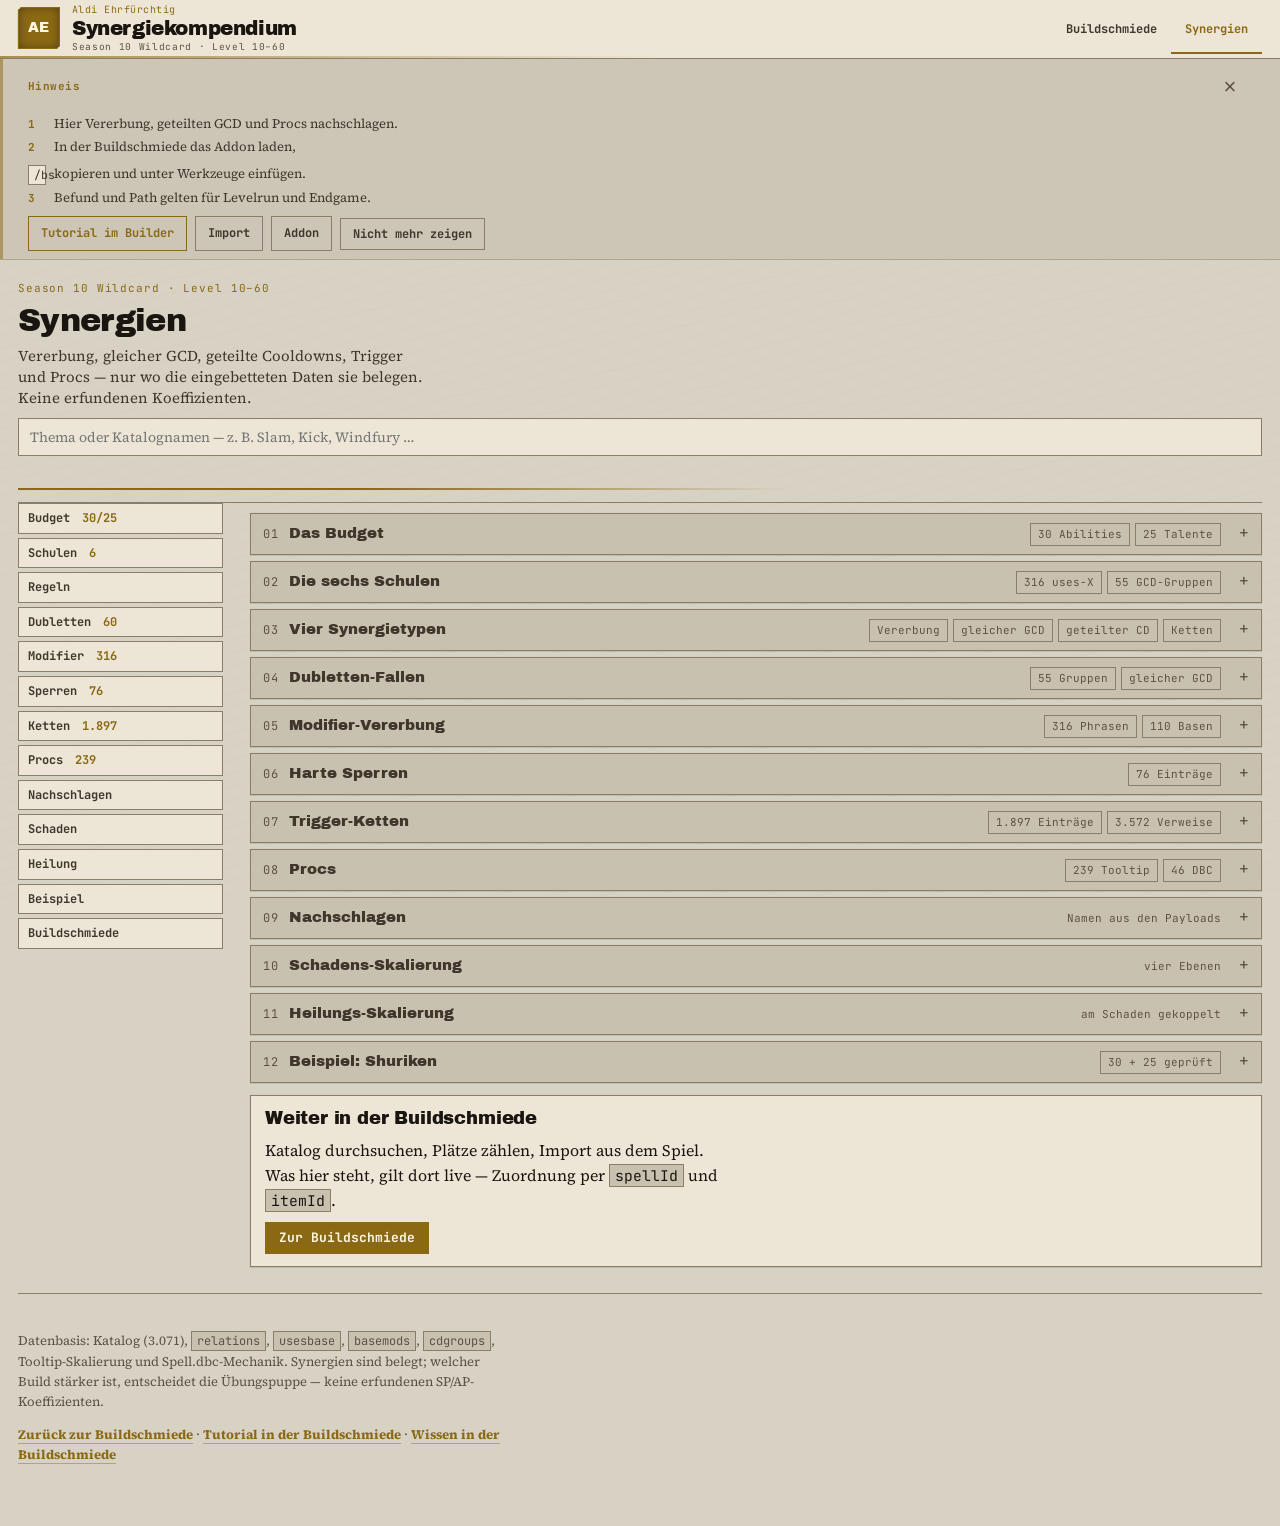
<file: synergien.html>
<!DOCTYPE html>
<html lang="de">
<head>
<meta charset="utf-8">
<meta name="viewport" content="width=device-width, initial-scale=1">
<meta name="description" content="Synergiekompendium für Project Ascension Season 10 Wildcard: Vererbung, gleicher GCD, Trigger-Ketten, Procs und Budgetregeln für Levelrun und Endgame (10–60).">
<title>Wildcard Synergiekompendium</title>
<link rel="preconnect" href="https://fonts.googleapis.com">
<link rel="preconnect" href="https://fonts.gstatic.com" crossorigin>
<link rel="stylesheet" href="https://fonts.googleapis.com/css2?family=Archivo+Black&family=Source+Serif+4:opsz,wght@8..60,400;8..60,600;8..60,700&family=JetBrains+Mono:wght@400;500;700&display=swap">
<style>
/*
  BUILDSCHMIEDE TOKEN BLOCK — share with builder-head.html
  Own forge-slate chrome (CSS only). No Ascension/WoW BLP frame kits.
  Dark = default. Light = parchment reading mode.
  Semantic (same hex as Builder):
  --accent --accent-ink --accent-soft  guild gold (#C9A227 family) — CTA / Highlight
  --danger --danger-soft  kritisch (muted red, not neon)
  --caution --caution-soft  verbesserbar / Achtung (amber, not ember)
  --good --good-soft  live / ok (muted green)
  --info  neutral info (slate-blue)
  --warn aliases --caution (wie Builder); Hinweise bleiben Amber, nicht Rot
  --ground --raised --sunken  stone panel stack
  --ink --ink-soft --ink-faint --ink-dim  text
  --muted  secondary copy (= --ink-dim)
  --rule --rule-soft --edge  metal lines
  --q0…--q4  WoW quality (Normal→Legendary) — data colors, muted, not neon
  --atm-a --atm-b  forge washes
  --quiet --quiet-focus  secondary blocks until hover/focus
  School hues (--fire…--physical) are Synergien-only and stay muted.
*/
/* Forge-Slate default = dark. Same hex as builder-head.html. */
:root,
:root[data-theme="dark"]{
  --ground:#0A0908; --raised:#1A1612; --sunken:#0D0B09;
  --ink:#E8E0D0; --ink-soft:#C4BAA6; --ink-faint:#A39886; --ink-dim:#7A7164;
  --rule:#3A3428; --rule-soft:#2A241C;
  --accent:#C9A227; --accent-ink:#1A1408; --accent-soft:#241E10;
  --ember:#C48A58; --ember-soft:#1C140E;
  --danger:#C47872; --danger-soft:#1C1010;
  --caution:#C4A05A; --caution-soft:#1C160C;
  --warn:var(--caution); --warn-soft:var(--caution-soft);
  --good:#7A9A78; --good-soft:#101610;
  --info:#7A8FA0; --info-soft:#101418;
  --bad:var(--danger); --krit:var(--danger);
  --q0:#9A9288; --q1:#8A9A52; --q2:#6A8498; --q3:#8A8098; --q4:#B07A38;
  --fire:#A87868; --frost:#6A7A8A; --shadow:#7A7088;
  --nature:#6A8A72; --holy:#B8A060; --arcane:#7A7088; --physical:#7A7468;
  --atm-a:rgba(201,162,39,.05); --atm-b:rgba(196,138,88,.02);
  --edge:rgba(0,0,0,.40);
  --panel-glow:rgba(201,162,39,.03);
  --stone:#1A1612; --gold:#C9A227; --gold-hi:#C9A227;
  --dur-view:.22s; --dur-chip:.15s; --ease-out:cubic-bezier(.2,.7,.2,1);
  --quiet:.78; --quiet-focus:1;
  --muted:var(--ink-dim);
  --page-max:1800px;
  --page-pad:clamp(10px,1.4vw,20px);
  --gap:12px;
  --sticky-top:72px;
  --jump-pad:calc(var(--sticky-top) + 16px);
  --metal:var(--rule); --metal-hi:rgba(255,255,255,.06);
  --btn-h:32px;
  --hover-delay:240ms; --hover-fade:120ms; --hover-z:80;
}
@media (prefers-color-scheme:light){:root:not([data-theme="dark"]){
  --ground:#D8D2C4; --raised:#EDE6D6; --sunken:#C9C1B0;
  --ink:#1A1510; --ink-soft:#3F362C; --ink-faint:#5C5244; --ink-dim:#756C5E;
  --rule:#8A7E68; --rule-soft:#B0A48E;
  --accent:#8B6914; --accent-ink:#FFF8E0; --accent-soft:#E4DCC4;
  --ember:#8A4A28; --ember-soft:#E6DED4;
  --danger:#8B3530; --danger-soft:#E8D6D2;
  --caution:#8A5018; --caution-soft:#E8D8C4;
  --warn:var(--caution); --warn-soft:var(--caution-soft);
  --good:#2F5340; --good-soft:#D6DED6;
  --info:#3A5268; --info-soft:#D6DCE2;
  --bad:var(--danger); --krit:var(--danger);
  --q0:#7A7468; --q1:#4A5A24; --q2:#2E4A68; --q3:#534868; --q4:#6B3E16;
  --fire:#6E4E42; --frost:#3E5264; --shadow:#52485A;
  --nature:#3E5244; --holy:#6A5A30; --arcane:#52485A; --physical:#5C564E;
  --atm-a:rgba(139,105,20,.05); --atm-b:rgba(138,74,40,.02);
  --edge:rgba(26,21,16,.10);
  --panel-glow:rgba(139,105,20,.03);
  --stone:#2A241C; --gold:#8B6914; --gold-hi:#8B6914;
  --muted:var(--ink-dim);
}}
:root[data-theme="light"]{
  --ground:#D8D2C4; --raised:#EDE6D6; --sunken:#C9C1B0;
  --ink:#1A1510; --ink-soft:#3F362C; --ink-faint:#5C5244; --ink-dim:#756C5E;
  --rule:#8A7E68; --rule-soft:#B0A48E;
  --accent:#8B6914; --accent-ink:#FFF8E0; --accent-soft:#E4DCC4;
  --ember:#8A4A28; --ember-soft:#E6DED4;
  --danger:#8B3530; --danger-soft:#E8D6D2;
  --caution:#8A5018; --caution-soft:#E8D8C4;
  --warn:var(--caution); --warn-soft:var(--caution-soft);
  --good:#2F5340; --good-soft:#D6DED6;
  --info:#3A5268; --info-soft:#D6DCE2;
  --bad:var(--danger); --krit:var(--danger);
  --q0:#7A7468; --q1:#4A5A24; --q2:#2E4A68; --q3:#534868; --q4:#6B3E16;
  --fire:#6E4E42; --frost:#3E5264; --shadow:#52485A;
  --nature:#3E5244; --holy:#6A5A30; --arcane:#52485A; --physical:#5C564E;
  --atm-a:rgba(139,105,20,.05); --atm-b:rgba(138,74,40,.02);
  --edge:rgba(26,21,16,.10);
  --panel-glow:rgba(139,105,20,.03);
  --stone:#2A241C; --gold:#8B6914; --gold-hi:#8B6914;
  --muted:var(--ink-dim);
}
*{box-sizing:border-box}
html{-webkit-text-size-adjust:100%}
body{
  margin:0;color:var(--ink);min-height:100vh;
  font-family:"Source Serif 4",Georgia,serif;font-size:16px;line-height:1.55;
  -webkit-font-smoothing:antialiased;
  background-color:var(--ground);
  background-image:
    radial-gradient(ellipse 95% 60% at 6% -12%,var(--atm-a),transparent 55%),
    radial-gradient(ellipse 70% 50% at 100% 0%,var(--atm-b),transparent 48%),
    repeating-linear-gradient(-14deg,transparent,transparent 12px,rgba(255,255,255,.02) 12px,rgba(255,255,255,.02) 13px);
  background-attachment:fixed}
@media (prefers-color-scheme:light){:root:not([data-theme="dark"]) body{
  background-image:
    radial-gradient(ellipse 95% 60% at 6% -12%,var(--atm-a),transparent 55%),
    radial-gradient(ellipse 70% 50% at 100% 0%,var(--atm-b),transparent 48%),
    repeating-linear-gradient(-14deg,transparent,transparent 12px,rgba(18,21,31,.016) 12px,rgba(18,21,31,.016) 13px)}}
:root[data-theme="light"] body{background-image:
  radial-gradient(ellipse 95% 60% at 6% -12%,var(--atm-a),transparent 55%),
  radial-gradient(ellipse 70% 50% at 100% 0%,var(--atm-b),transparent 48%),
  repeating-linear-gradient(-14deg,transparent,transparent 12px,rgba(18,21,31,.016) 12px,rgba(18,21,31,.016) 13px)}
h1,h2,h3{font-family:"Archivo Black",Impact,sans-serif;font-weight:400;text-wrap:balance;line-height:1.12;margin:0}
code,.mono,.lvl,.qual,th,.tag{font-family:"JetBrains Mono",ui-monospace,monospace}
code{font-size:.92em;background:var(--sunken);border:1px solid var(--rule);padding:1px 5px}

.wrap{max-width:min(100%,var(--page-max));margin:0 auto;padding:8px var(--page-pad) 0}
.cols-syn{display:grid;gap:var(--gap);grid-template-columns:1fr;align-items:start}
.col-side{display:flex}
.col-main{min-width:0}
@media(min-width:1100px){
  .cols-syn{grid-template-columns:minmax(180px,220px) minmax(0,1fr);gap:var(--gap)}
  .col-side{
    position:sticky;top:var(--sticky-top);align-self:start;
    max-height:calc(100dvh - var(--sticky-top) - 8px);
    overflow:auto;scrollbar-gutter:stable}
}

.topbar{position:sticky;top:0;z-index:50;background:var(--raised);
  border-bottom:1px solid var(--rule)}
.topbar::after{content:"";display:block;height:2px;
  background:linear-gradient(90deg,var(--accent) 0%,var(--accent) 28%,transparent 62%)}
.tbin{max-width:min(100%,var(--page-max));margin:0 auto;padding:0 var(--page-pad);
  display:flex;align-items:center;gap:clamp(12px,2vw,28px);flex-wrap:wrap;
  min-height:68px;position:relative}
.brand{display:flex;align-items:center;gap:12px;flex:1 1 auto;min-width:0;
  text-decoration:none;color:inherit}
.brand:hover .btext b{color:var(--accent)}
.bmark{width:42px;height:42px;flex:0 0 42px;display:grid;place-items:center;
  background:var(--accent);color:var(--accent-ink);font-family:"Archivo Black",sans-serif;
  font-size:14px;letter-spacing:.02em}
.bmark-txt{position:relative;z-index:1}
.btext{display:flex;flex-direction:column;line-height:1.1;min-width:0}
.btext .bguild{font-style:normal;font-family:"JetBrains Mono",monospace;font-size:10px;
  letter-spacing:.05em;color:var(--accent);margin-bottom:2px}
.btext b{font-family:"Archivo Black",Impact,sans-serif;font-size:clamp(17px,2.4vw,20px);
  font-weight:400;letter-spacing:-.02em;transition:color var(--dur-chip) var(--ease-out)}
.btext i{font-style:normal;font-family:"JetBrains Mono",monospace;font-size:9.5px;
  letter-spacing:.07em;color:var(--ink-faint);margin-top:3px}
.prodnav{display:flex;gap:0;align-items:flex-end;margin-left:auto}
.prodnav a{
  background:transparent;border:0;border-bottom:2px solid transparent;
  padding:18px 14px 14px;font-family:"JetBrains Mono",monospace;font-size:12px;
  font-weight:700;color:var(--ink-soft);text-decoration:none;white-space:nowrap;
  transition:color var(--dur-chip),border-color var(--dur-chip)}
.prodnav a:hover{color:var(--ink)}
.prodnav a.on{color:var(--accent);border-bottom-color:var(--accent)}
.prodnav a:focus-visible{outline:2px solid var(--accent);outline-offset:2px}

.startrow{border-bottom:1px solid var(--rule-soft);
  background:color-mix(in srgb,var(--sunken) 72%,var(--ground))}
.startin{max-width:min(100%,var(--page-max));margin:0 auto;padding:6px var(--page-pad);
  display:flex;flex-wrap:wrap;align-items:baseline;gap:10px 18px}
.startin .shd{font-family:"JetBrains Mono",monospace;font-size:11px;font-weight:700;
  letter-spacing:.04em;color:var(--accent);margin:0;flex:0 0 auto}
.startin p{margin:0;font-size:13.5px;color:var(--ink);line-height:1.45;flex:1 1 220px;max-width:62ch}
.startin .slinks{display:flex;flex-wrap:wrap;gap:8px;align-items:center}
.startin a{font-family:"JetBrains Mono",monospace;font-size:12px;font-weight:700;
  color:var(--accent);text-decoration:none;border:1px solid var(--accent);
  background:var(--raised);padding:6px 11px;white-space:nowrap}
.startin a:hover{background:var(--accent);color:var(--accent-ink)}
.startin a:focus-visible{outline:2px solid var(--accent);outline-offset:2px}

.mast{border-bottom:1px solid var(--rule);padding:clamp(10px,2vw,18px) 0 12px;position:relative}
.mast::after{content:"";display:block;height:2px;margin-top:12px;
  background:linear-gradient(90deg,var(--accent) 0%,var(--accent) 28%,transparent 62%)}
.kicker{font-family:"JetBrains Mono",monospace;font-size:11px;letter-spacing:.08em;
  color:var(--accent);margin:0 0 6px}
.mast h1{font-size:clamp(24px,3.6vw,32px);letter-spacing:-.02em;color:var(--ink)}
.dek{max-width:52ch;margin:6px 0 0;font-size:15px;color:var(--ink-soft);line-height:1.4}

.find{margin:10px 0 0;display:flex;flex-direction:column;gap:6px}
.find-row{display:flex;gap:8px;align-items:center}
.find input[type=search]{
  flex:1;min-width:0;background:var(--raised);color:var(--ink);
  border:1px solid var(--rule);padding:8px 11px;font-size:14px;border-radius:0;
  font-family:"Source Serif 4",Georgia,serif}
.find input[type=search]:focus{outline:2px solid var(--accent);outline-offset:2px;border-color:var(--accent)}
.find-status{font-family:"JetBrains Mono",monospace;font-size:12px;color:var(--ink-faint);
  min-height:1.2em;margin:0}

.topics-nav{display:flex;flex-wrap:wrap;gap:4px;margin:0;align-items:center}
.col-side.topics-nav{align-items:stretch}
@media(min-width:1100px){
  .col-side.topics-nav{
    flex-direction:column;gap:4px;
    max-height:calc(100dvh - var(--sticky-top) - 8px);overflow-y:auto;scrollbar-gutter:stable}
  .col-side.topics-nav a{white-space:normal}
}
.topics-nav a{
  font-family:"JetBrains Mono",monospace;font-size:12px;font-weight:700;
  color:var(--ink-soft);text-decoration:none;border:1px solid var(--rule);
  background:var(--raised);padding:5px 9px;white-space:nowrap}
.topics-nav a:hover{border-color:var(--accent);color:var(--accent)}
.topics-nav a:focus-visible{outline:2px solid var(--accent);outline-offset:2px}
.topics-nav a b{font-weight:700;color:var(--accent);margin-left:5px;
  font-variant-numeric:tabular-nums}

@keyframes jumpflash{
  0%{box-shadow:0 0 0 1px var(--accent),0 0 0 6px var(--accent-soft)}
  100%{box-shadow:0 1px 0 var(--edge),0 0 0 1px var(--panel-glow)}}
.jumpflash{animation:jumpflash 1.2s var(--ease-out)}
@media (prefers-reduced-motion:reduce){
  .jumpflash{animation:none;outline:2px solid var(--accent);outline-offset:2px}}

.topics{display:flex;flex-direction:column;gap:6px;padding:10px 0 18px}
.topic{background:var(--raised);border:1px solid var(--rule);scroll-margin-top:var(--jump-pad,86px);
  box-shadow:0 1px 0 var(--edge),0 0 0 1px var(--panel-glow)}
.topic.off{display:none}
.topic>summary{
  list-style:none;cursor:pointer;display:flex;align-items:baseline;flex-wrap:wrap;gap:4px 10px;
  padding:8px 12px;font-family:"Archivo Black",Impact,sans-serif;font-size:16px;
  user-select:none}
.topic>summary::-webkit-details-marker{display:none}
.topic>summary .num{font-family:"JetBrains Mono",monospace;font-size:12px;color:var(--accent);
  letter-spacing:.08em}
.topic>summary .hint{font-family:"JetBrains Mono",monospace;font-size:11px;font-weight:400;
  color:var(--ink-faint);margin-left:auto;display:flex;flex-wrap:wrap;gap:5px;align-items:center}
.topic>summary .hint a{
  color:var(--ink-faint);text-decoration:none;border:1px solid var(--rule);
  background:var(--sunken);padding:2px 7px;font-weight:400}
.topic>summary .hint a:hover{border-color:var(--accent);color:var(--accent)}
.topic>summary .hint a:focus-visible{outline:2px solid var(--accent);outline-offset:2px}
.topic>summary::after{content:"+";margin-left:8px;font-family:"JetBrains Mono",monospace;
  font-size:16px;color:var(--ink-faint)}
.topic[open]>summary{border-bottom:1px solid var(--rule-soft)}
.topic[open]>summary::after{content:"−"}
.topic-body{padding:2px 12px 14px}
.topic-body>h2{display:none}
.q-empty{padding:16px 8px 6px;color:var(--ink-faint);text-align:center;margin:0}
.q-empty[hidden]{display:none}
.closer{background:var(--raised);border:1px solid var(--rule);padding:12px 14px;margin-top:6px;
  box-shadow:0 1px 0 var(--edge),0 0 0 1px var(--panel-glow);scroll-margin-top:var(--jump-pad,86px)}
.closer h2{font-size:18px;margin:0 0 6px}
.closer p{margin:0;max-width:58ch}
.closer .cta{margin-top:10px}

.limits{display:grid;grid-template-columns:repeat(auto-fit,minmax(140px,1fr));gap:8px;margin:14px 0}
.limit{background:var(--raised);border:1px solid var(--rule);
  box-shadow:0 1px 0 var(--edge),0 0 0 1px var(--panel-glow);
  padding:10px 12px;position:relative}
a.limit{color:inherit;text-decoration:none;display:block;cursor:pointer;
  scroll-margin-top:var(--jump-pad,86px)}
a.limit:hover{border-color:var(--accent)}
a.limit:focus-visible{outline:2px solid var(--accent);outline-offset:2px}
.limit::before{content:"";position:absolute;left:0;top:0;bottom:0;width:3px;
  background:var(--accent);opacity:.45}
.limit .n{font-family:"Archivo Black",sans-serif;font-size:28px;line-height:1;display:block;
  font-variant-numeric:tabular-nums;color:var(--accent)}
.limit .l{font-family:"JetBrains Mono",monospace;font-size:11px;letter-spacing:.08em;
  color:var(--ink-faint);margin-top:4px;display:block}

h2{font-size:clamp(20px,2.6vw,26px);letter-spacing:-.01em}
h2 .num{font-family:"JetBrains Mono",monospace;font-size:12px;color:var(--accent);
  display:block;margin-bottom:8px;letter-spacing:.1em;
  border-left:3px solid var(--accent);padding-left:10px}
h3{font-size:17px;margin:18px 0 8px;color:var(--ink)}
p{max-width:66ch}
section > p:first-of-type,.topic-body > .lede{margin-top:10px}
.lede{font-size:16px;color:var(--ink-soft)}

.schools{display:grid;grid-template-columns:repeat(auto-fit,minmax(148px,1fr));gap:8px;margin:14px 0 0}
.school{background:var(--raised);border:1px solid var(--rule);
  box-shadow:0 1px 0 var(--edge),inset 3px 0 0 color-mix(in srgb,var(--c) 62%,transparent);padding:8px 11px;
  scroll-margin-top:var(--jump-pad,86px)}
a.school{color:inherit;text-decoration:none;display:block;cursor:pointer}
a.school:hover{border-color:color-mix(in srgb,var(--c) 70%,var(--rule))}
a.school:focus-visible{outline:2px solid var(--accent);outline-offset:2px}
.school .name{font-family:"JetBrains Mono",monospace;font-weight:700;font-size:14px;color:color-mix(in srgb,var(--c) 72%,var(--ink-faint));display:block}
.school .count{font-family:"Archivo Black",sans-serif;font-size:22px;line-height:1.2;display:block;color:var(--ink)}
.school .eg{font-size:14px;color:var(--ink-faint);display:block}

.chain{background:var(--raised);border:1px solid var(--rule);
  box-shadow:0 1px 0 var(--edge),0 0 0 1px var(--panel-glow);
  padding:10px 12px 10px 14px;margin:10px 0;position:relative}
.chain::before{content:"";position:absolute;left:0;top:0;bottom:0;width:3px;
  background:var(--accent);opacity:.45}
.chain-flow{display:flex;flex-wrap:wrap;align-items:center;gap:8px;margin-bottom:8px}
.node{font-family:"JetBrains Mono",monospace;font-size:13px;font-weight:700;
  background:var(--sunken);border:1px solid var(--rule);padding:5px 10px}
.node.src{border-color:var(--accent);color:var(--accent);background:var(--accent-soft)}
.arrow{color:var(--ink-faint);font-size:14px}
.chain p{margin:0;font-size:15px;color:var(--ink-soft);max-width:none}

.tbl-wrap{overflow-x:auto;margin:20px 0;background:var(--raised);border:1px solid var(--rule);
  box-shadow:0 1px 0 var(--edge),0 0 0 1px var(--panel-glow)}
table{border-collapse:collapse;width:100%;min-width:560px;background:transparent}
th,td{text-align:left;padding:9px 13px;border-bottom:1px solid var(--rule-soft);font-size:14px}
th{background:var(--sunken);font-size:11px;letter-spacing:.08em;
  color:var(--accent);font-weight:700;position:sticky;top:var(--sticky-top);z-index:2;border-bottom:1px solid var(--rule)}
td{font-family:"JetBrains Mono",monospace;font-variant-numeric:tabular-nums}
td.txt{font-family:"Source Serif 4",serif;color:var(--ink-soft)}
tr:last-child td{border-bottom:none}

.qual{font-size:11px;padding:2px 7px;border:1px solid currentColor;font-weight:700}
.q-Legendary{color:var(--q4)} .q-Epic{color:var(--q3)}
.q-Rare{color:var(--q2)} .q-Normal{color:var(--q0)} .q-Uncommon{color:var(--q1)}

.note{position:relative;background:var(--accent-soft);border:1px solid var(--accent);
  padding:16px 20px 16px 22px;margin:24px 0;
  box-shadow:0 1px 0 var(--edge),inset 3px 0 0 var(--accent)}
.note.warn{background:var(--caution-soft);border-color:var(--caution);
  box-shadow:0 1px 0 var(--edge),inset 3px 0 0 var(--caution)}
.note.danger{background:var(--danger-soft);border-color:var(--danger);
  box-shadow:0 1px 0 var(--edge),inset 3px 0 0 var(--danger)}
.note.good{background:var(--good-soft);border-color:var(--good);
  box-shadow:0 1px 0 var(--edge),inset 3px 0 0 var(--good)}
.note p{margin:0;max-width:none}
.note p+p{margin-top:10px}
.note .hd{font-family:"JetBrains Mono",monospace;font-size:11px;letter-spacing:.08em;
  margin:0 0 7px;font-weight:700;color:var(--accent)}
.note.warn .hd{color:var(--caution)}
.note.danger .hd{color:var(--danger)}
.note.good .hd{color:var(--good)}
a.cta{
  display:inline-block;color:var(--accent);text-decoration:none;margin-top:14px;
  font-family:"JetBrains Mono",monospace;font-size:13px;font-weight:700;
  padding:0 0 2px;border:0;border-bottom:1px solid color-mix(in srgb,var(--accent) 45%,transparent);
  background:transparent}
a.cta:hover{color:var(--ink);border-bottom-color:var(--accent)}
a.cta:focus-visible{outline:2px solid var(--accent);outline-offset:2px}
.footnav{margin-top:12px}
.footnav a{color:var(--accent);font-weight:700;text-decoration:none;
  border-bottom:1px solid color-mix(in srgb,var(--accent) 45%,transparent)}
.footnav a:hover{border-bottom-color:var(--accent)}

.cols{display:grid;grid-template-columns:1fr;gap:var(--gap);margin-top:20px}
@media(min-width:760px){.cols{grid-template-columns:1fr 1fr}}
@media(min-width:1400px){.cols{grid-template-columns:1fr 1fr 1fr}}
.col{background:var(--raised);border:1px solid var(--rule);
  box-shadow:0 1px 0 var(--edge),0 0 0 1px var(--panel-glow);
  padding:14px 16px;position:relative}
.col::before{content:"";position:absolute;left:0;top:0;bottom:0;width:3px;
  background:var(--accent);opacity:.45}
.col h3{margin-top:0;color:var(--ink)}
.col ul{list-style:none;margin:0;padding:0}
.col li{display:flex;justify-content:space-between;gap:10px;padding:3px 0;
  border-bottom:1px solid var(--rule-soft);font-size:13px}
.col li .nm{font-family:"JetBrains Mono",monospace}
.col li .meta{font-family:"JetBrains Mono",monospace;font-size:11px;color:var(--ink-faint);white-space:nowrap}
.grp{font-family:"JetBrains Mono",monospace;font-size:11px;letter-spacing:.08em;
  color:var(--accent);margin:10px 0 4px}
.grp:first-child{margin-top:0}

footer{padding:24px 0 48px;color:var(--ink-faint);font-size:13px;line-height:1.55;
  border-top:1px solid var(--rule);margin-top:8px}
footer p{max-width:70ch}
a{color:var(--accent)}
:focus-visible{outline:2px solid var(--accent);outline-offset:2px}
.skip{position:absolute;left:12px;top:0;z-index:200;transform:translateY(-120%);
  background:var(--accent);color:var(--accent-ink);padding:10px 14px;
  font-family:"JetBrains Mono",monospace;font-size:13px;font-weight:700;
  text-decoration:none;border:1px solid var(--accent);transition:transform .15s}
.skip:focus,.skip:focus-visible{transform:translateY(12px);outline-offset:3px}
@media(prefers-contrast:more){:focus-visible{outline-width:3px}}
@media(max-width:560px){
  .tbin{min-height:0;padding-top:10px;padding-bottom:10px;gap:10px}
  .bmark{width:36px;height:36px;flex-basis:36px}
  .btext b{font-size:16px}
  .prodnav{width:100%;margin-left:0}
  .prodnav a{flex:1;text-align:center;padding:12px 8px}
}
.rules{display:grid;grid-template-columns:1fr;gap:8px;margin:14px 0 0}
@media(min-width:760px){.rules{grid-template-columns:1fr 1fr}}
.rule{background:var(--raised);border:1px solid var(--rule);
  box-shadow:0 1px 0 var(--edge),0 0 0 1px var(--panel-glow);
  padding:10px 12px 10px 14px;position:relative}
.rule::before{content:"";position:absolute;left:0;top:0;bottom:0;width:3px;
  background:var(--accent);opacity:.45}
.rule h3{margin:0 0 8px;font-size:16px}
.rule p{margin:0;font-size:15px;color:var(--ink-soft);max-width:none}
.rule .k{font-family:"JetBrains Mono",monospace;font-size:11px;letter-spacing:.08em;
  color:var(--accent);display:block;margin-bottom:6px}

.look{background:var(--raised);border:1px solid var(--rule);
  box-shadow:0 1px 0 var(--edge),0 0 0 1px var(--panel-glow);
  padding:10px 12px 12px;margin:12px 0 0;position:relative}
.look::before{content:"";position:absolute;left:0;top:0;bottom:0;width:3px;
  background:var(--accent);opacity:.45}
.look label{display:block;font-family:"JetBrains Mono",monospace;font-size:11px;
  letter-spacing:.08em;color:var(--accent);font-weight:700;margin:0 0 8px}
.synin{width:100%;max-width:42rem;padding:7px 10px;font:15px/1.4 "Source Serif 4",serif;
  color:var(--ink);background:var(--sunken);border:1px solid var(--rule)}
.synin:focus{outline:2px solid var(--accent);outline-offset:2px}
.filters{display:flex;flex-wrap:wrap;gap:6px;margin:12px 0 0}
.filters button{font-family:"JetBrains Mono",monospace;font-size:12px;font-weight:700;
  padding:6px 10px;border:1px solid var(--rule);background:var(--sunken);
  color:var(--ink-soft);cursor:pointer}
.filters button.on,.filters button[aria-pressed="true"]{
  border-color:var(--accent);background:var(--accent-soft);color:var(--accent)}
.filters button:hover{border-color:var(--accent);color:var(--accent)}
.filters button:focus-visible{outline:2px solid var(--accent);outline-offset:2px}
.school-filters{margin-top:8px}
.lookstat{font-family:"JetBrains Mono",monospace;font-size:12px;color:var(--ink-faint);
  margin:10px 0 0}
.look,.hits{scroll-margin-top:var(--jump-pad,86px)}
.look[tabindex="-1"]:focus{outline:none}
.hits{display:grid;gap:8px;margin-top:10px}
@media(min-width:900px){.hits{grid-template-columns:1fr 1fr}}
@media(min-width:1400px){.hits{grid-template-columns:1fr 1fr 1fr}}
.hit{background:var(--sunken);border:1px solid var(--rule);padding:8px 10px}
.hit h3{margin:0 0 6px;font-size:17px;color:var(--ink)}
.hit .meta{font-family:"JetBrains Mono",monospace;font-size:12px;color:var(--ink-faint)}
.tags{display:flex;flex-wrap:wrap;gap:6px;margin:8px 0}
.tagpill{font-family:"JetBrains Mono",monospace;font-size:11px;font-weight:700;
  padding:2px 7px;border:1px solid var(--rule);color:var(--ink-soft)}
.tagpill.erb{border-color:var(--accent);color:var(--accent)}
.tagpill.gcd{border-color:var(--caution);color:var(--caution)}
.tagpill.cd{border-color:var(--frost);color:var(--frost)}
.tagpill.proc{border-color:var(--good);color:var(--good)}
.tagpill.gate{border-color:var(--shadow);color:var(--shadow)}
.tagpill.kette{border-color:var(--holy);color:var(--holy)}
.hit dl{margin:6px 0 0;display:grid;gap:4px}
.hit dt{font-family:"JetBrains Mono",monospace;font-size:11px;letter-spacing:.06em;
  color:var(--accent);margin:0}
.hit dd{margin:2px 0 0;font-size:14px;color:var(--ink-soft)}
.hit .nm{font-family:"JetBrains Mono",monospace}
.empty{color:var(--ink-faint);font-size:15px;margin:14px 0 0}

@media(prefers-reduced-motion:reduce){
  *{animation:none!important;transition:none!important}
}

/* --- Dichte / progressive disclosure (forge-slate, shared with builder) --- */
.startrow{
  background:color-mix(in srgb,var(--sunken) 42%,transparent);
  border-bottom-color:var(--rule-soft)}
@supports not (background:color-mix(in srgb,white 50%,black)){
  .startrow{background:var(--sunken)}}
.startin .shd{color:var(--ink-dim);letter-spacing:.03em}
.startin p{font-size:13px;color:var(--ink-soft)}
.startin a{
  border-color:var(--rule);color:var(--ink-soft);background:transparent;
  font-weight:600;padding:5px 10px}
.startin a:hover,.startin a:focus-visible{
  background:var(--accent);color:var(--accent-ink);border-color:var(--accent)}

.chain,.col,.limit{box-shadow:0 1px 0 var(--edge)}
.quiet{opacity:var(--quiet);transition:opacity var(--dur-chip) var(--ease-out)}
.quiet:hover,.quiet:focus-within{opacity:var(--quiet-focus)}
.dump{background:transparent}

/* details.more = JS wrapDetails + static HTML. Same look as details.disclose. */
details.more,details.disclose{
  border:1px solid var(--rule-soft);background:var(--sunken)}
details.more>summary,details.disclose>summary{
  list-style:none;cursor:pointer;user-select:none;
  font-family:"JetBrains Mono",monospace;font-size:12px;font-weight:700;
  color:var(--accent);padding:8px 12px}
details.more>summary::-webkit-details-marker,
details.disclose>summary::-webkit-details-marker{display:none}
details.more>summary::after,details.disclose>summary::after{content:" +";color:var(--ink-faint);font-weight:400}
details.more[open]>summary::after,details.disclose[open]>summary::after{content:" \2212"}
details.more:not([open]),details.disclose:not([open]){opacity:var(--quiet)}
details.more[open],details.more:focus-within,
details.disclose[open],details.disclose:focus-within{opacity:var(--quiet-focus)}
details.more .more-body{padding:0 12px 10px;font-size:13px;color:var(--ink-soft);line-height:1.5}
details.more .more-body>:first-child{margin-top:0}
details.more .more-body>:last-child{margin-bottom:0}
details.more .more-body .headline{border-left:0;padding:10px 0;background:transparent}
details.more .more-body .empty,details.more .more-body .empty-keep{
  padding:0;text-align:left;color:var(--ink-soft)}
details.more .more-body .flag{border:0;padding:8px 0}
details.more .more-body .srcnote{padding:8px 0}

.viewline{margin:0;padding:8px 14px 4px;font-size:13px;color:var(--ink-soft);line-height:1.45}
.viewline a{color:var(--accent);font-weight:700;text-decoration:none}
.viewline a:hover{border-bottom:1px solid var(--accent)}
.viewline code{font-size:11.5px;background:var(--sunken);border:1px solid var(--rule);padding:1px 5px}

.startin details.more,.startin details.disclose{
  flex:1 1 240px;min-width:0;border:0;background:transparent;opacity:1}
.startin details.more>summary,.startin details.disclose>summary{
  padding:0;font-size:11px;letter-spacing:.04em}
.startin details.more .more-body{padding:8px 0 0;max-width:62ch;color:var(--ink-soft);font-size:13px}

footer details.more,footer details.disclose{border:0;background:transparent;margin-top:10px;opacity:1}
footer details.more>summary,footer details.disclose>summary{padding:0;color:var(--ink-faint);font-weight:700}
footer details.more .more-body{padding:8px 0 0;color:var(--ink-faint);font-size:13px}

.more-host:not([open])+.more-target>.qhint:first-child,
.more-host:not([open])+.more-target .ilvlnote{display:none}
.more-host:not([open])+.more-target>.empty{
  display:-webkit-box;-webkit-line-clamp:2;-webkit-box-orient:vertical;
  overflow:hidden;text-align:left;padding:12px 16px}

@media (prefers-contrast:more){
  .chain,.col,.limit,.quiet,details.disclose{opacity:1}
}

/* Tip strip — minimal .tut* mirror of Builder (forge-slate, one accent) */
.muted{color:var(--muted,var(--ink-dim))}
.tut,.tut-bar{
  position:relative;
  border-bottom:1px solid var(--rule-soft);
  background:color-mix(in srgb,var(--sunken) 72%,var(--ground))}
@supports not (background:color-mix(in srgb,white 50%,black)){
  .tut,.tut-bar{background:var(--sunken)}}
.tut::before,.tut-bar::before{
  content:"";position:absolute;left:0;top:0;bottom:0;width:3px;
  background:var(--accent);opacity:.5;pointer-events:none}
.tut-panel,.tut-dismissed{
  max-width:min(100%,var(--page-max));margin:0 auto;
  padding:10px var(--page-pad) 12px var(--page-pad);
  position:relative}
.tut-dismissed{display:flex;align-items:center;gap:10px 14px;flex-wrap:wrap}
.tut-dismissed[hidden],.tut-panel[hidden]{display:none !important}
.tut-reopen{
  font-family:"JetBrains Mono",monospace;font-size:12px;font-weight:700;
  color:var(--accent);background:transparent;border:1px solid var(--accent);
  padding:7px 12px;cursor:pointer;min-height:36px}
.tut-reopen:hover,.tut-reopen:focus-visible{
  background:var(--accent);color:var(--accent-ink)}
.tut-dismissed-hint{
  margin:0;flex:1 1 160px;font-size:13px;color:var(--muted,var(--ink-dim));line-height:1.4}
.tut-top{display:flex;align-items:center;gap:10px 14px;margin-bottom:8px;flex-wrap:wrap}
.tut-kicker{
  margin:0;font-family:"JetBrains Mono",monospace;font-size:11px;
  font-weight:700;letter-spacing:.04em;color:var(--accent)}
.tut-x{
  margin-left:auto;background:transparent;border:1px solid transparent;
  color:var(--ink-faint);font-size:22px;line-height:1;cursor:pointer;
  min-width:44px;min-height:44px;padding:0;display:grid;place-items:center}
.tut-x:hover{color:var(--ink);border-color:var(--rule-soft)}
.tut-body{margin:0 0 10px;font-size:14px;line-height:1.45;color:var(--ink-soft);
  max-width:62ch}
.tut-steps{
  counter-reset:tutstep;list-style:none;margin:0 0 12px;padding:0;
  display:grid;gap:7px;max-width:62ch}
.tut-steps li{
  counter-increment:tutstep;
  display:grid;grid-template-columns:1.35em 1fr;gap:8px;align-items:start;
  font-size:13.5px;line-height:1.45;color:var(--ink-soft)}
.tut-steps li::before{
  content:counter(tutstep);
  font-family:"JetBrains Mono",monospace;font-size:11px;font-weight:700;
  color:var(--accent);padding-top:2px}
.tut-steps code{
  font-family:"JetBrains Mono",monospace;font-size:11.5px;
  background:var(--raised);border:1px solid var(--rule);padding:1px 5px}
.tut-actions{display:flex;flex-wrap:wrap;gap:8px;align-items:center}
.tut-btn{
  font-family:"JetBrains Mono",monospace;font-size:12px;font-weight:700;
  padding:7px 12px;border:1px solid var(--rule);background:transparent;
  color:var(--ink-soft);cursor:pointer;text-decoration:none;display:inline-block;
  min-height:36px}
.tut-btn:hover{border-color:var(--accent);color:var(--ink)}
a.tut-btn.primary,button.tut-btn.primary{border-color:var(--accent);color:var(--accent)}
a.tut-btn.primary:hover,button.tut-btn.primary:hover{
  background:var(--accent);color:var(--accent-ink)}
.tut-btn:focus-visible,.tut-reopen:focus-visible,.tut-x:focus-visible{
  outline:2px solid var(--accent);outline-offset:2px}
@media(max-width:640px){
  .tut-panel,.tut-dismissed{padding:10px 12px 12px 16px}
  .tut-actions{width:100%}
  .tut-btn,.tut-reopen{flex:1 1 calc(50% - 8px);text-align:center}
  .tut-steps li{font-size:13px}
}
@media(prefers-contrast:more){.tut::before,.tut-bar::before{opacity:1}}
.tut-panel{padding:6px clamp(12px,2.4vw,28px) 8px}
.tut-top{margin:0;gap:8px 12px}
.tut-steps{margin:6px 0 8px;gap:4px}
.tut-steps li{font-size:13px}

/* Dichte: 1860, kompakte Listen, klebrige Seite — first-class mit Builder */
:root{--page-max:1800px;--gap:12px;--sticky-top:72px;--jump-pad:calc(var(--sticky-top) + 16px)}
@media(max-width:900px){:root{--sticky-top:108px}}
.tbin{min-height:56px}
.col{padding:8px 10px}
.cols{margin-top:14px;align-items:start}
@media(min-width:1100px){
  .cols .col{position:sticky;top:var(--sticky-top)}
}

/* === LFM discipline (shared with builder-head) === */
.topic,.closer,.limit,.chain,.col,.rule,.look,.tbl-wrap{
  background:var(--raised);border:1px solid var(--rule);
  box-shadow:0 1px 0 var(--edge),0 0 0 1px var(--panel-glow),inset 0 1px 0 var(--metal-hi)}
.kicker,.startin .shd,.tut-kicker,.btext .bguild,.grp,.rule .k,.look label,h2 .num,
.topic>summary .num,th{color:var(--gold)}
.prodnav a.on{color:var(--gold);border-bottom-color:var(--gold)}
.topbar{background:var(--raised);border-bottom:1px solid var(--rule)}
.topbar::after{background:linear-gradient(90deg,var(--gold) 0%,transparent 52%);opacity:.7}
.bmark{border:1px solid var(--accent);
  box-shadow:0 0 0 1px var(--stone),inset 0 0 10px rgba(0,0,0,.35);
  clip-path:polygon(8% 0,100% 0,100% 92%,92% 100%,0 100%,0 8%)}
.tut-btn,.filters button,a.cta,.startin a{
  min-height:var(--btn-h);box-sizing:border-box;display:inline-flex;align-items:center}
.filters button{padding:0 10px;background:var(--sunken);border:1px solid var(--rule);color:var(--ink-soft)}
.filters button:hover{border-color:var(--metal);color:var(--ink)}
.filters button.on,.filters button[aria-pressed="true"]{
  border-color:var(--gold);color:var(--gold);background:var(--accent-soft)}
a.cta{background:var(--accent);color:var(--accent-ink);border-color:var(--accent);padding:0 14px}
.startin a{border-color:var(--rule);color:var(--ink-soft);background:transparent;padding:0 11px}
.startin a:hover{background:var(--accent);color:var(--accent-ink);border-color:var(--accent)}
.startrow{background:var(--sunken)}
body:has(#synTipPanel:not([hidden])) .mast{padding-top:clamp(6px,1.2vw,12px)}
@media(prefers-reduced-motion:reduce){.skip,.btext b{transition:none}}

/* === Hover system: same delay / focus / tip chrome as Builder. === */
@media(prefers-reduced-motion:reduce){
  :root{--hover-delay:0ms;--hover-fade:0ms}
}
.quiet{transition:opacity var(--hover-fade,var(--dur-chip)) var(--ease-out)}
a.school,a.limit,[data-jump]{transition:border-color var(--hover-fade) var(--ease-out),color var(--hover-fade) var(--ease-out)}
a.school:focus-within,a.limit:focus-within{border-color:color-mix(in srgb,var(--c,var(--accent)) 55%,var(--rule))}
#hoverTip{
  position:fixed;z-index:var(--hover-z);max-width:min(300px,calc(100vw - 24px));
  padding:10px 12px 11px;
  background:color-mix(in srgb,var(--ground) 82%,var(--sunken));
  color:var(--ink);
  border:1px solid var(--metal,var(--rule));pointer-events:none;
  box-shadow:0 2px 8px rgba(0,0,0,.45),0 1px 0 var(--edge),inset 0 1px 0 var(--metal-hi,rgba(255,255,255,.06));
  font-family:"JetBrains Mono",ui-monospace,monospace;font-size:11.5px;line-height:1.35;
  white-space:pre-line;opacity:0;visibility:hidden}
#hoverTip::before{
  content:"";position:absolute;left:0;top:0;bottom:0;width:2px;
  background:var(--gold,var(--accent));opacity:.55}
#hoverTip.gtt{
  font-family:"Source Serif 4",Georgia,"Times New Roman",serif;
  font-size:13px;line-height:1.45;white-space:normal;padding:11px 13px 12px}
#hoverTip.gtt .gtt-name{
  font-family:"Source Serif 4",Georgia,serif;font-size:15px;font-weight:700;
  line-height:1.25;color:var(--gold,var(--accent));margin:0 0 2px}
#hoverTip.gtt .gtt-name.q0{color:var(--ink-soft)}
#hoverTip.gtt .gtt-name.q1{color:var(--q1)}
#hoverTip.gtt .gtt-name.q2{color:var(--q2)}
#hoverTip.gtt .gtt-name.q3{color:var(--q3)}
#hoverTip.gtt .gtt-name.q4{color:var(--q4)}
#hoverTip.gtt .gtt-kind{
  font-family:"JetBrains Mono",ui-monospace,monospace;font-size:10px;
  letter-spacing:.04em;color:var(--ink-faint);margin:0 0 5px}
#hoverTip.gtt .gtt-cast{
  display:flex;justify-content:flex-end;align-items:baseline;gap:10px;
  font-family:"JetBrains Mono",ui-monospace,monospace;font-size:11px;
  color:var(--ink-soft);margin:0 0 2px}
#hoverTip.gtt .gtt-cast-t{margin-right:auto;text-align:left}
#hoverTip.gtt .gtt-range{text-align:right;white-space:nowrap}
#hoverTip.gtt .gtt-cost{
  font-family:"JetBrains Mono",ui-monospace,monospace;font-size:11px;
  color:var(--ink-soft);line-height:1.4;margin:0 0 2px}
#hoverTip.gtt .gtt-body{
  margin-top:7px;color:var(--ink);white-space:pre-wrap;word-break:break-word}
#hoverTip.gtt .gtt-chain{
  margin-top:8px;padding-top:7px;border-top:1px solid var(--rule-soft);
  font-family:"JetBrains Mono",ui-monospace,monospace;font-size:10.5px;
  color:var(--ink-faint);line-height:1.45}
#hoverTip.gtt .gtt-chain p{margin:0 0 3px}
#hoverTip.gtt .gtt-chain p:last-child{margin-bottom:0}
#hoverTip.on{
  opacity:1;visibility:visible;
  transition:opacity var(--hover-fade) var(--ease-out)}
@media(prefers-reduced-motion:reduce){
  .quiet,a.school,a.limit,[data-jump]{transition:none}
  #hoverTip.on{transition:none}
}

/* === Topic wells + quiet headers (matches Builder Analyse/Wissen) === */
.topic>summary{
  padding:7px 12px;font-size:15px;color:var(--ink-soft);
  background:var(--sunken);border-bottom:1px solid transparent}
.topic>summary .num{color:var(--ink-faint);letter-spacing:.07em}
.topic[open]>summary{border-bottom-color:var(--rule-soft)}
.topic-body{
  margin:0 8px 8px;padding:8px 10px 12px;
  background:var(--ground);border:1px solid var(--rule-soft);
  box-shadow:inset 0 1px 0 var(--metal-hi),inset 0 0 10px rgba(0,0,0,.28)}
.topic[open] .topic-body{border-top:0}
.col,.rule{
  box-shadow:0 1px 0 var(--edge),0 0 0 1px var(--panel-glow),
    inset 0 1px 0 var(--metal-hi)}
.col::before,.rule::before{opacity:.28;background:var(--rule)}
.col h3,.rule h3{font-size:15px;color:var(--ink-soft)}
.grp{color:var(--ink-faint);letter-spacing:.07em}

</style>
</head>
<body>

<a class="skip" href="#main">Zum Inhalt springen</a>
<header class="topbar">
  <div class="tbin">
    <a class="brand" href="index.html" aria-label="Zur Buildschmiede — Aldi Ehrfürchtig">
      <span class="bmark" aria-hidden="true" title="Aldi Ehrfürchtig"><span class="bmark-txt">AE</span></span>
      <span class="btext">
        <em class="bguild">Aldi Ehrfürchtig</em>
        <b>Synergiekompendium</b>
        <i>Season 10 Wildcard · Level 10–60</i>
      </span>
    </a>
    <nav class="prodnav" aria-label="Seiten">
      <a href="index.html">Buildschmiede</a>
      <a class="on" href="synergien.html" aria-current="page">Synergien</a>
    </nav>
  </div>
</header>

<aside class="tut tut-bar" id="synTip" aria-label="Hinweis zur Buildschmiede">
  <div class="tut-dismissed" id="synTipDismissed" hidden>
    <button type="button" class="tut-reopen" id="synTipReopen">Tutorial</button>
    <span class="tut-dismissed-hint">Kurzanleitung in der Buildschmiede</span>
    <div class="tut-actions">
      <a class="tut-btn" href="index.html">Buildschmiede</a>
      <a class="tut-btn" href="index.html#t=vTools">Import</a>
    </div>
  </div>
  <div class="tut-panel" id="synTipPanel">
    <div class="tut-top">
      <p class="tut-kicker">Hinweis</p>
      <button type="button" class="tut-x" id="synTipClose" title="Hinweis schließen" aria-label="Hinweis schließen">×</button>
    </div>
    <ol class="tut-steps">
      <li>Hier Vererbung, geteilten GCD und Procs nachschlagen.</li>
      <li>In der Buildschmiede das Addon laden, <code>/bs</code> kopieren und unter Werkzeuge einfügen.</li>
      <li>Befund und Path gelten für Levelrun und Endgame.</li>
    </ol>
    <div class="tut-actions">
      <a class="tut-btn primary" href="index.html#tut=1">Tutorial im Builder</a>
      <a class="tut-btn" href="index.html#t=vTools">Import</a>
      <a class="tut-btn" href="index.html#t=rAddon">Addon</a>
      <button type="button" class="tut-btn" id="synTipHide">Nicht mehr zeigen</button>
    </div>
  </div>
</aside>

<main class="wrap" id="main" tabindex="-1">
  <header class="mast">
    <p class="kicker">Season 10 Wildcard · Level 10–60</p>
    <h1>Synergien</h1>
    <p class="dek">Vererbung, gleicher GCD, geteilte Cooldowns, Trigger und Procs —
      nur wo die eingebetteten Daten sie belegen. Keine erfundenen Koeffizienten.</p>
    <form class="find" id="findForm" role="search" action="#" onsubmit="return false">
      <div class="find-row">
        <input type="search" id="qSyn" name="q" placeholder="Thema oder Katalognamen — z. B. Slam, Kick, Windfury …" autocomplete="off" aria-label="Themen und Katalognamen durchsuchen" aria-controls="topics">
      </div>
      <p class="find-status" id="qStatus" role="status" aria-live="polite"></p>
    </form>
  </header>

  <div class="cols-syn">
  <nav class="col-side topics-nav" aria-label="Themen">
    <a href="#budget" data-jump="budget" title="Zum Budget">Budget <b>30/25</b></a>
    <a href="#schulen" data-jump="schulen" title="Zu den Schulen">Schulen <b>6</b></a>
    <a href="#regeln" data-jump="regeln" title="Zu den vier Synergietypen">Regeln</a>
    <a href="#dubletten" data-jump="dubletten" title="Zu den Dubletten">Dubletten <b>60</b></a>
    <a href="#modifier" data-jump="modifier" title="Zur Modifier-Vererbung">Modifier <b>316</b></a>
    <a href="#gates" data-jump="gates" title="Zu den Sperren">Sperren <b>76</b></a>
    <a href="#ketten" data-jump="ketten" title="Zu den Trigger-Ketten">Ketten <b>1.897</b></a>
    <a href="#procs" data-jump="procs" title="Zu den Procs">Procs <b>239</b></a>
    <a href="#nachschlagen" data-jump="nachschlagen" title="Zum Nachschlagen">Nachschlagen</a>
    <a href="#schaden" data-jump="schaden" title="Zur Schadens-Skalierung">Schaden</a>
    <a href="#heilung" data-jump="heilung" title="Zur Heilungs-Skalierung">Heilung</a>
    <a href="#beispiel" data-jump="beispiel" title="Zum Shuriken-Beispiel">Beispiel</a>
    <a href="index.html">Buildschmiede</a>
  </nav>

  <div class="col-main">
  <p class="q-empty" id="qEmpty" hidden>Kein Treffer. Versuch einen anderen Begriff — oder öffne ein Thema oben.</p>

  <div class="topics" id="topics">
      <details class="topic" id="budget" data-keys="budget plätze abilities talente katalog 30 25 3071 dubletten waisen skalierung verdrängung">
        <summary><span class="num">01</span> Das Budget <span class="hint"><a href="#beispiel" data-jump="beispiel" title="Zum geprüften 30+25-Beispiel">30 Abilities</a><a href="#beispiel" data-jump="beispiel" title="Zum geprüften 30+25-Beispiel">25 Talente</a></span></summary>
        <div class="topic-body">
        <h2>Das Budget ist die eigentliche Mechanik</h2>
        <p class="lede">Jede Entscheidung in diesem System ist eine Verdrängungsentscheidung.
          Nicht „ist das gut?“, sondern „ist das besser als das, was dafür rausfliegt?“</p>
        <div class="limits" role="list" aria-label="Budgetgrenzen">
          <a class="limit" role="listitem" href="#beispiel" data-jump="beispiel" title="Zum Build mit 30 Abilities"><span class="n">30</span><span class="l">Abilities</span></a>
          <a class="limit" role="listitem" href="#beispiel" data-jump="beispiel" title="Zum Build mit 25 Talenten"><span class="n">25</span><span class="l">Talente</span></a>
          <a class="limit" role="listitem" href="#nachschlagen" data-jump="nachschlagen" title="Katalog nachschlagen"><span class="n">3.071</span><span class="l">Katalog gesamt</span></a>
          <a class="limit" role="listitem" href="#budget" data-jump="budget" title="Beim Budget bleiben"><span class="n">1,8 %</span><span class="l">davon nutzbar</span></a>
        </div>
        <p>Der Katalog enthält 1.321 Spells und 1.750 Talente. Du nimmst 30 und 25 mit. Alles,
          was du an Redundanz mitschleppst — zwei Fähigkeiten, die dasselbe tun, ein Talent ohne
          seine Voraussetzung — kostet dich einen Platz, den ein wirksamer Effekt haben könnte.</p>
        <div class="note danger">
          <p class="hd">Die drei teuren Fehler</p>
          <p><strong>1. Dubletten.</strong> Dieselbe Attacke in sechs Schadensschulen belegt
            sechs Plätze für eine Rolle — nimm eine davon. <em>Welche</em>, ist allerdings
            keine Geschmacksfrage: elementare Schulen ignorieren Armor.
            <strong>2. Waisen-Talente.</strong> Manche Talente
            nennen im Tooltip eine harte Voraussetzung; ohne sie sind sie tot.
            <strong>3. Gestreute Skalierung.</strong> Boni auf fünf verschiedene Schulen
            addieren sich nicht — sie verdünnen sich.</p>
        </div>
        </div>
      </details>

      <details class="topic" id="schulen" data-keys="schulen firestrike froststrike shadowstrike stormstrike holystrike spellstrike fire frost shadow nature holy arcane charred rime sunder voltaic bite">
        <summary><span class="num">02</span> Die sechs Schulen <span class="hint"><a href="#modifier" data-jump="modifier" title="Zur Modifier-Vererbung">316 uses-X</a><a href="#dubletten" data-jump="dubletten" title="Zu den GCD-Gruppen">55 GCD-Gruppen</a></span></summary>
        <div class="topic-body">
        <h2>Die sechs Schulen</h2>
        <p class="lede">Ascension hat die meisten Grundfähigkeiten in sechs Schadensschulen
          gespiegelt. Das ist keine Deko — es ist der Hebel, mit dem du deinen gesamten Schaden
          auf einen Typ bündelst.</p>
        <div class="schools">
          <a class="school" id="school-firestrike" href="#nachschlagen" data-jump="nachschlagen" data-q="Charred Bite" data-f="alle" style="--c:var(--fire)" title="Firestrike nachschlagen — z. B. Charred Bite"><span class="name">Firestrike</span>
            <span class="count">43</span><span class="eg">z. B. Charred Bite</span></a>
          <a class="school" id="school-froststrike" href="#nachschlagen" data-jump="nachschlagen" data-q="Rime Strike" data-f="alle" style="--c:var(--frost)" title="Froststrike nachschlagen — z. B. Rime Strike"><span class="name">Froststrike</span>
            <span class="count">40</span><span class="eg">z. B. Rime Strike</span></a>
          <a class="school" id="school-shadowstrike" href="#nachschlagen" data-jump="nachschlagen" data-q="Sunder Soul" data-f="alle" style="--c:var(--shadow)" title="Shadowstrike nachschlagen — z. B. Sunder Soul"><span class="name">Shadowstrike</span>
            <span class="count">40</span><span class="eg">z. B. Sunder Soul</span></a>
          <a class="school" id="school-stormstrike" href="#nachschlagen" data-jump="nachschlagen" data-q="Voltaic Bite" data-f="alle" style="--c:var(--nature)" title="Stormstrike nachschlagen — z. B. Voltaic Bite"><span class="name">Stormstrike</span>
            <span class="count">67</span><span class="eg">z. B. Voltaic Bite</span></a>
          <a class="school" id="school-holystrike" href="#nachschlagen" data-jump="nachschlagen" data-q="Holy Shot" data-f="alle" style="--c:var(--holy)" title="Holystrike nachschlagen — z. B. Holy Shot"><span class="name">Holystrike</span>
            <span class="count">40</span><span class="eg">z. B. Holy Shot</span></a>
          <a class="school" id="school-spellstrike" href="#nachschlagen" data-jump="nachschlagen" data-q="Aether Strike" data-f="alle" style="--c:var(--arcane)" title="Spellstrike nachschlagen — z. B. Aether Strike"><span class="name">Spellstrike</span>
            <span class="count">40</span><span class="eg">z. B. Aether Strike</span></a>
        </div>
        <p style="margin-top:12px"><strong>316 Einträge</strong> tragen
          <code>This uses X modifiers</code>. Dazu kommen
          <strong>55 Dublettengruppen</strong> mit 252 Mitgliedern — Schulvarianten
          mit gemeinsamem GCD. <strong>Stormstrike ist mit 67 Erwähnungen die am
          dichtesten ausgebaute Schule</strong> — wer dort bündelt, findet am meisten
          Anschlussmaterial.</p>
        </div>
      </details>

      <details class="topic" id="regeln" data-keys="regeln vererbung gcd cooldown trigger proc uses modifiers talent basis dublette kette auslöser">
        <summary><span class="num">03</span> Vier Synergietypen <span class="hint"><a href="#modifier" data-jump="modifier" title="Zur Modifier-Vererbung">Vererbung</a><a href="#dubletten" data-jump="dubletten" title="Zum gleichen GCD">gleicher GCD</a><a href="#gates" data-jump="gates" title="Zu den Sperren und geteilten CDs">geteilter CD</a><a href="#ketten" data-jump="ketten" title="Zu den Trigger-Ketten">Ketten</a></span></summary>
        <div class="topic-body">
        <h2>Vier Synergietypen — nicht vermischen</h2>
        <p class="lede">Dieselbe Fähigkeit kann in mehreren Listen stehen. Die Regeln
          meinen aber vier verschiedene Dinge. Wenn du sie vermischst, zählst du
          Schaden doppelt oder wirfst ein lebendiges Talent als Waise raus.</p>
        <div class="rules">
          <article class="rule">
            <span class="k">01 · Vererbung</span>
            <h3>Talente der Basis, nicht die Basis selbst</h3>
            <p><code>This uses Slam modifiers</code> heißt: Burning Slam erbt jedes
              Talent, das Slam verbessert. Ob Slam selbst im Build steht, ist egal.
              Quelle: <code>usesbase</code> und <code>basemods</code>.</p>
          </article>
          <article class="rule">
            <span class="k">02 · Gleicher GCD</span>
            <h3>Eine Taste, sechs Schulen</h3>
            <p>Schulvarianten derselben Fähigkeit teilen sich <strong>einen</strong>
              globalen Takt. Burning Slam und Frozen Slam sind nicht zwei parallele
              Drücke. 55 Gruppen, 252 Einträge — das ist <code>relations.dupGroup</code>.</p>
          </article>
          <article class="rule">
            <span class="k">03 · Geteilter Cooldown</span>
            <h3>Dieselbe Abklingzeit, anderer Knopf</h3>
            <p>Kick und Counterspell liegen auf einem Ability-Cooldown, nicht auf
              dem Slam-GCD. Zehn Gruppen in <code>cdgroups</code>. Eine zweite
              Fähigkeit aus derselben Gruppe bringt keine extra Uptime.</p>
          </article>
          <article class="rule">
            <span class="k">04 · Trigger und Proc</span>
            <h3>Auslöser, Nutznießer, Chance</h3>
            <p>Ein Talent <em>nennt</em> Fähigkeiten (<code>relations.refs</code>) —
              das ist die Kette. Eine Proc-Chance steht nur, wenn der Tooltip oder
              die DBC (Werte 1–99) sie liefert. Kein Prozent raten.</p>
          </article>
        </div>
        </div>
      </details>

      <details class="topic" id="dubletten" data-keys="dubletten gcd slam burning frozen storm brilliant arcane shadow flurry shield glaive zandalari armor schule fan of knives">
        <summary><span class="num">04</span> Dubletten-Fallen <span class="hint"><a href="#dubletten" data-jump="dubletten" title="Bei den Dubletten bleiben">55 Gruppen</a><a href="#regeln" data-jump="regeln" title="Zur Regel Gleicher GCD">gleicher GCD</a></span></summary>
        <div class="topic-body">
        <h2>Dubletten-Fallen</h2>
        <p class="lede">Diese Gruppen füllen dieselbe Rolle — nimm genau eine pro Gruppe.
          Sie sind aber nicht austauschbar: die Schule entscheidet, ob Armor
          den Schaden schluckt und welche Talente darauf einzahlen.</p>

        <div class="note danger">
          <p class="hd">Gleicher GCD — immer</p>
          <p>Schulvarianten derselben Fähigkeit teilen sich <strong>einen</strong> GCD.
            Burning Slam und Frozen Slam sind nicht zwei unabhängige Tasten in derselben
            Sekunde — du hast einen Slot, nur in unterschiedlicher Schule. Das ist etwas
            anderes als geteilte Ability-Cooldowns (Kick/Pummel, Shocks, Tonics): dort
            geht es um dieselbe Abklingzeit, hier um denselben globalen Takt.</p>
        </div>

        <div class="note">
          <p class="hd">Nachtrag: die Schule ist kein Kosmetikwert</p>
          <p>Die erste Fassung dieser Seite nannte diese Gruppen „identisch bis auf
            die Schule“. Das war zu grob. Ein Entwickler hat es inzwischen klargestellt:
            elementare Sprüche <strong>ignorieren Armor</strong>, dafür ist ihre reine
            Waffen-DPS etwas niedriger. In der Levelphase schluckt Armor rund 28 % des
            physischen Schadens — genau den Anteil, den die elementare Variante gar nicht
            erst verliert. Bei gleichem Gear ist die Feuerversion von Slam deshalb oft
            die <em>stärkere</em> Wahl, nicht die schwächere.</p>
          <p>Dazu kommt: Spell Power und Attack Power zählen für Waffenschaden gleich
            (14 Punkte = 1 Waffen-DPS). Eine Waffenattacke, die als Element zählt, zieht
            also vollen Nutzen aus Spell Power <em>und</em> umgeht die Rüstung. Die
            <a href="index.html">Buildschmiede</a> rechnet das pro Fähigkeit vor.</p>
          <p>In <b>Levelrun</b> (10–60) und <b>Endgame</b> (Stufe 60) nutzt die
            Auswertung Path, Essence, Budget und Hit aus dem Import. ItemStat-
            Stufenbänder decken 10–60 ab — Anhalt aus der DBC, kein Raid-BiS und
            kein erfundenes Spell-SP/AP. Rahmen unter Auswertung wählbar.</p>
        </div>

        <h3>Slam-Familie — gleicher Effekt, unterschiedliche Schule</h3>
        <div class="tbl-wrap">
          <table>
            <thead><tr><th>Fähigkeit</th><th>Schule</th><th>Effekt laut Tooltip</th></tr></thead>
            <tbody>
              <tr><td>Arcane Slam</td><td>Spellstrike</td><td class="txt">65 % Waffenschaden + 6</td></tr>
              <tr><td>Shadow Slam</td><td>Shadowstrike</td><td class="txt">65 % Waffenschaden + 6</td></tr>
              <tr><td>Burning Slam</td><td>Firestrike</td><td class="txt">65 % Waffenschaden + 6</td></tr>
              <tr><td>Frozen Slam</td><td>Froststrike</td><td class="txt">65 % Waffenschaden + 6</td></tr>
              <tr><td>Storm Slam</td><td>Stormstrike</td><td class="txt">65 % Waffenschaden + 6</td></tr>
              <tr><td>Brilliant Slam</td><td>Holystrike</td><td class="txt">65 % Waffenschaden + 6</td></tr>
            </tbody>
          </table>
        </div>
        <p>Alle sechs tragen den Zusatz <code>This uses Slam modifiers</code> — sie erben also
          dieselben Talente. Sechs Plätze für denselben Angriff.</p>

        <h3>Weitere Dubletten-Gruppen</h3>
        <div class="tbl-wrap">
          <table>
            <thead><tr><th>Gruppe</th><th>Mitglieder</th><th>Warum nur eine</th></tr></thead>
            <tbody>
              <tr><td>Flurry of …</td><td>Fire · Ice · Lightning · Shadow · Light · Magic</td>
                <td class="txt">Alle „uses Fan of Knives modifiers“</td></tr>
              <tr><td>… Shield Slam</td><td>Blazing · Glacial · Tempest · Umbral · Mystic</td>
                <td class="txt">Alle „uses Shield Slam modifiers“</td></tr>
              <tr><td>Glaive</td><td>Glaive Toss · Zandalari Glaive</td>
                <td class="txt">Teilen sich den Cooldown</td></tr>
            </tbody>
          </table>
        </div>
        <div class="note warn">
          <p class="hd">Sonderfall Zandalari Glaive</p>
          <p>Der Tooltip sagt wörtlich <em>„shares a cooldown with Glaive Toss“</em>. Beide zu
            nehmen erhöht deinen Schaden um exakt null — der zweite ist nur ein anderer Knopf für
            dieselbe Abklingzeit.</p>
        </div>
        </div>
      </details>

      <details class="topic" id="modifier" data-keys="modifier vererbung uses modifiers swipe sinister revenge lava lash slam aimed steady kill mongoose rake mangle">
        <summary><span class="num">05</span> Modifier-Vererbung <span class="hint"><a href="#nachschlagen" data-jump="nachschlagen" data-q="" data-f="erb" title="Vererbung nachschlagen">316 Phrasen</a><a href="#nachschlagen" data-jump="nachschlagen" data-q="" data-f="erb" title="Vererbung nachschlagen">110 Basen</a></span></summary>
        <div class="topic-body">
        <h2>Modifier-Vererbung</h2>
        <p class="lede">Der Satz <code>This uses X modifiers</code> ist die wichtigste Zeile im
          ganzen Katalog. Er heißt: diese Fähigkeit erbt jedes Talent, das X verbessert —
          nicht die Basisfähigkeit selbst.</p>
        <p>316 Katalogtexte tragen die Phrase. 318 Einträge sind einer Basis zugeordnet
          (Relations-Feld oder aufgelöster Text). Die Basis muss <em>nicht</em> im Build
          stehen. Unaufgelöst bleibt nur „uses Claw modifiers“ — im Katalog gibt es
          keine Ability namens Claw, also keine Zuordnung.</p>
        <h3>Die ergiebigsten Basis-Fähigkeiten</h3>
        <p>Gemessen: Varianten aus <code>usesbase</code> / Relations, Talente aus
          <code>basemods</code> (namentliche Treffer, keine erfundenen Prozent).</p>
        <div class="tbl-wrap">
          <table>
            <thead><tr><th>Basis</th><th>Varianten</th><th>Talente</th><th>Bedeutung</th></tr></thead>
            <tbody>
              <tr><td>Swipe (Cat)</td><td>12</td><td>6</td><td class="txt">Cat- und Bear-Schulvarianten</td></tr>
              <tr><td>Sinister Strike</td><td>9</td><td>18</td><td class="txt">Combopunkt-Aufbau inkl. Schulschläge</td></tr>
              <tr><td>Slam</td><td>8</td><td>30</td><td class="txt">Nahkampf-Grundschlag, breitester Talentbaum</td></tr>
              <tr><td>Lava Lash</td><td>8</td><td>12</td><td class="txt">Imbue-Synergie (Ice/Rime/Lightning/…)</td></tr>
              <tr><td>Revenge</td><td>8</td><td>6</td><td class="txt">Tank-Kern</td></tr>
              <tr><td>Aimed Shot</td><td>7</td><td>18</td><td class="txt">Distanz-Kern</td></tr>
              <tr><td>Steady Shot</td><td>7</td><td>17</td><td class="txt">Distanz-Kern</td></tr>
              <tr><td>Kill Shot</td><td>7</td><td>10</td><td class="txt">Execute-Fenster Fernkampf</td></tr>
              <tr><td>Rake</td><td>7</td><td>10</td><td class="txt">Bleed-Familie</td></tr>
              <tr><td>Mongoose Bite</td><td>6</td><td>22</td><td class="txt">Viele Schulbisse, viele Talente</td></tr>
            </tbody>
          </table>
        </div>
        <div class="note">
          <p class="hd">So nutzt du das</p>
          <p>Suche zuerst die <em>Basis</em>, um die du bauen willst, und nimm dann deren Talente.
            Jede Variante, die „uses &lt;Basis&gt; modifiers“ trägt, kommt danach gratis dazu — du
            zahlst nur den Ability-Platz, nicht nochmal Talente. Eviscerate hat im aktuellen
            Katalog nur eine Variante (Panache), Bloodthirst nur Felblade — ältere Zählungen
            mit 9 bzw. 7 Varianten stimmen nicht mehr.</p>
        </div>
        </div>
      </details>

      <details class="topic" id="gates" data-keys="sperren gates path healing waffe dolch item duelist rang eclipse agility cooldown kick pummel shock tonic backstab">
        <summary><span class="num">06</span> Harte Sperren <span class="hint"><a href="#nachschlagen" data-jump="nachschlagen" data-q="" data-f="gate" title="Sperren nachschlagen">76 Einträge</a></span></summary>
        <div class="topic-body">
        <h2>Harte Sperren</h2>
        <p class="lede">76 Einträge im Katalog funktionieren nur, wenn eine Bedingung außerhalb
          deiner 55 Plätze erfüllt ist. Steht sie nicht, passiert schlicht nichts — ohne
          Fehlermeldung, ohne Hinweis im Spiel.</p>
        <div class="tbl-wrap">
          <table>
            <thead><tr><th>Art der Sperre</th><th>Anzahl</th><th>Beispiel</th></tr></thead>
            <tbody>
              <tr><td>Path</td><td>37</td><td class="txt"><strong>Path of Healing</strong> sperrt
                Atonement, Cryotherapist, Beacon of Shadow, Blooming Shot …</td></tr>
              <tr><td>Waffe</td><td>9</td><td class="txt">Backstab und Ambush brauchen einen
                <strong>Dolch in der Haupthand</strong></td></tr>
              <tr><td>Item</td><td>9</td><td class="txt"><strong>Duelist's Glove</strong> sperrt
                Blurred Blade, Panache, En Garde! und die Swashbuckler-Einträge</td></tr>
              <tr><td>Rang</td><td>7</td><td class="txt">Chosen of Elune braucht
                <strong>Eclipse Rang 1</strong></td></tr>
              <tr><td>Stat</td><td>4</td><td class="txt">Careful Aim braucht
                <strong>Primärstat Agility</strong></td></tr>
              <tr><td>Sonst</td><td>10</td><td class="txt">Neun Runen brauchen die
                <strong>Runenschmiede</strong>; Beast Mastery hängt an Tame-Beast-Fähigkeiten</td></tr>
            </tbody>
          </table>
        </div>
        <div class="note warn">
          <p class="hd">Path of Healing ist die größte einzelne Sperre</p>
          <p>37 Fähigkeiten und Talente hängen daran. Wer sie einplant, ohne den Path zu haben,
            verliert bis zu 37 potenzielle Plätze an tote Einträge. Der Path rechnet außerdem
            Spell Power in Healing Power um. Umgekehrt: wer den Path hat, öffnet ein Sortiment,
            das anderen komplett verschlossen bleibt. CatalogData bestätigt die 37 und nennt
            zusätzlich Divinity und Perforating Shots (Strength) sowie Careful Aim und
            Mental Dexterity (Agility). Might/Finesse bleibt ungemappt — kein geratener Path.</p>
        </div>

        <h3>Geteilte Abklingzeiten</h3>
        <p>Zehn Gruppen im Katalog teilen sich jeweils einen Cooldown. Eine zweite Fähigkeit aus
          derselben Gruppe bringt <strong>keine zusätzliche Uptime</strong> — nur einen zweiten
          Knopf für dieselbe Wartezeit.</p>
        <div class="tbl-wrap">
          <table>
            <thead><tr><th>Gruppe</th><th>Mitglieder</th><th>Betroffene</th></tr></thead>
            <tbody>
              <tr><td>Unterbrecher</td><td>8</td><td class="txt">Kick · Pummel · Shield Bash ·
                Counterspell · Wind Shear · Mind Freeze · Silencing Shot · Silence in the Library</td></tr>
              <tr><td>Tonics</td><td>6</td><td class="txt">Witch-Hunter-Tränke, u. a. Dark Tonic
                und Vampiric Tonic</td></tr>
              <tr><td>Schamanen-Schocks</td><td>3</td><td class="txt">Earth Shock · Flame Shock ·
                Frostflame Shock</td></tr>
              <tr><td>Andere Schocks</td><td>1</td><td class="txt">Frost Shock — eigene
                <code>cdgroups</code>-Zeile, Tooltip teilt trotzdem den Schock-CD</td></tr>
              <tr><td>Seismic</td><td>2</td><td class="txt">Seismic Wave · Seismic Tremor</td></tr>
              <tr><td>Glaive</td><td>1</td><td class="txt">Nur Zandalari Glaive steht in der
                Gruppe; Glaive Toss ist der benannte Partner im Tooltip</td></tr>
            </tbody>
          </table>
        </div>
        <div class="note danger">
          <p class="hd">Der teuerste Griff daneben</p>
          <p>Acht Unterbrecher auf einem gemeinsamen Cooldown. Wer Kick <em>und</em> Counterspell
            mitnimmt, weil „einer ist magisch, einer physisch“, verschenkt einen Platz vollständig.
            Nimm genau einen — den, dessen Ressource du ohnehin führst.</p>
        </div>
        </div>
      </details>

      <details class="topic" id="ketten" data-keys="ketten trigger lava freeze knight eclipse draconic toxic gloaming titan fury shuriken sinister bloodthirst refs">
        <summary><span class="num">07</span> Trigger-Ketten <span class="hint"><a href="#nachschlagen" data-jump="nachschlagen" data-q="" data-f="kette" title="Ketten nachschlagen">1.897 Einträge</a><a href="#nachschlagen" data-jump="nachschlagen" data-q="" data-f="kette" title="Ketten nachschlagen">3.572 Verweise</a></span></summary>
        <div class="topic-body">
        <h2>Trigger-Ketten</h2>
        <p class="lede">Fähigkeit A gewährt einen Buff, der Fähigkeit B verstärkt.
          Im Graph stehen nur Kanten, die <code>relations.refs</code> aus dem
          Katalogtext gezogen hat — keine erfundenen Verbindungen.</p>
        <p><strong>1.897 Einträge</strong> nennen mindestens eine andere Katalogfähigkeit
          (3.572 Verweise). Fast alle starken Talente sind Klassenbrücken: sie verbinden
          Fähigkeiten, die im normalen WoW nie zusammen auf einer Leiste lägen.</p>

        <div class="chain">
          <div class="chain-flow"><span class="node src">Lava Lash</span><span class="arrow" aria-hidden="true">→</span>
            <span class="node">Solid Ice</span><span class="arrow" aria-hidden="true">→</span>
            <span class="node">Ice Lance · Cone of Cold · Frostbolt · Deep Freeze</span></div>
          <p><strong>Lava Freeze</strong> <span class="qual q-Legendary">Legendary</span> · Lvl 20 —
            Lava Lash gewährt Solid Ice: +8 % Schaden auf die genannten Frostzauber,
            stapelt 2×, 15 Sek. (Tooltip).</p>
        </div>
        <div class="chain">
          <div class="chain-flow"><span class="node src">Sinister Strike · Slam · Whirlwind</span><span class="arrow" aria-hidden="true">→</span>
            <span class="node">Knight of the Eclipse</span><span class="arrow" aria-hidden="true">→</span>
            <span class="node">Wrath · Starfire · Starsurge</span></div>
          <p><strong>Knight of the Eclipse</strong> <span class="qual q-Legendary">Legendary</span> · Lvl 10 —
            Nächster der drei Druidenzauber: −50 % Cast, +15 % Schaden, stapelt 2×
            (Tooltip). Relations nennen zusätzlich Eclipse.</p>
        </div>
        <div class="chain">
          <div class="chain-flow"><span class="node src">Bloodthirst + Execute</span><span class="arrow" aria-hidden="true">→</span>
            <span class="node">Draconic Slam</span><span class="arrow" aria-hidden="true">→</span>
            <span class="node">Slam</span></div>
          <p><strong>Draconic Slam</strong> <span class="qual q-Epic">Epic</span> · Lvl 30 —
            Nächster Slam wird sofort gewirkt und trifft 50 % härter (Tooltip).
            Verwandelt Slam vom Lückenfüller zum Auszahlungsknopf.</p>
        </div>
        <div class="chain">
          <div class="chain-flow"><span class="node src">Instant Poison</span><span class="arrow" aria-hidden="true">→</span>
            <span class="node">Toxic Strikes</span><span class="arrow" aria-hidden="true">→</span>
            <span class="node">Slam · Overpower · Mortal Strike</span></div>
          <p><strong>Toxic Strikes</strong> <span class="qual q-Legendary">Legendary</span> · Lvl 24 —
            Instant Poison gewährt Stacks; Slam, Overpower und Mortal Strike
            verbrauchen sie für +10 % Schaden je Stack. Krits gewähren Hydra's Fang
            (Tooltip). Relations listen Overpower und Mortal Strike.</p>
        </div>
        <div class="chain">
          <div class="chain-flow"><span class="node src">Shadow Dance</span><span class="arrow" aria-hidden="true">→</span>
            <span class="node">5× Shadow Mark</span><span class="arrow" aria-hidden="true">→</span>
            <span class="node">Ambush · Ravage · Deadly Throw</span></div>
          <p><strong>Gloaming Embrace</strong> <span class="qual q-Legendary">Legendary</span> · Lvl 30 —
            Im Shuriken-Build unten verbaut: markiert alles im Umkreis und macht Deadly Throw
            zum Auslöser.</p>
        </div>
        <div class="chain">
          <div class="chain-flow"><span class="node src">Titanic Strike</span><span class="arrow" aria-hidden="true">→</span>
            <span class="node">Titan's Fury</span><span class="arrow" aria-hidden="true">→</span>
            <span class="node">alle Nahkampfangriffe</span></div>
          <p><strong>Titan's Fury</strong> <span class="qual q-Legendary">Legendary</span> · Lvl 10 —
            +150 % Angriffstempo, <em>verbrennt aber Wut, Energie und Runen für 4 Sekunden</em>.
            Der Tooltip belegt nebenbei, dass ein Wildcard-Charakter alle drei Ressourcen
            gleichzeitig führt.</p>
        </div>

        <div class="note">
          <p class="hd">Warum das für dein Budget zählt</p>
          <p>Eine Kette kostet dich mindestens zwei Plätze — Auslöser und Nutznießer — plus das
            Talent selbst. Drei Plätze für einen Effekt lohnen sich nur, wenn beide Fähigkeiten
            ohnehin in deiner Rotation stehen. Ketten sind kein Grund, eine Fähigkeit
            aufzunehmen; sie sind eine Belohnung dafür, dass sie schon da ist.</p>
        </div>
        </div>
      </details>

      <details class="topic" id="procs" data-keys="proc chance windfury envenom scent of blood stormcloak tooltip dbc 1-99">
        <summary><span class="num">08</span> Procs <span class="hint"><a href="#nachschlagen" data-jump="nachschlagen" data-q="" data-f="proc" title="Procs nachschlagen">239 Tooltip</a><a href="#nachschlagen" data-jump="nachschlagen" data-q="" data-f="proc" title="Procs nachschlagen">46 DBC</a></span></summary>
        <div class="topic-body">
        <h2>Procs — nur belegte Chancen</h2>
        <p class="lede">Eine Proc-Zahl erscheint hier nur, wenn der Tooltip sie nennt
          oder die DBC einen Wert zwischen 1 und 99 liefert. 101 in der DBC heißt
          „immer“ und zählt nicht als Chance.</p>
        <p>Im Katalog: <strong>239 Einträge mit Tooltip-Proc</strong>, dazu
          <strong>46 nur aus der DBC</strong> (1–99, Tooltip schweigt). Der Tooltip
          hat Vorrang — wie in der Buildschmiede.</p>
        <div class="tbl-wrap">
          <table>
            <thead><tr><th>Eintrag</th><th>Chance</th><th>Quelle</th></tr></thead>
            <tbody>
              <tr><td>Windfury Weapon</td><td>20 %</td><td class="txt">Tooltip</td></tr>
              <tr><td>Earthliving Weapon</td><td>20 %</td><td class="txt">Tooltip</td></tr>
              <tr><td>Envenom</td><td>15 %</td><td class="txt">Tooltip</td></tr>
              <tr><td>Scent of Blood</td><td>15 %</td><td class="txt">Tooltip</td></tr>
              <tr><td>Stormcloak</td><td>25 %</td><td class="txt">Tooltip</td></tr>
              <tr><td>I'm a Fan of Knives</td><td>35 %</td><td class="txt">Tooltip — Shuriken / Deadly Throw</td></tr>
              <tr><td>Ward of Light</td><td>15 %</td><td class="txt">DBC (Tooltip ohne Zahl)</td></tr>
            </tbody>
          </table>
        </div>
        <div class="note">
          <p class="hd">Proc ist nicht dieselbe Kette</p>
          <p>Lava Freeze hat <em>keine</em> Proc-Chance — der Auslöser ist
            „Schaden mit Lava Lash“. Eine Chance ohne Auslöser in den Daten
            bleibt eine Chance, kein erfundener Trigger.</p>
        </div>
        </div>
      </details>

      <details class="topic" id="nachschlagen" open data-keys="nachschlagen suche slam lava lash kick windfury name katalog vererbung proc kette sperre">
        <summary><span class="num">09</span> Nachschlagen <span class="hint">Namen aus den Payloads</span></summary>
        <div class="topic-body">
        <h2>Nachschlagen</h2>
        <p class="lede">Tippe einen Katalognamen. Die Karte zeigt Vererbung,
          Schulvarianten (gleicher GCD), Trigger, Proc, Sperre und geteilten
          Cooldown — nur Felder, die in den eingebetteten Listen stehen.</p>
        <div class="look" id="look" tabindex="-1">
          <label for="qHit">Name im Katalog</label>
          <input class="synin" type="search" id="qHit" name="hit" placeholder="z. B. Slam, Lava Lash, Kick, Windfury Weapon" autocomplete="off" aria-controls="hitList">
          <div class="filters" role="group" aria-label="Filter">
            <button type="button" data-jump="nachschlagen" data-f="alle" data-q="" aria-pressed="true">Alle</button>
            <button type="button" data-jump="nachschlagen" data-f="erb">Vererbung</button>
            <button type="button" data-jump="nachschlagen" data-f="gcd">Gleicher GCD</button>
            <button type="button" data-jump="nachschlagen" data-f="kette">Ketten</button>
            <button type="button" data-jump="nachschlagen" data-f="proc">Procs</button>
            <button type="button" data-jump="nachschlagen" data-f="gate">Sperren</button>
          </div>
          <div class="filters school-filters" role="group" aria-label="Schulen">
            <button type="button" data-jump="nachschlagen" data-q="Charred Bite" data-f="alle">Firestrike</button>
            <button type="button" data-jump="nachschlagen" data-q="Rime Strike" data-f="alle">Froststrike</button>
            <button type="button" data-jump="nachschlagen" data-q="Sunder Soul" data-f="alle">Shadowstrike</button>
            <button type="button" data-jump="nachschlagen" data-q="Voltaic Bite" data-f="alle">Stormstrike</button>
            <button type="button" data-jump="nachschlagen" data-q="Holy Shot" data-f="alle">Holystrike</button>
            <button type="button" data-jump="nachschlagen" data-q="Aether Strike" data-f="alle">Spellstrike</button>
          </div>
          <p class="lookstat" id="hitStat"></p>
          <div class="hits" id="hitList"></div>
        </div>
        </div>
      </details>

      <details class="topic" id="schaden" data-keys="schaden skalierung krit fatal vanguard biting drain eruption flame on born tethered kings glaive kunai">
        <summary><span class="num">10</span> Schadens-Skalierung <span class="hint">vier Ebenen</span></summary>
        <div class="topic-body">
        <h2>Was deinen Schaden hochskaliert</h2>
        <p class="lede">Skalierung wirkt multiplikativ, wenn sie auf <em>dieselbe</em> Fähigkeit
          trifft, und verwässert, wenn sie sich über viele verteilt.</p>
        <h3>Die vier Skalierungsebenen</h3>
        <p>Sie greifen unterschiedlich weit. Von unten nach oben wird der Effekt seltener,
          aber wirksamer:</p>
        <div class="tbl-wrap">
          <table>
            <thead><tr><th>Ebene</th><th>Wirkt auf</th><th>Beispiel</th><th>Wert</th></tr></thead>
            <tbody>
              <tr><td>Attribut</td><td class="txt">Alles</td><td class="txt">Blessing of Kings</td><td>+10 % Werte</td></tr>
              <tr><td>Schule</td><td class="txt">Eine Schadensart</td><td class="txt">Lava Freeze → Frost</td><td>+8 %</td></tr>
              <tr><td>Fähigkeit</td><td class="txt">Ein Angriff</td><td class="txt">Improved Glaive Toss</td><td>+15 %</td></tr>
              <tr><td>Kette</td><td class="txt">Nächster Treffer</td><td class="txt">Master of Kunai</td><td>+70 % ×3</td></tr>
            </tbody>
          </table>
        </div>
        <p><strong>Ketten-Boni sind mit Abstand die stärksten</strong> — aber sie gelten nur für
          den nächsten Treffer und setzen voraus, dass du den Auslöser tatsächlich spielst.
          Attribut-Boni sind schwach, aber immer aktiv. Ein guter Build hat beides.</p>

        <h3>Krit als Multiplikator</h3>
        <p>Krit-Skalierung ist deshalb besonders wertvoll, weil sie sich mit jeder anderen Ebene
          multipliziert. Im Katalog gibt es acht Epic/Legendary-Talente, die gezielt Krit-Chance
          oder Krit-Schaden anheben:</p>
        <div class="tbl-wrap">
          <table>
            <thead><tr><th>Talent</th><th>Qual.</th><th>Lvl</th><th>Wirkung</th></tr></thead>
            <tbody>
              <tr><td>Fatal Vanguard</td><td><span class="qual q-Epic">Epic</span></td><td>24</td>
                <td class="txt">+35 % Krit-Chance <em>und</em> Krit-Schaden auf Execute (Tooltip)</td></tr>
              <tr><td>Biting Drain</td><td><span class="qual q-Epic">Epic</span></td><td>10</td>
                <td class="txt">+35 % Krit-Schaden auf Drain Life / Drain Soul</td></tr>
              <tr><td>Eruption</td><td><span class="qual q-Legendary">Legendary</span></td><td>20</td>
                <td class="txt">Lava Lash → +15 % Krit auf nächsten Pyroblast</td></tr>
              <tr><td>Flame On!</td><td><span class="qual q-Legendary">Legendary</span></td><td>10</td>
                <td class="txt">Fireball, Scorch, Flamestrike, Pyroblast → +33 % Krit auf nächsten Fire Blast oder Meteor, 3 Stacks (Tooltip)</td></tr>
              <tr><td>Flame Born</td><td><span class="qual q-Epic">Epic</span></td><td>36</td>
                <td class="txt">Krits von Corruption / Unstable Affliction stapeln weiter</td></tr>
              <tr><td>Tethered Power</td><td><span class="qual q-Legendary">Legendary</span></td><td>10</td>
                <td class="txt">Elementar-Krits → Elemental Blast verstärkt</td></tr>
            </tbody>
          </table>
        </div>
        <div class="note danger">
          <p class="hd">Der teuerste Anfängerfehler</p>
          <p>Krit-Talente auf sechs verschiedene Fähigkeiten verteilen. Jedes einzelne wirkt dann
            nur auf ein Sechstel deines Schadens. <strong>Bündle Krit auf die Fähigkeit, die du
            am häufigsten drückst</strong> — bei einem Combopunkt-Build ist das der Aufbau, nicht
            der Finisher.</p>
        </div>
        </div>
      </details>

      <details class="topic" id="heilung" data-keys="heilung blood presence devour death strike siphon carnage sever blood arrow lebensraub">
        <summary><span class="num">11</span> Heilungs-Skalierung <span class="hint">am Schaden gekoppelt</span></summary>
        <div class="topic-body">
        <h2>Was deine Heilung hochskaliert</h2>
        <p class="lede">Im Wildcard-System kommt Heilung selten aus reinen Heilzaubern — meist
          hängt sie am Schaden.</p>
        <p>Im Katalog stehen <strong>27 Fähigkeiten, die dich beim Schadenmachen heilen</strong>,
          aber nur 29 Talente, die Heilung prozentual erhöhen — und die meisten davon setzen einen
          echten Heilzauber voraus. Für einen Schadensbuild heißt das: deine Selbstheilung kommt
          fast immer als Nebenprodukt, nicht als eigene Investition.</p>

        <h3>Heilung, die am Schaden hängt</h3>
        <div class="tbl-wrap">
          <table>
            <thead><tr><th>Fähigkeit</th><th>Qual.</th><th>Lvl</th><th>Kopplung</th></tr></thead>
            <tbody>
              <tr><td>Blood Presence</td><td><span class="qual q-Rare">Rare</span></td><td>1</td>
                <td class="txt">+2 % Schaden und heilt 2 % des angerichteten Schadens (max. 5 % Leben je Treffer) — dauerhaft</td></tr>
              <tr><td>Devour Mind</td><td><span class="qual q-Rare">Rare</span></td><td>20</td>
                <td class="txt">Krankheit heilt dich um 15 % ihres Schadens</td></tr>
              <tr><td>Blood Arrow</td><td><span class="qual q-Legendary">Legendary</span></td><td>10</td>
                <td class="txt">Distanzangriff mit Lebensraub</td></tr>
              <tr><td>Death Strike</td><td><span class="qual q-Rare">Rare</span></td><td>14</td>
                <td class="txt">5 % Maximalleben je Krankheit auf dem Ziel</td></tr>
              <tr><td>Carnage Incarnate</td><td><span class="qual q-Legendary">Legendary</span></td><td>10</td>
                <td class="txt">Heilt und schadet gleichzeitig, jede Sekunde</td></tr>
              <tr><td>Sever</td><td><span class="qual q-Epic">Epic</span></td><td>16</td>
                <td class="txt">Saugt 336 Leben und unterbricht</td></tr>
            </tbody>
          </table>
        </div>

        <div class="note good">
          <p class="hd">Blood Presence ist der beste Deal für Schadensbuilds</p>
          <p>Ein einziger Platz, permanent aktiv, gibt <strong>+2 % Schaden und Lebensraub
            gleichzeitig</strong>. Es gibt im Katalog kaum eine zweite Fähigkeit, die beide Achsen
            ohne Bedingung bedient.</p>
        </div>

        <div class="note warn">
          <p class="hd">Noch eine Dublettengruppe</p>
          <p><strong>Death Strike</strong> und die Siphon-Schulvarianten
            (Flame · Frost · Storm · Shadow · Holy · Aether) sind dieselbe Rolle
            in verschiedenen Schulen — Dublettengruppe 1. Nimm den, dessen Schule
            zu deinem restlichen Schaden passt.</p>
        </div>
        </div>
      </details>

      <details class="topic" id="beispiel" data-keys="shuriken beispiel kunai deadly throw glaive fan of knives shadow dance piercing shots sprint">
        <summary><span class="num">12</span> Beispiel: Shuriken <span class="hint"><a href="#budget" data-jump="budget" title="Zum Budget 30 + 25">30 + 25 geprüft</a></span></summary>
        <div class="topic-body">
        <h2>Durchgerechnet: der Shuriken-Build</h2>
        <p class="lede">Ein vollständiger Build, der die vier Regeln oben anwendet: eine Schule,
          keine Dubletten, jede Voraussetzung erfüllt, Skalierung gebündelt.
          Alle 55 Einträge gegen den Katalog geprüft.</p>

        <div class="cols">
          <div class="col">
            <h3>30 Abilities</h3>
            <p class="grp">Wurf-Kern · 5</p>
            <ul>
              <li><span class="nm">Shuriken Toss</span><span class="meta">Normal · 14</span></li>
              <li><span class="nm">Deadly Throw</span><span class="meta">Rare · 24</span></li>
              <li><span class="nm">Glaive Toss</span><span class="meta">Normal · 12</span></li>
              <li><span class="nm">Fan of Knives</span><span class="meta">Normal · 50</span></li>
              <li><span class="nm">Thunder Slam</span><span class="meta">Rare · 30</span></li>
            </ul>
            <p class="grp">Cooldowns &amp; Positionierung · 7</p>
            <ul>
              <li><span class="nm">Adrenaline Rush</span><span class="meta">Epic · 30</span></li>
              <li><span class="nm">Sprint</span><span class="meta">Leg · 10</span></li>
              <li><span class="nm">Shadow Dance</span><span class="meta">Epic · 40</span></li>
              <li><span class="nm">Stealth</span><span class="meta">Epic · 1</span></li>
              <li><span class="nm">Vanish</span><span class="meta">Epic · 22</span></li>
              <li><span class="nm">Preparation</span><span class="meta">Epic · 22</span></li>
              <li><span class="nm">Shadowstep</span><span class="meta">Epic · 36</span></li>
            </ul>
            <p class="grp">Combopunkte &amp; Finisher · 7</p>
            <ul>
              <li><span class="nm">Roll the Bones</span><span class="meta">Epic · 26</span></li>
              <li><span class="nm">Slice and Dice</span><span class="meta">Rare · 1</span></li>
              <li><span class="nm">Rupture</span><span class="meta">Normal · 20</span></li>
              <li><span class="nm">Eviscerate</span><span class="meta">Normal · 1</span></li>
              <li><span class="nm">Expose Armor</span><span class="meta">Rare · 14</span></li>
              <li><span class="nm">Killing Spree</span><span class="meta">Leg · 40</span></li>
              <li><span class="nm">Blade Flurry</span><span class="meta">Epic · 22</span></li>
            </ul>
            <p class="grp">Verteidigung &amp; Kontrolle · 7</p>
            <ul>
              <li><span class="nm">Evasion</span><span class="meta">Epic · 10</span></li>
              <li><span class="nm">Cloak of Shadows</span><span class="meta">Leg · 50</span></li>
              <li><span class="nm">Feint</span><span class="meta">Rare · 12</span></li>
              <li><span class="nm">Kick</span><span class="meta">Epic · 12</span></li>
              <li><span class="nm">Kidney Shot</span><span class="meta">Epic · 20</span></li>
              <li><span class="nm">Cheap Shot</span><span class="meta">Epic · 26</span></li>
              <li><span class="nm">Blind</span><span class="meta">Epic · 34</span></li>
            </ul>
            <p class="grp">Permanente Buffs · 4</p>
            <ul>
              <li><span class="nm">Aspect of the Hawk</span><span class="meta">Rare · 1</span></li>
              <li><span class="nm">Battle Stance</span><span class="meta">Rare · 1</span></li>
              <li><span class="nm">Trueshot Aura</span><span class="meta">Rare · 30</span></li>
              <li><span class="nm">Blessing of Kings</span><span class="meta">Uncom · 20</span></li>
            </ul>
          </div>

          <div class="col">
            <h3>25 Talente</h3>
            <p class="grp">Wurf-Kern · 8</p>
            <ul>
              <li><span class="nm">Master of Kunai</span><span class="meta">Leg · 30</span></li>
              <li><span class="nm">Physics in Practice</span><span class="meta">Leg · 34</span></li>
              <li><span class="nm">Critical Serration</span><span class="meta">Leg · 20</span></li>
              <li><span class="nm">Toss and Throw</span><span class="meta">Epic · 24</span></li>
              <li><span class="nm">Unseen Assassin</span><span class="meta">Epic · 34</span></li>
              <li><span class="nm">I'm a Fan of Knives</span><span class="meta">Epic · 14</span></li>
              <li><span class="nm">Throwing Specialization</span><span class="meta">Normal · 34</span></li>
              <li><span class="nm">Improved Glaive Toss</span><span class="meta">Normal · 12</span></li>
            </ul>
            <p class="grp">Combopunkte &amp; Schatten · 7</p>
            <ul>
              <li><span class="nm">Gloaming Embrace</span><span class="meta">Leg · 30</span></li>
              <li><span class="nm">Swift Shadows</span><span class="meta">Epic · 36</span></li>
              <li><span class="nm">Goremaw's Bite</span><span class="meta">Leg · 10</span></li>
              <li><span class="nm">Violent Combo</span><span class="meta">Rare · 40</span></li>
              <li><span class="nm">Aggression</span><span class="meta">Normal · 18</span></li>
              <li><span class="nm">Surprise Attacks</span><span class="meta">Normal · 20</span></li>
              <li><span class="nm">Seal Fate</span><span class="meta">Normal · 10</span></li>
            </ul>
            <p class="grp">Voraussetzungen &amp; Slam · 4</p>
            <ul>
              <li><span class="nm">Piercing Shots</span><span class="meta">Normal · 30</span></li>
              <li><span class="nm">Survival Instincts</span><span class="meta">Normal · 12</span></li>
              <li><span class="nm">Killer Instinct</span><span class="meta">Normal · 22</span></li>
              <li><span class="nm">Improved Slam</span><span class="meta">Normal · 10</span></li>
            </ul>
            <p class="grp">Skalierung · 6</p>
            <ul>
              <li><span class="nm">Relentless Strikes</span><span class="meta">Normal · 10</span></li>
              <li><span class="nm">Ruthlessness</span><span class="meta">Normal · 10</span></li>
              <li><span class="nm">Improved Sprint</span><span class="meta">Normal · 18</span></li>
              <li><span class="nm">Malice</span><span class="meta">Normal · 10</span></li>
              <li><span class="nm">Vitality</span><span class="meta">Normal · 30</span></li>
              <li><span class="nm">Find Weakness</span><span class="meta">Normal · 34</span></li>
            </ul>
          </div>
        </div>

        <div class="note warn" style="margin-top:14px">
          <p class="hd">Zwei harte Abhängigkeiten</p>
          <p><strong>Critical Serration</strong> trägt im Tooltip <em>„Unlocked by Piercing Shots
            (Rank 1)“</em> — deshalb steht Piercing Shots im Build, obwohl kein einziger Schuss
            benutzt wird. <strong>Physics in Practice</strong> skaliert mit dem Tempobonus deines
            <em>aktiven</em> Sprint; ohne laufenden Sprint ist das Talent wirkungslos.</p>
        </div>
      </details>

      <section class="closer" id="builder">
        <h2>Weiter in der Buildschmiede</h2>
        <p>Katalog durchsuchen, Plätze zählen, Import aus dem Spiel. Was hier steht, gilt dort live — Zuordnung per <code>spellId</code> und <code>itemId</code>.</p>
        <a class="cta" href="index.html">Zur Buildschmiede</a>
      </section>
  </div>
  </div>
  </div>

      <footer>
        <p>Datenbasis: Katalog (3.071), <code>relations</code>, <code>usesbase</code>,
          <code>basemods</code>, <code>cdgroups</code>, Tooltip-Skalierung und
          Spell.dbc-Mechanik. Synergien sind belegt; welcher Build stärker ist,
          entscheidet die Übungspuppe — keine erfundenen SP/AP-Koeffizienten.</p>
        <p class="footnav"><a href="index.html">Zurück zur Buildschmiede</a>
          · <a href="index.html#tut=1">Tutorial in der Buildschmiede</a>
          · <a href="index.html#t=vWissen">Wissen in der Buildschmiede</a></p>
      </footer>
</main>
<script>
(function(){
  var q = document.getElementById("qSyn");
  var status = document.getElementById("qStatus");
  var empty = document.getElementById("qEmpty");
  var topics = [].slice.call(document.querySelectorAll(".topic"));
  if (!q || !topics.length) return;

  function fold(s){
    return String(s || "").toLowerCase()
      .replace(/ä/g, "ae").replace(/ö/g, "oe").replace(/ü/g, "ue").replace(/ß/g, "ss");
  }
  var cache = topics.map(function(el){
    return {el: el, text: fold((el.getAttribute("data-keys") || "") + " " + el.textContent)};
  });

  function reduceMotion(){
    return window.matchMedia && window.matchMedia("(prefers-reduced-motion: reduce)").matches;
  }

  function synGo(id, opts){
    opts = opts || {};
    if (!id) return;
    var el = document.getElementById(id);
    if (!el) return;
    if (q && !opts.keepQuery){
      q.value = "";
      status.textContent = "";
      empty.hidden = true;
      topics.forEach(function(t){
        t.classList.remove("off");
        t.hidden = false;
        t.open = false;
      });
    }
    var node = el;
    while (node && node !== document.body){
      if (node.tagName === "DETAILS"){
        node.open = true;
        node.classList.remove("off");
        node.hidden = false;
      }
      node = node.parentElement;
    }
    if (window.synSetHit && (opts.q != null || opts.f != null)){
      var nextF = opts.f != null ? opts.f : (opts.q ? "alle" : undefined);
      window.synSetHit(opts.q, nextF);
    }
    var focus = el;
    requestAnimationFrame(function(){
      focus.scrollIntoView({
        behavior: reduceMotion() ? "auto" : "smooth",
        block: "start"
      });
      focus.classList.remove("jumpflash");
      void focus.offsetWidth;
      focus.classList.add("jumpflash");
      window.setTimeout(function(){ focus.classList.remove("jumpflash"); }, 1400);
      if (focus.tabIndex < 0) focus.setAttribute("tabindex", "-1");
      try { focus.focus({ preventScroll: true }); } catch (err) { /* */ }
    });
  }
  window.synGo = synGo;

  var hashOnce = false;
  function openHash(){
    var id = (location.hash || "").replace(/^#/, "");
    if (!id) return;
    if (/^b=/.test(id) || /(?:^|[?&])tut=1(?:&|$)/.test(id)) return;
    var key = id.split("&")[0];
    if (!key || /^t=/.test(key) || key === "hoverTip") return;
    if (!document.getElementById(key)) return;
    if (hashOnce) return;
    hashOnce = true;
    synGo(key, { keepQuery: !!(q.value || "").trim() });
  }

  function apply(){
    var raw = (q.value || "").trim();
    var n = fold(raw);
    var hits = 0;
    cache.forEach(function(item){
      var show = !n || item.text.indexOf(n) !== -1;
      item.el.classList.toggle("off", !show);
      item.el.hidden = !show;
      if (n) item.el.open = show;
      else item.el.open = false;
      if (show && n) hits++;
    });
    if (n){
      status.textContent = hits === 0 ? "Kein Treffer" : (hits === 1 ? "1 Thema" : hits + " Themen");
      empty.hidden = hits > 0;
    } else {
      status.textContent = "";
      empty.hidden = true;
      openHash();
    }
  }

  document.addEventListener("click", function(e){
    var t = e.target.closest("[data-jump]");
    if (!t) return;
    var id = t.getAttribute("data-jump");
    if (!id) return;
    e.preventDefault();
    e.stopPropagation();
    if (history.replaceState) history.replaceState(null, "", "#" + id);
    synGo(id, {
      q: t.hasAttribute("data-q") ? (t.getAttribute("data-q") || "") : null,
      f: t.hasAttribute("data-f") ? (t.getAttribute("data-f") || "") : null
    });
  }, true);

  q.addEventListener("input", apply);
  q.addEventListener("search", apply);
  window.addEventListener("hashchange", function(){
    hashOnce = false;
    if (!(q.value || "").trim()){
      topics.forEach(function(el){ el.open = false; });
    }
    openHash();
  });
  apply();
})();
</script>
<script type="application/json" id="syn-data">{"v":1,"nCat":3071,"nAbi":1321,"nTal":1750,"nUses":316,"nInherit":318,"nDupG":55,"nDupM":252,"nGate":76,"nRefE":3572,"nRefN":1897,"nProcTip":239,"nProcDbc":46,"schools":{"Firestrike":43,"Froststrike":40,"Shadowstrike":40,"Stormstrike":67,"Holystrike":40,"Spellstrike":40},"nm":{"0":"Voltaic Bite","1":"Conduit","5":"Thunder Hide","8":"Enrage","10":"Enslave Demon","11":"Charge","13":"Bear Form","22":"Carnage Rend","25":"Ward of Light","27":"Scent of Blood","28":"Mangle","30":"Bloodrage","34":"Ursine Frenzy","38":"Tainted Swipe","39":"Malediction","40":"Berserk","43":"Voltaic Companion","48":"Crackling Thunder","49":"Primal Fury","57":"Duskfang Bite","59":"Spellfang Bite","60":"Potion Toss","62":"Eldritch Wrath","64":"Battle Charge","65":"Tree of Wrath","66":"Living Lightning","67":"Cauterizing Fire","68":"Frozen Light","69":"Icy Penance","70":"Circle of Life","71":"Lava Sweep","72":"Astral Storm","73":"Sunburst","74":"Titanic Mutilate","75":"Dragon Roar","79":"Water Nova","80":"Seal of Fervor","83":"Savage Blade","84":"Frostflame Shock","89":"Ice Lash","90":"Titanic Strike","92":"Stormhammer","95":"Slice and Ice","97":"Dark Transfusion","99":"Thrust","101":"Cat-a-clysm","102":"Devil's Ignition","103":"Charred Bite","104":"Explosive Charges","105":"Eclipse Strike","106":"Solar Strike","109":"Astral Flare","110":"Astral Plasma","111":"Lightning Blade","112":"Thunder Slam","114":"Unchained Blink","115":"Compound Shot","119":"Venomous Fury","120":"Puncture","122":"Goldrinn's Fury","123":"Shadow Missiles","124":"Razzashi Talon","126":"Fel Cleave","127":"Felblade","129":"Ground Slam","130":"Upheaval","131":"Prayer of Preservation","132":"Align","133":"Time-bind","134":"Synchronize","135":"Blind Revenge","136":"Plague Swarm","137":"Pistol Shot","139":"Arctis","140":"Blood Arrow","141":"Shadow Shot","143":"Blooming Shot","144":"Medicinal Sting","145":"Beacon of Shadow","147":"Blurred Blade","148":"Panache","150":"Fury of the Eagle","154":"Drakhacrisp","156":"Seal of Arcane Wrath","162":"Eclipse Blast","163":"Zandalari Glaive","165":"Chosen of Elune","167":"Glacial Burst","168":"Grove Shot","172":"Call Fungarians","173":"Mass Slow","176":"Ice Age","177":"Mass Hysteria","183":"Thief of Fate","188":"Atal'ai Totem","189":"Rotting Breath","191":"Faerie Blink","192":"Nightmare Roots","198":"Flameburst","199":"Twilight Shock","202":"Wave of Despair","203":"Deconstruct","208":"Controlled Blast","209":"Sunder Soul","212":"Into Darkness","213":"Frozen Mind","214":"Demonic Mind","215":"Light of Justice","217":"Poison Bomb","218":"Glacial Spike","224":"Warbreaker","225":"Shadow Waste Bolt","228":"Screams of the Past","233":"Winterfall Firebreath","236":"Shadowfall","237":"Frostfall","238":"Firefall","239":"Arcanist's Explosion","241":"Temporal Rift","248":"Oil Dipped Arrow","250":"Divine Dash","253":"Shadow Word: Gore","254":"Shredding Shot","255":"Stone Shard","258":"Dark Domination","259":"Poison Nova","260":"Ebbing Tides Totem","265":"Exorcist's Slash","266":"Quick Draw","267":"Curse of the Swamp Witch","270":"Jadefire Corruption","271":"Vampiric Bite","273":"Lunar Aspiration","276":"Hydra's Venom","277":"Knifestorm","278":"Silence in the Library","280":"Zulian Guardian","281":"Light of the Guardian","282":"Localized Storm","284":"Divine Infusion","285":"Shadow Smash","286":"Scorched Earth","288":"Black Widow Strike","289":"Raging Lunge","296":"Payback","297":"Phalanx Thrust","299":"Loa's Assault","300":"Dark Apotheosis","304":"Backstab","306":"Shield Bash","307":"Heroic Strike","308":"Frostbolt","310":"Cone of Cold","311":"Frost Nova","316":"Fireball","317":"Mend Pet","318":"Renew","319":"Corruption","320":"Lightning Shield","321":"Healing Wave","322":"Entangling Roots","323":"Immolate","325":"Lightning Bolt","327":"Chain Lightning","342":"Shadow Word: Pain","343":"Prayer of Healing","347":"Holy Light","350":"Shadow Bolt","352":"Drain Life","357":"Garrote","359":"Tranquility","362":"Faerie Fire","363":"Rend","364":"Rejuvenation","367":"Cleave","368":"Hammer of Justice","370":"Exorcism","371":"Pick Pocket","373":"Curse of Agony","379":"Chain Heal","383":"Drain Soul","389":"Arcane Explosion","393":"Slam","395":"Mongoose Bite","398":"Fire Nova","400":"Whirlwind","404":"Recklessness","406":"Sinister Strike","407":"Kick","409":"Stealth","411":"Rake","412":"Cheap Shot","415":"Vanish","417":"Rupture","418":"Hellfire","419":"Blink","421":"Serpent Sting","422":"Resurrection","423":"Ancestral Spirit","424":"Greater Heal","429":"Eviscerate","430":"Flamestrike","431":"Fire Blast","432":"Counterspell","436":"Multi-Shot","439":"Holy Wrath","443":"Fire Elemental Totem","445":"Starfire","447":"Scorch","448":"Raptor Strike","449":"Wing Clip","453":"Arcane Shot","455":"Intervene","459":"Arcane Missiles","461":"Healing Touch","462":"Bash","464":"Tiger's Fury","465":"Shred","468":"Execute","472":"Searing Pain","474":"Rain of Fire","475":"Fear","478":"Thunder Clap","480":"Soul Fire","481":"Track Humanoids (Cat Form)","482":"Pummel","483":"Revenge","485":"Ravage","487":"Maul","489":"Redemption","490":"Overpower","491":"Lesser Healing Wave","492":"Earth Shock","493":"Flame Shock","494":"Frost Shock","495":"Mind Blast","496":"Psychic Scream","501":"Ambush","502":"Moonfire","503":"Regrowth","510":"Immolation Trap","511":"Explosive Trap","513":"Holy Fire","515":"Nature's Grasp","516":"Faerie Fire (Feral)","517":"Hurricane","518":"Berserker Rage","521":"Deterrence","522":"Flash of Light","525":"Track Humanoids","528":"Intercept","534":"Shield Slam","537":"Deadly Throw","538":"Seed of Corruption","540":"Incinerate","544":"Arcane Blast","545":"Ice Lance","550":"Shadow Word: Death","552":"Envenom","554":"Lacerate","555":"Lifebloom","558":"Kill Command","565":"Frostfire Bolt","569":"Revive","571":"Dismantle","572":"Fan of Knives","575":"Kill Shot","576":"Shield of Righteousness","581":"Steady Shot","584":"Wind Shear","586":"Swipe (Cat)","596":"Auto shot","597":"Devastate","598":"Crusader Strike","599":"Lava Lash","610":"Meteor","615":"Ironfur","616":"Gloomblade","619":"Sundering","620":"Void Eruption","621":"Nature Ward","622":"Rune of Swordshattering","623":"Rune of Lichbane","624":"Rune of Cinderglacier","625":"Rune of Spellshattering","626":"Rune of Razorice","627":"Rune of the Fallen Crusader","628":"Rune of the Stoneskin Gargoyle","629":"Rune of the Nerubian Carapace","631":"Avatar","632":"Water Elemental Totem","633":"Air Elemental Totem","637":"Hammer of Wrath","638":"Shadowflame","641":"Lava Burst","642":"Dominate Undead","647":"Icy Touch","650":"Blood Strike","653":"Mind Freeze","654":"Grave Coil","656":"Frost Presence","662":"Icebound Fortitude","663":"Obliterate","665":"Death Strike","667":"Rune Strike","672":"Colossus Smash","677":"Tame Dragonkin","687":"Hand of Gul'dan","690":"Mass Entanglement","693":"Mana-forged Barrier","697":"Frenzy Shot","698":"Arcane Ward","699":"Raging Blow","701":"Halo","704":"Air Ascendance","709":"Crimson Tempest","710":"Shuriken Toss","712":"Elemental Blast","713":"Starsurge","714":"Tether Elemental","715":"Siegebreaker","716":"Arcane Orb","717":"Glaive Toss","719":"Hypnosis","722":"Fire Ward","725":"Frost Ward","729":"Windfury Weapon","735":"Shadow Resistance Aura","736":"Frost Resistance Aura","737":"Fire Resistance Aura","743":"Earthliving Weapon","757":"Searing Totem","762":"Stoneclaw Totem","767":"Fire Resistance Totem","772":"Nature Resistance Totem","780":"Seal of Righteousness","781":"Seal of Vengeance","786":"Shadow Ward","788":"Divine Missiles","790":"Divine Barrage","794":"Aether Strike","795":"Void Strike","796":"Cinder Strike","797":"Rime Strike","798":"Volt Strike","799":"Frost Shot","800":"Holy Shot","801":"Flare Shot","802":"Locust Shot","803":"Arcane Slam","804":"Shadow Slam","805":"Burning Slam","806":"Frozen Slam","807":"Storm Slam","808":"Manareaver","809":"Dawnreaver","810":"Duskreaver","811":"Frostreaver","812":"Obliterating Ice","813":"Obliterating Void","814":"Obliterating Fire","815":"Obliterating Storm","816":"Ray of Frost","817":"Flamereaver","818":"Stormreaver","819":"Rime Lash","820":"Lightning Lash","821":"Obliterating Aether","822":"Obliterating Light","823":"Dawn Strike","824":"Brilliant Slam","825":"Mystic Shot","832":"Seal of Ebon Vengeance","833":"Manaripper","838":"Boltripper","839":"Aether Rake","840":"Dusk Rake","841":"Dawn Rake","842":"Flame Rake","843":"Frost Rake","844":"Storm Rake","845":"Aethershred","846":"Duskshred","847":"Lightshred","848":"Flameshred","849":"Snowshred","850":"Stormshred","851":"Mystic Maul","852":"Dusk Maul","853":"Light Maul","854":"Flame Maul","855":"Frost Maul","856":"Storm Maul","857":"Wyrm Bite","858":"Ghoul Bite","859":"Dragonhawk Bite","860":"Salamander Bite","861":"Wendigo Bite","862":"Thunderlizard Bite","863":"Mystic Talon","864":"Shadow Talon","865":"Light Talon","866":"Flame Talon","867":"Frost Talon","868":"Storm Talon","869":"Arcane Bullet","870":"Voidbound Shot","871":"Lightbound Shot","872":"Flamebound Shot","873":"Frostbound Shot","874":"Stormbound Shot","875":"Arcane Finish","877":"Holy Finish","878":"Blazing Finish","879":"Freezing Finish","880":"Shocking Finish","883":"Dawn Rupture","884":"Cinder Rupture","887":"Mana Lash","888":"Void Lash","889":"Light Lash","890":"Arcane Slash","891":"Shadow Slash","892":"Holy Slash","893":"Fire Slash","894":"Frost Slash","895":"Lightning Slash","896":"Spellbound Cleave","897":"Voidbound Cleave","898":"Lightbound Cleave","899":"Flamebound Cleave","900":"Frostbound Cleave","901":"Stormbound Cleave","902":"Aether Smash","903":"Umbral Smash","904":"Dawn Smash","905":"Lava Smash","906":"Glacial Smash","907":"Tempest Smash","908":"Light Breaker","909":"Flare Breaker","910":"Rime Breaker","911":"Storm Breaker","912":"Manachaser","913":"Voidchaser","914":"Dawnchaser","915":"Flamechaser","916":"Frostchaser","917":"Stormchaser","918":"Whirling Aether","919":"Whirling Shadows","920":"Whirling Light","921":"Whirling Flames","922":"Whirling Ice","923":"Whirling Storm","924":"Rune of Spellbreaking","931":"Envenomed Weapons","935":"Forbidden Ritual","937":"Time Out!","940":"Stormcloak","950":"Judgement of The Three Hammers","952":"Shadowcrawl","986":"Flaming Riposte","987":"Frozen Riposte","988":"Thundering Riposte","989":"Shadowed Riposte","990":"Dawning Riposte","991":"Mystic Riposte","992":"Blazing Multi-Shot","993":"Glacial Multi-Shot","994":"Storm Multi-Shot","995":"Void Multi-Shot","996":"Righteous Multi-Shot","997":"Magic Multi-Shot","998":"Flamesinger Shot","999":"Icesinger Shot","1000":"Boltsinger Shot","1001":"Shadesinger Shot","1002":"Dawnsinger Shot","1003":"Aethersinger Shot","1004":"Flame Revenge","1005":"Rime Revenge","1006":"Storm Revenge","1007":"Dusk Revenge","1008":"Dawn Revenge","1009":"Aether Revenge","1010":"Blazing Shield Slam","1011":"Glacial Shield Slam","1012":"Tempest Shield Slam","1013":"Umbral Shield Slam","1014":"Mystic Shield Slam","1015":"Flame Counter","1016":"Frost Counter","1017":"Storm Counter","1018":"Shadow Counter","1019":"Dawn Counter","1020":"Aether Counter","1021":"Fire Swipe (Cat)","1022":"Fire Swipe (Bear)","1023":"Frost Swipe (Cat)","1024":"Frost Swipe (Bear)","1025":"Storm Swipe (Cat)","1026":"Storm Swipe (Bear)","1027":"Shadow Swipe (Cat)","1028":"Shadow Swipe (Bear)","1029":"Light Swipe (Cat)","1030":"Light Swipe (Bear)","1031":"Arcane Swipe (Cat)","1032":"Arcane Swipe (Bear)","1033":"Flurry of Fire","1034":"Flurry of Ice","1035":"Flurry of Lightning","1036":"Flurry of Shadow","1037":"Flurry of Light","1038":"Flurry of Magic","1039":"Burning Execution","1040":"Frozen Execution","1041":"Storming Execution","1043":"Righteous Execution","1044":"Arcane Execution","1045":"Blazing Bloodstrike","1046":"Freezing Bloodstrike","1047":"Thundering Bloodstrike","1048":"Shadowy Bloodstrike","1049":"Brilliant Bloodstrike","1050":"Mystic Bloodstrike","1051":"Flame Siphon","1052":"Frost Siphon","1053":"Storm Siphon","1054":"Shadow Siphon","1055":"Holy Siphon","1056":"Aether Siphon","1057":"Flame Sever","1058":"Cold Sever","1059":"Storm Sever","1060":"Shadow Sever","1061":"Dawn Sever","1062":"Aether Sever","1063":"Blades of Flame","1064":"Blades of Frost","1065":"Blades of Lightning","1066":"Blades of Shadow","1067":"Blades of Light","1068":"Blades of Magic","1069":"Flamewave","1070":"Frostwave","1071":"Thunderwave","1072":"Voidwave","1073":"Lightwave","1074":"Spellwave","1075":"Flame Spike","1076":"Ices Spike","1077":"Volt Spike","1079":"Dawn Spike","1080":"Mana Spike","1081":"Flare Spree","1082":"Frost Spree","1083":"Storm Spree","1084":"Void Spree","1085":"Dawn Spree","1086":"Aether Spree","1087":"Flamepierce","1088":"Icepierce","1089":"Stormpierce","1090":"Shadowpierce","1091":"Dawnpierce","1092":"Aetherpierce","1093":"Mass Grave","1099":"Moonwell","1107":"Roaring Pyre","1108":"Arrow of the Goddess","1113":"March of the Dead","1114":"Lich Form","1121":"Phoenix Egg","1126":"Sacred Grove","1136":"Glacial Rune","1141":"Seismic Wave","1151":"Gavel of Wrath","1171":"Seismic Tremor","1177":"My Greatest Invention!","1184":"Sun Down","1193":"Starcall","1195":"Witchblood Tonic","1196":"Vampiric Tonic","1198":"Pyro Tonic","1199":"Holy Water Tonic","1200":"Surging Tonic","1201":"Dark Tonic","1202":"Pyroblast","1203":"Blast Wave","1206":"Ice Barrier","1211":"Mortal Strike","1213":"Concussion Blow","1216":"Bloodthirst","1218":"Blade Flurry","1219":"Cold Blood","1220":"Preparation","1221":"Riposte","1222":"Ghostly Strike","1228":"Mind Flay","1231":"Elemental Mastery","1235":"Hemorrhage","1236":"Insect Swarm","1237":"Moonkin Form","1238":"Feral Charge","1242":"Stormstrike","1243":"Shadowburn","1244":"Conflagrate","1246":"Curse of Exhaustion","1248":"Fel Domination","1250":"Counterattack","1251":"Black Arrow","1253":"Aimed Shot","1255":"Bestial Wrath","1258":"Divine Favor","1261":"Holy Shock","1264":"Unstable Affliction","1266":"Shamanistic Rage","1269":"Mutilate","1270":"Slow","1271":"Dragon's Breath","1273":"Divine Illumination","1275":"Pain Suppression","1276":"Vampiric Touch","1277":"Force of Nature","1279":"Silencing Shot","1281":"Circle of Healing","1282":"Arcane Barrage","1283":"Living Bomb","1284":"Deep Freeze","1285":"Bladestorm","1289":"Shockwave","1292":"Chaos Bolt","1293":"Penance","1296":"Wild Growth","1298":"Starfall","1300":"Thunderstorm","1301":"Feral Spirit","1302":"Riptide","1303":"Hunger For Blood","1304":"Killing Spree","1305":"Shadow Dance","1307":"Chimera Shot","1308":"Beast Mastery","1309":"Explosive Shot","1310":"Divine Storm","1312":"Hammer of the Righteous","1316":"Death Wish","1320":"Heart Strike","1321":"Dancing Rune Weapon","1322":"Frost Strike","1324":"Deathchill","1327":"Howling Blast","1330":"Bone Shield","1334":"Scourge Strike","1337":"Seal of Command","1340":"Aether Mangle","1341":"Dusk Mangle","1342":"Dawn Mangle","1343":"Flame Mangle","1344":"Frost Mangle","1345":"Storm Mangle","1349":"Plague Bearer","1350":"Infecting Strikes","1355":"Infinite Burn","1358":"Treant Cultivation","1361":"Dominant Word: Shield","1364":"Atonement","1365":"Prophetic Focus","1368":"Victorious Charge","1369":"Crushing Charge","1370":"Battle Fervor","1371":"Crushing Impact","1374":"Zany Zealot","1375":"Crazy Cultist","1376":"Deranged Druid","1377":"Eccentric Elementalist","1380":"Pyroclasmic Ignition","1381":"Flashpoint","1383":"Lightning Rod","1384":"Cleansing Flames of the Apostate","1386":"Cryotherapist","1389":"Spirit Frost","1390":"Maledictive Assault","1391":"Nightmare Mauling","1392":"Divine Circle","1393":"Light of Life","1394":"Pyrolysis","1395":"Decimation by Pyro","1397":"Eruption","1398":"Doomhammer's Fury","1399":"Astral Realm","1401":"Thunder Swarm","1402":"Druidic Storm","1406":"Spellstorm","1407":"Locust Resurgence","1408":"Locust Ranger","1409":"Built up Thirst","1410":"Whirl of Rage","1411":"Tidecaller's Boon","1412":"Tidecaller's Blessing","1414":"Draconic Slam","1415":"Dragon Warrior","1416":"Draconic Might","1422":"Hydromancer","1423":"Conductor","1424":"Explosive Retribution","1425":"Templar of Flame","1428":"Blink and you'll miss it!","1431":"Lunar Frenzy","1432":"Blessed by the Elune","1435":"Nature's Fervor","1437":"Deadly Bite","1438":"Sharpened Blade","1439":"Deadly Instinct","1440":"Flame On!","1441":"Ice Barrage","1442":"Frostflame Shock!","1443":"Shadow Visions","1444":"Natural Energy","1446":"Booming Thunder","1447":"Molten Earth","1448":"Mending Tide","1450":"Endless Agonizer","1454":"Gloaming Embrace","1458":"Battle Fatigue","1459":"Divine Guidance","1460":"Divine Judgement","1461":"Wacky Wizardry","1462":"Whispers of the Old Gods","1463":"Madness of the Old Gods","1464":"Holy Radiance","1465":"Renewed Through Absolution","1466":"Radiant Renewal","1467":"Blessing of the Divines","1468":"Stormbringer","1469":"Electrified Grasp","1472":"Righteous Zealot","1473":"Frost Lich","1474":"Holy Ascension","1476":"Blademaster","1478":"Heavyweight","1479":"Overflow","1480":"Flowing","1481":"Overflowing Cultivation","1482":"Overflowing Grace","1483":"Healing Seeds","1484":"Pure Shadow","1487":"Crimson Defense","1488":"Lava Freeze","1490":"Southpaw Strike","1491":"Wrathful Strikes","1494":"Titan's Fury","1496":"Double-clawed","1498":"Feral Savagery","1499":"Rapid Bloodthirst","1500":"Traumatic Wounds","1501":"Savage Synergy","1503":"Twilight Paragon","1504":"Demolisher","1505":"Ready to Demolish!","1506":"Blood and Guts","1507":"Remorseless Execution","1508":"Holy Spirit","1509":"Favour of the Spirit","1510":"Spirited Penance","1511":"Hammer of Storms","1512":"Stormborn","1513":"Encroaching Storm","1514":"Frozen Blade","1515":"Howl of Winter","1516":"Cold Dark Thoughts","1519":"Trauma Care","1520":"Dark Surgeon","1521":"Hippocratic Oath","1522":"Spartan Smash","1523":"Phalanx Strike","1524":"Druid of the Flame","1525":"Devil's Claws","1527":"Venomous Wound","1528":"Blood Bane","1529":"Sanguine Strikes","1530":"Toxic Strikes","1531":"Blood Venom","1533":"Exploding Storm","1534":"Fire Watch","1535":"Knight of the Eclipse","1536":"Arcane Gunslinger","1537":"Arcane Reloading","1538":"Shot Weaving","1539":"Arcane Shelling","1540":"Burst of Flames","1541":"Midnight Flames","1542":"Elemental Assassin","1543":"Elemental Daggers","1545":"Wind Rager","1546":"Rising Winds","1547":"Disciple of the Tides","1548":"Natural Penance","1551":"Astral Fusion","1552":"Eclipse Bomber","1553":"Thunder Stomp","1555":"Agile Coordination","1556":"Crimson Claws","1557":"Double Team","1561":"Unchained","1562":"Double Down","1564":"Compound Power","1566":"One With The Light","1567":"Empowered Light","1568":"Hot Hands","1569":"Prophet of Wrath","1570":"Divine Prophet","1572":"Master of Shadows","1573":"Dark Intent","1574":"Frozen Chaos","1576":"Goldrinn's Guile","1577":"Lycan Claws","1578":"Arugal's Tainted Arcanum","1579":"Teachings of Arugal","1581":"Bathe in Blood","1583":"Onslaught","1584":"Raging Onslaught","1585":"Gurubashi Tactics","1586":"Harvest Essence","1587":"Necromancer's Touch","1588":"Master's Meatshield","1590":"Biting Drain","1591":"Clad in Frost","1593":"Fel Core","1597":"Violent Combo","1600":"Borrowing Time","1602":"Edge of Fury","1605":"Demonic Persistence","1608":"Shadow Born","1609":"Flame Born","1610":"Pyroclasmic Shadows","1611":"Elemental Lord","1613":"Primordial Aftershocks","1615":"Defias Tactics","1616":"Swashbuckling Duelist","1617":"Defias Gunslinger","1618":"Arcane Thunder","1619":"Thunder Seer","1620":"Dark Arrows","1622":"Grove Ranger","1623":"Grove Ranger's Agility","1624":"Vampire Lord","1625":"En Garde!","1626":"Electrical Discharge","1627":"Soul Void","1628":"Gul'dan's Chosen","1629":"Inevitable Decimation","1630":"Bloody Business","1631":"Leader of the Elements","1632":"Elemental Fusion","1633":"Cataclysmic Sundering","1634":"Destructive Bargain","1635":"Pack Enhancement","1636":"Unseen Assassin","1637":"Toss and Throw","1640":"Lich's Calling","1641":"Master of Kunai","1642":"Stalker of the Frozen Wastes","1643":"Tundra Tracker","1644":"Icecrown Double-Tap","1646":"Inner Hunt","1647":"Magical Ammunition","1650":"Barrage Overload","1651":"Battle Glaive","1652":"Pack Leader","1653":"Thousand Cuts","1654":"Stormforged Edge","1655":"Critical Serration","1656":"I'm a Fan of Knives","1659":"Flourishing Tranquility","1660":"Renewing Light","1662":"Inevitable Vengeance","1663":"All that is Right","1664":"Twin Fangs","1665":"Talonshrike","1666":"Molten Ammo","1667":"Agonizing Coil","1668":"Divine Reset","1669":"Goremaw's Bite","1670":"Lava Surge","1671":"Voidblade","1672":"Viscera","1673":"Fatal Vanguard","1674":"Big Flaming Grimfire","1675":"Volcanic Shamanism","1676":"Elemental Burst","1677":"Flame Nova","1678":"Vampiric Death","1679":"Fire Arsenal","1681":"Stellar Amplification","1682":"Natural Selection","1683":"Charged Ice","1685":"Thunderburst","1686":"Rune-etched Bullets","1687":"Thunderlord","1688":"Boundless Salvation","1689":"Reaping Gallows","1690":"Maelstrom","1691":"Wildclaw","1692":"Brilliance of Faith","1693":"Judgement of Mercy","1695":"Say Your Prayers","1696":"Solar Fury","1704":"By Fire Be Purged","1705":"Skull Crusher","1706":"Duck Hunting","1708":"Boomer","1709":"Flamekeeper","1710":"Trisolaris","1711":"Bear Attack","1712":"Pack Alpha","1713":"Overload Mastery","1714":"Cloudburst","1717":"TIMBERRR","1718":"Soulbender","1719":"Dark Reclamation","1720":"Sniper","1721":"Shooting Stars","1722":"Corrupted Blade","1726":"Inducing Trauma","1728":"New Moon","1729":"Waning Moon","1730":"Perforation","1732":"Everlasting Fire","1733":"Cleanse In Flames","1735":"Swashbuckler: Matched Blows","1736":"Swashbuckler: Flurry of Blows","1741":"Down For The Count","1742":"Arcane Infusion","1744":"Cursed Arrows","1745":"Fleeting Shadow","1746":"Shaken","1748":"Shapeshifter's Aim","1752":"Echoed Incinerate","1755":"Quick Burn","1758":"Arcane Motes","1759":"Faerie Swarm","1761":"Razor-sharp Claws","1763":"War Mage","1764":"Swashbuckler: Shocktrooper","1766":"Mystic Companion","1767":"Smoldering Companion","1768":"Glacial Companion","1769":"Adumbral Companion","1774":"Group Think","1777":"Roots of The Forest","1783":"Desperation","1786":"Arcane Synergy","1787":"Lunar Synergy","1790":"Thundering Blow","1797":"On the Hunt","1799":"Indomitable","1802":"Soul Restoration","1804":"Repartee","1806":"Judge, Jury, Executioner","1807":"Seismic Shockwave","1810":"Mortal Wounds","1811":"Blood Rain","1813":"Lunar Spirits","1814":"Lunar Explosion","1815":"Arcane Charge","1816":"Hammerdin","1817":"Elune's Fury","1819":"Providing for Nature","1820":"Shadow Core","1821":"Mind Core","1822":"Savagery","1823":"Wild Wrath","1824":"Fire Fire Fireball","1827":"Corrupting Shadows","1828":"Dusk Till Dawn","1829":"Massacre","1830":"Mass Killing Spree","1834":"Transcendental Embrace","1835":"Scorched Ground","1837":"Unstoppable Force","1839":"Grasping Curse","1840":"Expunge","1842":"Impeccable Timing","1843":"Fire Walk With Me","1844":"Combusting Shots","1845":"Lightning Discharge","1849":"Freezing Strike","1853":"Thunder and Lightning","1854":"Charged Thunder","1856":"Enraging Finale","1861":"Exsanguinate","1865":"Demonic Burst","1868":"Whirling Bladestorm","1870":"Battering Ram","1871":"Alembic","1873":"Blaze Ward","1874":"Primal Frenzy","1875":"Deadly Aim","1877":"Sinister Flurry","1878":"A Quick Death","1881":"In For the Kill","1882":"Darting Shadows","1883":"Blood Drinker","1884":"Fired Up","1890":"Faith Rekindled","1895":"Wild Aggression","1896":"Deadly Combo","1898":"Punisher","1902":"Growing Corruption","1908":"Bloodletting","1909":"Bright Lights","1910":"Master of Arms","1911":"Covering Crown","1913":"Guerilla Tactics","1914":"Waking Nightmare","1915":"Tides of Battle","1916":"Inescapable Roots","1918":"Psychic Influence","1919":"In Sword We Trust","1921":"Infused Shot","1922":"Cobra Combo","1923":"Pyroshot","1924":"Poison Bomb Combo","1925":"Elemental Anomaly","1926":"Sinister Transfusion","1928":"Howling Blood","1930":"Bloody Maelstrom","1931":"Wind Slam","1932":"Trick Shots","1933":"Repentant Reconciliation","1936":"Jab Cross","1938":"Shadow Strikes","1939":"Rush of Blood","1942":"Centered","1943":"Insatiable","1945":"Here Comes The Big One","1947":"Sword and Thunder","1948":"Fetch Me Their Bones!","1950":"Shieldsmasher","1951":"Quick on Your Feet","1952":"Mongoose Fury","1953":"Raptor's Fury","1955":"Fiery Bash","1961":"Absolute Hellfire","1962":"Shield of the Emperor","1963":"Inferno","1964":"Arcane Arrows","1965":"Doppelganger","1966":"Ragefire Cleave","1968":"Stormgarde","1970":"Ready for Mayhem","1971":"Blood Hunting","1972":"Explosive Entrance","1974":"Swashbuckler: Bloodsail","1979":"Charged Tides","1980":"Symbiotic Serendipity","1983":"Dreadnaught","1984":"Adrenaline Junkie","1985":"Energized Judgement","1986":"Elemental Energy","1987":"Raging Momentum","1988":"Heavy Arms","1989":"Spot Weakness","1990":"Second Sunrise","1991":"Melting Core","1993":"Ursoc's Rage","1994":"Searing Rage","1995":"Blade Vortex","1997":"Methodical Approach","1999":"Echoing Power","2000":"Battlemage","2002":"Shield Finesse","2003":"Clarity of the Mind","2005":"Imposing Combo","2006":"Exploit Weakness","2007":"Prayers of the Penitent","2008":"Jadefire Affliction","2009":"Growing Earth","2011":"Thundarian’s Fury","2014":"Shrouded in Shrapnel","2015":"Synergetic Light","2016":"Raincaller","2019":"Hydra's Sting","2020":"Blades of Blood","2021":"Arugal's Blink","2023":"Corrupted Shiv","2024":"Momentum","2025":"Dark Justicar","2027":"Tesla Coil Collar","2028":"Ambush Predator","2029":"Tidewaters","2030":"Ethereal Echostrike","2031":"Photosynthesis","2033":"Primal Reflexes","2042":"Righteous Verdict","2044":"Burning Soul","2045":"Molten Shields","2046":"Improved Scorch","2047":"Improved Fireball","2050":"Impact","2051":"World in Flames","2052":"Critical Mass","2054":"Fire Power","2056":"Frostbite","2058":"Ice Floes","2060":"Improved Cone of Cold","2061":"Permafrost","2064":"Winter's Chill","2065":"Frost Warding","2068":"Arcane Concentration","2071":"Spell Impact","2075":"Sword Specialization","2076":"Improved Heroic Strike","2078":"Improved Charge","2079":"Improved Rend","2080":"Tactical Mastery","2083":"Improved Overpower","2085":"Weapon Mastery","2086":"Two-Handed Weapon Specialization","2089":"Improved Thunder Clap","2091":"Incite","2092":"Puncture","2093":"Improved Revenge","2094":"Gag Order","2103":"Improved Cleave","2108":"Deflection","2109":"Improved Sinister Strike","2111":"Improved Kick","2113":"Improved Sprint","2115":"Hack and Slash","2117":"Initiative","2118":"Setup","2119":"Elusiveness","2120":"Opportunity","2127":"Remorseless Attacks","2128":"Ruthlessness","2130":"Improved Eviscerate","2131":"Puncturing Wounds","2135":"Seal Fate","2138":"Unbreakable Will","2148":"Holy Focus","2150":"Searing Light","2151":"Spiritual Healing","2152":"Improved Renew","2153":"Improved Healing","2156":"Healing Prayers","2158":"Shadow Weaving","2159":"Darkness","2161":"Spirit Tap","2162":"Shadow Affinity","2163":"Improved Mind Blast","2164":"Improved Shadow Word: Pain","2166":"Improved Psychic Scream","2167":"Call of Flame","2168":"Call of Thunder","2169":"Concussion","2170":"Convection","2172":"Rising Flames","2173":"Elemental Focus","2176":"Improved Water Shield","2181":"Purification","2183":"Tidal Mastery","2186":"Flurry","2188":"Improved Shields","2192":"Thundering Strikes","2199":"Vile Poisons","2201":"Lightning Mastery","2202":"Arctic Reach","2203":"Starlight Wrath","2204":"Improved Moonfire","2205":"Nature's Reach","2206":"Brambles","2207":"Moonglow","2208":"Celestial Focus","2209":"Nature's Grace","2210":"Moonfury","2211":"Vengeance","2214":"Ferocity","2216":"Feral Instinct","2217":"Shredding Attacks","2218":"Predatory Strikes","2219":"Savage Fury","2228":"Omen of Clarity","2229":"Gift of Nature","2232":"Subtlety","2235":"Shadow Reach","2236":"Cataclysm","2237":"Bane","2238":"Improved Shadow Bolt","2245":"Aftermath","2248":"Pyroclasm","2250":"Nightfall","2251":"Improved Corruption","2252":"Soul Siphon","2256":"Grim Reach","2257":"Siphon Life","2261":"Aggression","2263":"Incineration","2280":"Molten Core","2283":"Trap Mastery","2284":"Lock and Load","2287":"Savage Retaliation","2288":"Killer Instinct","2293":"Improved Arcane Shot","2294":"Barrage","2295":"Improved Stings","2297":"Concussive Barrage","2299":"Improved Aspect of the Monkey","2300":"Improved Aspect of the Hawk","2302":"Improved Mend Pet","2309":"Frenzy","2314":"Two-Handed Weapon Specialization","2315":"Conviction","2316":"Redoubt","2320":"Reckoning","2322":"Spiritual Focus","2325":"Healing Light","2329":"Illumination","2330":"Seals of the Pure","2332":"Sanctified Light","2334":"Improved Hammer of Justice","2336":"Improved Execute","2339":"Shield Specialization","2340":"Savage Strikes","2345":"Holy Power","2346":"Unyielding Faith","2350":"Vindication","2352":"Holy Reach","2357":"Elemental Reach","2363":"Healing Way","2365":"Magic Absorption","2366":"Improved Defensive Stance","2369":"Improved Whirlwind","2370":"Fervor","2371":"Improved Berserker Stance","2374":"Sudden Death","2376":"Blood Frenzy","2378":"Contagion","2381":"Shadow and Flame","2382":"Soul Leech","2383":"Nether Protection","2387":"Lightning Overload","2389":"Empowered Stormstrike","2394":"Improved Chain Heal","2400":"Blade Twisting","2401":"Nerves of Steel","2402":"Surprise Attacks","2406":"Master Poisoner","2409":"Cheat Death","2410":"Improved Blink","2413":"Arcane Empowerment","2415":"Playing with Fire","2416":"Blazing Speed","2419":"Empowered Fire","2425":"Purifying Power","2426":"Blessed Life","2427":"Light's Grace","2431":"Ardent Defender","2433":"Crusade","2435":"Divine Purpose","2437":"Fanaticism","2438":"Sanctity of Battle","2440":"Shadow Embrace","2441":"Empowered Corruption","2442":"Blessed Resilience","2443":"Surge of Light","2445":"Holy Concentration","2451":"Shadow Power","2457":"Wrath of Cenarius","2467":"Ferocious Inspiration","2472":"Careful Aim","2473":"Master Marksman","2474":"Resourcefulness","2475":"Survival Instincts","2476":"Thrill of the Hunt","2477":"Expose Weakness","2478":"Master Tactician","2479":"Misery","2480":"Backlash","2482":"Rapid Killing","2484":"Improved Barrage","2485":"Nature's Majesty","2486":"Improved Mortal Strike","2487":"Combat Potency","2494":"Fiery Payback","2495":"Firestarter","2496":"Hot Streak","2498":"Fingers of Frost","2499":"Brain Freeze","2500":"Enduring Winter","2501":"Chilled to the Bone","2504":"Unrelenting Assault","2505":"Strength of Arms","2508":"Bloodsurge","2509":"Safeguard","2510":"Sword and Board","2512":"Death's Embrace","2513":"Everlasting Affliction","2514":"Eradication","2516":"Fel Synergy","2517":"Nemesis","2519":"Molten Skin","2520":"Backdraft","2521":"Improved Soul Leech","2523":"Critical Block","2524":"Aspiration","2526":"Rapture","2529":"Empowered Renew","2531":"Serendipity","2532":"Divine Providence","2533":"Improved Shadowform","2534":"Twisted Faith","2535":"Pain and Suffering","2537":"Owlkin Frenzy","2538":"Primal Precision","2541":"Rend and Tear","2542":"Infected Wounds","2543":"Improved Mangle","2544":"King of the Jungle","2545":"Living Seed","2546":"Eclipse","2547":"Gale Winds","2548":"Earth and Moon","2549":"Revitalize","2552":"Empowered Imp","2555":"Lava Flows","2556":"Storm, Earth and Fire","2557":"Improved Stormstrike","2558":"Static Shock","2559":"Earthen Power","2560":"Maelstrom Weapon","2564":"Tidal Waves","2565":"Deadly Brew","2568":"Focused Attacks","2569":"Cut to the Chase","2570":"Throwing Specialization","2574":"Waylay","2575":"Honor Among Thieves","2577":"Slaughter from the Shadows","2578":"Mental Dexterity","2580":"Piercing Shots","2582":"Wild Quiver","2583":"Improved Steady Shot","2585":"Invigoration","2586":"Cobra Strikes","2589":"Noxious Stings","2591":"Sniper Training","2592":"Hunting Party","2596":"The Art of War","2598":"Sacred Cleansing","2600":"Infusion of Light","2601":"Guarded by the Light","2602":"Touched by the Light","2603":"Focused Aim","2606":"Judgements of the Just","2607":"Shield of the Templar","2608":"Improved Fear","2609":"Missile Barrage","2610":"Burning Determination","2612":"Torment the Weak","2615":"T.N.T.","2617":"Taste for Blood","2618":"Improved Slam","2619":"Unending Fury","2620":"Renewed Hope","2621":"Warbringer","2623":"Celestial Bane","2624":"Nature's Splendor","2627":"Relentless Strikes","2628":"Pandemic","2631":"Armored to the Teeth","2632":"Shamanism","2634":"Booming Echoes","2635":"Frozen Power","2639":"Body and Soul","2642":"Juggernaut","2643":"Dance of Death","2644":"Thunderstruck","2645":"Vampirism","2652":"Bladed Armor","2657":"Subversion","2659":"Sudden Doom","2660":"Might of Mograine","2662":"Bloodworms","2667":"Black Ice","2668":"Chill of the Grave","2670":"Rime","2673":"Acclimation","2675":"Reaping","2677":"Blood-Caked Blade","2681":"Dirge","2683":"Bloody Strikes","2695":"On a Pale Horse","2696":"Guile of Gorefiend","2701":"Annihilation","2703":"Death Rune Mastery","2705":"Blood of the North","2706":"Two-Handed Weapon Specialization","2710":"Improved Death Strike","2713":"Power Surge","2715":"Savage Defense","2716":"Perforating Shots","2717":"Improved Glaive Toss","2718":"A New Dawn","2719":"Shredding Strikes","2721":"Power of Light","2725":"Hunting for Sport","2726":"Relentless","2730":"Spellblade","2732":"Improved Shadowburn","2737":"Burning Resolve","2738":"Precision Impact","2740":"Twist of Faith","2741":"First to the Fight","2742":"Incessant Screams","2754":"Lurking Shadow","2755":"Ice Warden","2756":"Arcane Fulmination","2757":"Natural Disaster","2761":"Glyph of Rejuvenation","2762":"Glyph of Entangling Roots","2764":"Glyph of Maul","2765":"Glyph of Mangle","2766":"Glyph of Shred","2768":"Glyph of Rake","2772":"Glyph of Starfall","2773":"Glyph of Insect Swarm","2774":"Glyph of Hurricane","2776":"Glyph of Starfire","2777":"Glyph of Moonfire","2779":"Glyph of Hammer of Justice","2783":"Glyph of Crusader Strike","2787":"Glyph of Exorcism","2790":"Glyph of Holy Light","2795":"Glyph of Chain Heal","2802":"Glyph of Lava Lash","2804":"Glyph of Stormstrike","2805":"Glyph of Lightning Shield","2806":"Glyph of Fire Nova","2810":"Glyph of Lava","2811":"Glyph of Fire Elemental Totem","2814":"Glyph of Renew","2815":"Glyph of Circle of Healing","2816":"Glyph of Psychic Scream","2818":"Glyph of Fear Ward","2819":"Glyph of Flash Heal","2820":"Glyph of Prayer of Healing","2821":"Glyph of Shadow Word: Pain","2827":"Glyph of Mind Flay","2833":"Glyph of Corruption","2837":"Glyph of Shadowburn","2843":"Glyph of Shadow Bolt","2845":"Glyph of Incinerate","2846":"Glyph of Fear","2852":"Glyph of Arcane Explosion","2853":"Glyph of Arcane Missiles","2855":"Glyph of Blink","2858":"Glyph of Fireball","2861":"Glyph of Scorch","2862":"Glyph of Ice Block","2866":"Glyph of Frost Nova","2873":"Glyph of Holy Wrath","2876":"Glyph of Backstab","2878":"Glyph of Eviscerate","2881":"Glyph of Vigor","2892":"Glyph of Preparation","2894":"Glyph of Sinister Strike","2895":"Glyph of Aimed Shot","2896":"Glyph of Steady Shot","2899":"Glyph of Serpent Sting","2901":"Glyph of Multi-Shot","2903":"Glyph of Arcane Shot","2904":"Glyph of Trueshot Aura","2912":"Glyph of Rapid Charge","2913":"Glyph of Resonating Power","2914":"Glyph of Heroic Strike","2915":"Glyph of Revenge","2917":"Glyph of Cleaving","2918":"Glyph of Execution","2919":"Glyph of Mortal Strike","2920":"Glyph of Bloodthirst","2921":"Glyph of Whirlwind","2922":"Glyph of Hamstring","2923":"Glyph of Intervene","2926":"Glyph of Rending","2927":"Glyph of Overpower","2928":"Glyph of Devastate","2939":"Glyph of Frost Strike","2942":"Glyph of Obliterate","2950":"Glyph of Blood Strike","2951":"Glyph of Death Strike","2954":"Glyph of Focus","2955":"Glyph of Blast Wave","2956":"Glyph of Thunderstorm","2963":"Glyph of Explosive Shot","2964":"Glyph of Kill Shot","2969":"Glyph of Arcane Barrage","2980":"Glyph of Penance","2983":"Glyph of Pain Suppression","2985":"Glyph of Killing Spree","2986":"Glyph of Fan of Knives","2988":"Glyph of Mutilate","2990":"Glyph of Thunder","3000":"Glyph of Bladestorm","3001":"Glyph of Shockwave","3015":"Glyph of Quick Decay","3019":"Glyph of Shamanistic Strikes","3020":"Holy Guardian","3024":"Aegis","3027":"Wisdom of Elune","3028":"Guile of Elune","3029":"Will of Elune","3030":"Courage of Elune","3031":"Reproachful Revenge","3032":"Raging Thunder","3033":"Elemental Boon","3034":"Lava Rush","3038":"Timber Sentinels","3042":"Multi-Multi-Shot","3043":"Nurtured Embers","3045":"Instigator","3048":"Cold Seeking Missiles","3050":"Blood Shield","3051":"Runic Defense","3052":"Runic Maelstrom","3053":"Saronite Phalanx","3055":"Rimebound Shadow","3057":"Black Ice Arsenal","3058":"Grave Ammunition","3059":"Runeforged Verdict","3062":"Runeblade Reflection","3065":"Bloodletter's Rhythm","3067":"Runic Contagion","3068":"Gathering Dread"},"meta":{"0":[0,2,10],"1":[0,4,10],"5":[0,3,10],"8":[0,2,10],"10":[0,3,1],"11":[0,3,1],"13":[0,3,1],"22":[0,0,10],"25":[1,3,30],"27":[1,0,10],"28":[0,0,36],"30":[0,2,10],"34":[1,4,36],"38":[1,3,10],"39":[1,0,34],"40":[0,3,40],"43":[1,3,10],"48":[1,4,10],"49":[1,0,10],"57":[0,2,10],"59":[0,2,10],"60":[0,2,10],"62":[0,2,26],"64":[0,4,10],"65":[0,4,50],"66":[0,2,40],"67":[0,2,1],"68":[0,2,10],"69":[0,2,30],"70":[0,4,36],"71":[0,2,20],"72":[0,2,40],"73":[0,4,28],"74":[0,2,20],"75":[0,4,30],"79":[0,2,10],"80":[0,2,10],"83":[0,2,10],"84":[0,3,10],"89":[0,2,20],"90":[0,3,10],"92":[0,2,30],"95":[0,4,10],"97":[0,2,14],"99":[0,2,10],"101":[0,2,10],"102":[0,2,18],"103":[0,2,10],"104":[0,3,60],"105":[0,2,1],"106":[0,2,10],"109":[0,2,20],"110":[0,2,28],"111":[0,4,10],"112":[0,2,30],"114":[0,4,20],"115":[0,4,20],"119":[0,2,10],"120":[0,2,18],"122":[0,3,24],"123":[0,0,10],"124":[0,3,20],"126":[0,2,20],"127":[0,2,40],"129":[0,3,34],"130":[0,2,20],"131":[0,4,30],"132":[0,2,10],"133":[0,2,10],"134":[0,2,10],"135":[0,4,12],"136":[0,2,22],"137":[0,2,10],"139":[0,2,16],"140":[0,4,10],"141":[0,0,10],"143":[0,2,10],"144":[0,2,10],"145":[0,4,40],"147":[0,4,10],"148":[0,4,10],"150":[0,4,60],"154":[0,4,50],"156":[0,2,10],"162":[0,4,20],"163":[0,4,12],"165":[0,4,35],"167":[0,2,22],"168":[0,2,10],"172":[0,3,50],"173":[0,3,50],"176":[0,3,10],"177":[0,4,10],"183":[0,4,40],"188":[0,2,10],"189":[0,3,36],"191":[0,4,20],"192":[0,2,10],"198":[0,2,10],"199":[0,2,30],"202":[0,2,60],"203":[0,2,10],"208":[0,3,30],"209":[0,2,10],"212":[0,4,22],"213":[0,2,10],"214":[0,2,10],"215":[0,3,10],"217":[0,2,20],"218":[0,2,16],"224":[0,3,30],"225":[0,2,10],"228":[0,3,10],"233":[0,2,26],"236":[0,4,60],"237":[0,4,60],"238":[0,4,60],"239":[0,2,12],"241":[0,2,12],"248":[0,2,12],"250":[0,3,40],"253":[0,2,10],"254":[0,2,36],"255":[0,2,1],"258":[0,2,30],"259":[0,2,20],"260":[0,2,20],"265":[0,4,30],"266":[0,2,30],"267":[0,3,36],"270":[0,2,10],"271":[0,2,36],"273":[0,2,10],"276":[0,2,10],"277":[0,2,40],"278":[0,3,16],"280":[0,4,60],"281":[0,1,10],"282":[0,2,40],"284":[0,4,50],"285":[0,2,30],"286":[0,2,22],"288":[0,2,36],"289":[0,2,28],"296":[0,0,12],"297":[0,2,40],"299":[0,4,30],"300":[0,3,1],"304":[0,0,1],"306":[0,3,12],"307":[0,0,1],"308":[0,0,1],"310":[0,2,16],"311":[0,3,10],"316":[0,0,1],"317":[0,0,12],"318":[0,0,1],"319":[0,0,1],"320":[0,2,1],"321":[0,0,1],"322":[0,3,10],"323":[0,0,1],"325":[0,0,1],"327":[0,0,22],"342":[0,0,1],"343":[0,0,20],"347":[0,0,1],"350":[0,0,1],"352":[0,0,14],"357":[0,0,12],"359":[0,3,20],"362":[0,2,14],"363":[0,0,1],"364":[0,0,1],"367":[0,0,16],"368":[0,3,10],"370":[0,0,20],"371":[0,0,10],"373":[0,0,1],"379":[0,0,40],"383":[0,0,10],"389":[0,0,12],"393":[0,0,1],"395":[0,0,1],"398":[0,0,10],"400":[0,0,14],"404":[0,3,34],"406":[0,0,1],"407":[0,3,12],"409":[0,3,1],"411":[0,0,18],"412":[0,3,26],"415":[0,3,22],"417":[0,0,20],"418":[0,0,30],"419":[0,4,16],"421":[0,0,1],"422":[0,0,10],"423":[0,0,10],"424":[0,0,1],"429":[0,0,1],"430":[0,0,16],"431":[0,0,1],"432":[0,3,16],"436":[0,0,18],"439":[0,0,26],"443":[0,3,40],"445":[0,0,20],"447":[0,0,22],"448":[0,0,1],"449":[0,2,12],"453":[0,0,1],"455":[0,3,30],"459":[0,0,1],"461":[0,0,1],"462":[0,3,12],"464":[0,2,24],"465":[0,0,10],"468":[0,0,16],"472":[0,0,16],"474":[0,0,20],"475":[0,3,10],"478":[0,0,1],"480":[0,0,26],"481":[0,0,32],"482":[0,3,30],"483":[0,0,12],"485":[0,0,32],"487":[0,0,1],"489":[0,0,12],"490":[0,0,10],"491":[0,0,20],"492":[0,0,1],"493":[0,0,10],"494":[0,3,20],"495":[0,0,10],"496":[0,3,10],"501":[0,0,16],"502":[0,0,1],"503":[0,0,12],"510":[0,0,16],"511":[0,0,34],"513":[0,0,16],"515":[0,3,10],"516":[0,0,14],"517":[0,0,40],"518":[0,3,32],"521":[0,4,36],"522":[0,0,20],"525":[0,2,10],"528":[0,3,20],"534":[0,0,40],"537":[0,2,24],"538":[0,0,40],"540":[0,0,18],"544":[0,0,18],"545":[0,0,22],"550":[0,2,40],"552":[0,0,36],"554":[0,0,10],"555":[0,0,36],"558":[0,2,40],"565":[0,0,32],"569":[0,0,12],"571":[0,3,20],"572":[0,0,50],"575":[0,0,32],"576":[0,0,1],"581":[0,0,1],"584":[0,3,12],"586":[0,0,1],"596":[0,0,1],"597":[0,0,10],"598":[0,0,1],"599":[0,0,1],"610":[0,3,36],"615":[0,3,40],"616":[0,0,26],"619":[0,3,34],"620":[0,3,28],"621":[0,2,20],"622":[0,3,20],"623":[0,3,20],"624":[0,3,20],"625":[0,3,20],"626":[0,3,20],"627":[0,3,20],"628":[0,3,20],"629":[0,3,20],"631":[0,4,40],"632":[0,3,40],"633":[0,3,40],"637":[0,0,44],"638":[0,0,36],"641":[0,0,22],"642":[0,3,1],"647":[0,0,1],"650":[0,0,1],"653":[0,3,14],"654":[0,0,12],"656":[0,2,1],"662":[0,4,34],"663":[0,0,20],"665":[0,2,14],"667":[0,0,32],"672":[0,2,30],"677":[0,3,1],"687":[0,0,32],"690":[0,3,18],"693":[0,3,1],"697":[0,3,20],"698":[0,2,14],"699":[0,0,28],"701":[0,3,36],"704":[0,3,40],"709":[0,0,14],"710":[0,0,14],"712":[0,0,40],"713":[0,0,28],"714":[0,3,1],"715":[0,3,40],"716":[0,3,40],"717":[0,0,12],"719":[0,3,30],"722":[0,2,14],"725":[0,2,14],"729":[0,2,30],"735":[0,1,28],"736":[0,1,32],"737":[0,1,36],"743":[0,2,30],"757":[0,2,1],"762":[0,1,1],"767":[0,1,28],"772":[0,1,30],"780":[0,2,1],"781":[0,2,44],"786":[0,2,32],"788":[0,0,10],"790":[0,0,40],"794":[0,0,1],"795":[0,0,1],"796":[0,0,1],"797":[0,0,1],"798":[0,0,1],"799":[0,0,1],"800":[0,0,1],"801":[0,0,1],"802":[0,0,1],"803":[0,0,1],"804":[0,0,1],"805":[0,0,1],"806":[0,0,1],"807":[0,0,1],"808":[0,0,1],"809":[0,0,1],"810":[0,0,1],"811":[0,0,1],"812":[0,0,20],"813":[0,0,20],"814":[0,0,20],"815":[0,0,20],"816":[0,4,60],"817":[0,0,1],"818":[0,0,1],"819":[0,0,1],"820":[0,0,1],"821":[0,0,20],"822":[0,0,20],"823":[0,0,1],"824":[0,0,1],"825":[0,0,1],"832":[0,3,44],"833":[0,0,1],"838":[0,0,1],"839":[0,0,18],"840":[0,0,18],"841":[0,0,18],"842":[0,0,18],"843":[0,0,18],"844":[0,0,18],"845":[0,0,10],"846":[0,0,10],"847":[0,0,10],"848":[0,0,10],"849":[0,0,10],"850":[0,0,10],"851":[0,0,1],"852":[0,0,1],"853":[0,0,1],"854":[0,0,1],"855":[0,0,1],"856":[0,0,1],"857":[0,0,1],"858":[0,0,1],"859":[0,0,1],"860":[0,0,1],"861":[0,0,1],"862":[0,0,1],"863":[0,0,1],"864":[0,0,1],"865":[0,0,1],"866":[0,0,1],"867":[0,0,1],"868":[0,0,1],"869":[0,0,16],"870":[0,0,16],"871":[0,0,16],"872":[0,0,16],"873":[0,0,16],"874":[0,0,16],"875":[0,0,1],"877":[0,0,1],"878":[0,0,1],"879":[0,0,1],"880":[0,0,1],"883":[0,0,20],"884":[0,0,20],"887":[0,0,1],"888":[0,0,1],"889":[0,0,1],"890":[0,0,1],"891":[0,0,1],"892":[0,0,1],"893":[0,0,1],"894":[0,0,1],"895":[0,0,1],"896":[0,0,16],"897":[0,0,16],"898":[0,0,16],"899":[0,0,16],"900":[0,0,16],"901":[0,0,16],"902":[0,0,1],"903":[0,0,1],"904":[0,0,1],"905":[0,0,1],"906":[0,0,1],"907":[0,0,1],"908":[0,0,10],"909":[0,0,10],"910":[0,0,10],"911":[0,0,10],"912":[0,0,10],"913":[0,0,10],"914":[0,0,10],"915":[0,0,10],"916":[0,0,10],"917":[0,0,10],"918":[0,0,14],"919":[0,0,14],"920":[0,0,14],"921":[0,0,14],"922":[0,0,14],"923":[0,0,14],"924":[0,3,20],"931":[0,3,30],"935":[0,3,10],"937":[0,3,30],"940":[0,3,28],"950":[0,3,30],"952":[0,3,25],"986":[0,0,16],"987":[0,0,16],"988":[0,0,16],"989":[0,0,16],"990":[0,0,16],"991":[0,0,16],"992":[0,0,18],"993":[0,0,18],"994":[0,0,18],"995":[0,0,18],"996":[0,0,18],"997":[0,0,18],"998":[0,0,32],"999":[0,0,32],"1000":[0,0,32],"1001":[0,0,32],"1002":[0,0,32],"1003":[0,0,32],"1004":[0,0,12],"1005":[0,0,12],"1006":[0,0,12],"1007":[0,0,12],"1008":[0,0,12],"1009":[0,0,12],"1010":[0,0,40],"1011":[0,0,40],"1012":[0,0,40],"1013":[0,0,40],"1014":[0,0,40],"1015":[0,0,22],"1016":[0,0,22],"1017":[0,0,22],"1018":[0,0,22],"1019":[0,0,22],"1020":[0,0,22],"1021":[0,0,1],"1022":[0,0,1],"1023":[0,0,1],"1024":[0,0,1],"1025":[0,0,1],"1026":[0,0,1],"1027":[0,0,1],"1028":[0,0,1],"1029":[0,0,1],"1030":[0,0,1],"1031":[0,0,1],"1032":[0,0,1],"1033":[0,0,50],"1034":[0,0,50],"1035":[0,0,50],"1036":[0,0,50],"1037":[0,0,50],"1038":[0,0,50],"1039":[0,0,16],"1040":[0,0,16],"1041":[0,0,16],"1043":[0,0,16],"1044":[0,0,16],"1045":[0,0,1],"1046":[0,0,1],"1047":[0,0,1],"1048":[0,0,1],"1049":[0,0,1],"1050":[0,0,1],"1051":[0,2,14],"1052":[0,2,14],"1053":[0,2,14],"1054":[0,2,14],"1055":[0,2,14],"1056":[0,2,14],"1057":[0,0,30],"1058":[0,0,30],"1059":[0,0,30],"1060":[0,0,30],"1061":[0,0,30],"1062":[0,0,30],"1063":[0,4,40],"1064":[0,4,40],"1065":[0,4,40],"1066":[0,4,40],"1067":[0,4,40],"1068":[0,4,40],"1069":[0,3,40],"1070":[0,3,40],"1071":[0,3,40],"1072":[0,3,40],"1073":[0,3,40],"1074":[0,3,40],"1075":[0,0,22],"1076":[0,0,22],"1077":[0,0,22],"1079":[0,0,22],"1080":[0,0,22],"1081":[0,4,40],"1082":[0,4,40],"1083":[0,4,40],"1084":[0,4,40],"1085":[0,4,40],"1086":[0,4,40],"1087":[0,0,1],"1088":[0,0,1],"1089":[0,0,1],"1090":[0,0,1],"1091":[0,0,1],"1092":[0,0,1],"1093":[0,3,30],"1099":[0,3,25],"1107":[0,3,30],"1108":[0,3,25],"1113":[0,3,40],"1114":[0,3,20],"1121":[0,3,10],"1126":[0,3,25],"1136":[0,3,10],"1141":[0,3,10],"1151":[0,3,26],"1171":[0,3,10],"1177":[0,3,30],"1184":[0,3,25],"1193":[0,3,10],"1195":[0,3,20],"1196":[0,3,20],"1198":[0,3,25],"1199":[0,3,20],"1200":[0,3,20],"1201":[0,3,20],"1202":[0,0,16],"1203":[0,3,22],"1206":[0,3,30],"1211":[0,0,30],"1213":[0,3,22],"1216":[0,0,30],"1218":[0,3,22],"1219":[0,3,22],"1220":[0,3,22],"1221":[0,0,16],"1222":[0,2,16],"1228":[0,0,16],"1231":[0,3,30],"1235":[0,0,22],"1236":[0,0,22],"1237":[0,4,30],"1238":[0,3,22],"1242":[0,0,30],"1243":[0,0,22],"1244":[0,0,30],"1246":[0,3,22],"1248":[0,3,22],"1250":[0,0,22],"1251":[0,0,36],"1253":[0,2,16],"1255":[0,4,30],"1258":[0,3,22],"1261":[0,0,30],"1264":[0,0,36],"1266":[0,2,36],"1269":[0,0,36],"1270":[0,3,36],"1271":[0,3,36],"1273":[0,2,36],"1275":[0,4,36],"1276":[0,0,36],"1277":[0,3,36],"1279":[0,3,36],"1281":[0,0,36],"1282":[0,0,40],"1283":[0,0,40],"1284":[0,3,40],"1285":[0,4,40],"1289":[0,3,40],"1292":[0,0,40],"1293":[0,0,40],"1296":[0,0,40],"1298":[0,4,40],"1300":[0,3,40],"1301":[0,4,40],"1302":[0,0,40],"1303":[0,3,40],"1304":[0,4,40],"1305":[0,3,40],"1307":[0,0,40],"1308":[0,3,40],"1309":[0,0,40],"1310":[0,0,40],"1312":[0,0,40],"1316":[0,3,22],"1320":[0,0,36],"1321":[0,3,40],"1322":[0,0,36],"1324":[0,3,22],"1327":[0,0,40],"1330":[0,3,34],"1334":[0,0,36],"1337":[0,2,16],"1340":[0,0,36],"1341":[0,0,36],"1342":[0,0,36],"1343":[0,0,36],"1344":[0,0,36],"1345":[0,0,36],"1349":[1,4,20],"1350":[1,2,10],"1355":[1,4,30],"1358":[1,2,36],"1361":[1,4,10],"1364":[1,4,20],"1365":[1,4,20],"1368":[1,3,10],"1369":[1,3,10],"1370":[1,3,10],"1371":[1,3,10],"1374":[1,4,10],"1375":[1,4,10],"1376":[1,4,10],"1377":[1,4,10],"1380":[1,3,40],"1381":[1,3,20],"1383":[1,3,10],"1384":[1,3,16],"1386":[1,4,10],"1389":[1,4,10],"1390":[1,3,15],"1391":[1,3,10],"1392":[1,4,50],"1393":[1,3,36],"1394":[1,4,16],"1395":[1,3,45],"1397":[1,4,20],"1398":[1,3,20],"1399":[1,3,40],"1401":[1,2,30],"1402":[1,3,20],"1406":[1,4,36],"1407":[1,3,40],"1408":[1,4,30],"1409":[1,4,40],"1410":[1,3,14],"1411":[1,4,10],"1412":[1,2,60],"1414":[1,3,30],"1415":[1,3,30],"1416":[1,3,10],"1422":[1,3,10],"1423":[1,4,10],"1424":[1,2,30],"1425":[1,3,30],"1428":[1,4,20],"1431":[1,3,30],"1432":[1,3,35],"1435":[1,2,10],"1437":[1,4,10],"1438":[1,3,10],"1439":[1,3,10],"1440":[1,4,10],"1441":[1,4,22],"1442":[1,3,40],"1443":[1,4,20],"1444":[1,2,20],"1446":[1,4,15],"1447":[1,4,20],"1448":[1,4,20],"1450":[1,4,10],"1454":[1,4,30],"1458":[1,4,10],"1459":[1,4,40],"1460":[1,4,40],"1461":[1,4,10],"1462":[1,4,10],"1463":[1,3,10],"1464":[1,4,10],"1465":[1,3,40],"1466":[1,2,10],"1467":[1,4,10],"1468":[1,4,10],"1469":[1,2,10],"1472":[1,4,10],"1473":[1,4,10],"1474":[1,4,20],"1476":[1,3,10],"1478":[1,4,10],"1479":[1,4,10],"1480":[1,4,40],"1481":[1,2,40],"1482":[1,2,40],"1483":[1,2,25],"1484":[1,4,10],"1487":[1,4,40],"1488":[1,4,20],"1490":[1,4,10],"1491":[1,3,10],"1494":[1,4,10],"1496":[1,3,10],"1498":[1,3,10],"1499":[1,3,30],"1500":[1,2,10],"1501":[1,2,24],"1503":[1,4,20],"1504":[1,3,30],"1505":[1,4,30],"1506":[1,3,24],"1507":[1,4,24],"1508":[1,4,40],"1509":[1,3,30],"1510":[1,4,30],"1511":[1,2,10],"1512":[1,3,30],"1513":[1,3,30],"1514":[1,3,20],"1515":[1,3,40],"1516":[1,3,10],"1519":[1,4,10],"1520":[1,4,20],"1521":[1,3,10],"1522":[1,3,10],"1523":[1,4,10],"1524":[1,2,16],"1525":[1,4,16],"1527":[1,3,25],"1528":[1,3,30],"1529":[1,3,22],"1530":[1,4,24],"1531":[1,2,36],"1533":[1,3,16],"1534":[1,3,16],"1535":[1,4,10],"1536":[1,4,20],"1537":[1,2,20],"1538":[1,4,20],"1539":[1,3,20],"1540":[1,4,20],"1541":[1,4,10],"1542":[1,4,10],"1543":[1,4,10],"1545":[1,3,30],"1546":[1,3,30],"1547":[1,4,20],"1548":[1,3,20],"1551":[1,4,28],"1552":[1,4,30],"1553":[1,3,10],"1555":[1,2,10],"1556":[1,4,20],"1557":[1,4,10],"1561":[1,3,20],"1562":[1,4,10],"1564":[1,3,10],"1566":[1,4,10],"1567":[1,3,10],"1568":[1,4,36],"1569":[1,2,36],"1570":[1,3,10],"1572":[1,4,10],"1573":[1,4,10],"1574":[1,3,60],"1576":[1,3,10],"1577":[1,3,10],"1578":[1,4,10],"1579":[1,4,20],"1581":[1,4,10],"1583":[1,3,30],"1584":[1,3,28],"1585":[1,3,28],"1586":[1,4,10],"1587":[1,4,10],"1588":[1,2,14],"1590":[1,3,10],"1591":[1,3,30],"1593":[1,3,40],"1597":[1,2,40],"1600":[1,2,35],"1602":[1,2,40],"1605":[1,4,32],"1608":[1,3,30],"1609":[1,3,36],"1610":[1,3,30],"1611":[1,4,22],"1613":[1,4,22],"1615":[1,3,10],"1616":[1,4,10],"1617":[1,4,10],"1618":[1,3,10],"1619":[1,4,10],"1620":[1,3,10],"1622":[1,4,10],"1623":[1,4,10],"1624":[1,3,30],"1625":[1,3,18],"1626":[1,3,32],"1627":[1,4,10],"1628":[1,4,35],"1629":[1,3,26],"1630":[1,2,36],"1631":[1,3,60],"1632":[1,3,10],"1633":[1,3,34],"1634":[1,3,28],"1635":[1,3,60],"1636":[1,3,34],"1637":[1,3,24],"1640":[1,4,16],"1641":[1,4,30],"1642":[1,3,30],"1643":[1,2,10],"1644":[1,3,36],"1646":[1,3,10],"1647":[1,3,18],"1650":[1,4,36],"1651":[1,3,14],"1652":[1,4,40],"1653":[1,3,40],"1654":[1,4,10],"1655":[1,4,20],"1656":[1,3,14],"1659":[1,3,20],"1660":[1,3,36],"1662":[1,3,44],"1663":[1,3,10],"1664":[1,4,10],"1665":[1,4,26],"1666":[1,3,40],"1667":[1,3,40],"1668":[1,3,15],"1669":[1,4,10],"1670":[1,3,22],"1671":[1,4,10],"1672":[1,3,60],"1673":[1,3,24],"1674":[1,4,26],"1675":[1,4,34],"1676":[1,3,40],"1677":[1,4,12],"1678":[1,4,40],"1679":[1,3,16],"1681":[1,4,28],"1682":[1,3,22],"1683":[1,3,35],"1685":[1,3,10],"1686":[1,4,60],"1687":[1,4,22],"1688":[1,3,50],"1689":[1,4,16],"1690":[1,4,22],"1691":[1,4,32],"1692":[1,3,30],"1693":[1,3,10],"1695":[1,3,40],"1696":[1,3,35],"1704":[1,1,12],"1705":[1,3,22],"1706":[1,2,10],"1708":[1,4,10],"1709":[1,2,10],"1710":[1,2,16],"1711":[1,2,10],"1712":[1,3,40],"1713":[1,4,10],"1714":[1,3,40],"1717":[1,3,36],"1718":[1,2,22],"1719":[1,3,22],"1720":[1,3,20],"1721":[1,3,40],"1722":[1,4,10],"1726":[1,3,10],"1728":[1,3,10],"1729":[1,3,10],"1730":[1,2,14],"1732":[1,3,20],"1733":[1,3,20],"1735":[1,2,10],"1736":[1,2,10],"1741":[1,3,40],"1742":[1,3,20],"1744":[1,4,10],"1745":[1,3,18],"1746":[1,3,10],"1748":[1,3,10],"1752":[1,3,28],"1755":[1,3,24],"1758":[1,4,10],"1759":[1,3,22],"1761":[1,2,24],"1763":[1,3,20],"1764":[1,3,10],"1766":[1,3,10],"1767":[1,3,10],"1768":[1,3,10],"1769":[1,3,10],"1774":[1,2,40],"1777":[1,2,36],"1783":[1,3,30],"1786":[1,3,20],"1787":[1,3,36],"1790":[1,3,40],"1797":[1,2,12],"1799":[1,2,15],"1802":[1,4,10],"1804":[1,2,20],"1806":[1,3,10],"1807":[1,3,40],"1810":[1,3,30],"1811":[1,2,10],"1813":[1,4,10],"1814":[1,3,10],"1815":[1,3,10],"1816":[1,4,10],"1817":[1,3,10],"1819":[1,2,20],"1820":[1,2,20],"1821":[1,2,25],"1822":[1,2,12],"1823":[1,4,30],"1824":[1,4,10],"1827":[1,3,22],"1828":[1,3,30],"1829":[1,4,40],"1830":[1,3,40],"1834":[1,4,10],"1835":[1,4,40],"1837":[1,3,30],"1839":[1,4,10],"1840":[1,4,10],"1842":[1,4,20],"1843":[1,4,16],"1844":[1,3,40],"1845":[1,4,10],"1849":[1,3,30],"1853":[1,2,10],"1854":[1,2,10],"1856":[1,3,25],"1861":[1,3,40],"1865":[1,4,30],"1868":[1,4,40],"1870":[1,3,30],"1871":[1,4,10],"1873":[1,4,10],"1874":[1,4,10],"1875":[1,4,20],"1877":[1,4,10],"1878":[1,4,24],"1881":[1,3,10],"1882":[1,2,22],"1883":[1,2,30],"1884":[1,4,10],"1890":[1,4,10],"1895":[1,4,10],"1896":[1,4,36],"1898":[1,3,20],"1902":[1,3,40],"1908":[1,4,20],"1909":[1,3,30],"1910":[1,3,30],"1911":[1,4,10],"1913":[1,2,25],"1914":[1,4,40],"1915":[1,4,10],"1916":[1,4,10],"1918":[1,3,20],"1919":[1,3,30],"1921":[1,2,20],"1922":[1,2,10],"1923":[1,3,20],"1924":[1,2,20],"1925":[1,3,36],"1926":[1,4,10],"1928":[1,2,22],"1930":[1,4,40],"1931":[1,3,40],"1932":[1,3,20],"1933":[1,3,40],"1936":[1,3,10],"1938":[1,2,10],"1939":[1,3,22],"1942":[1,4,10],"1943":[1,3,25],"1945":[1,4,30],"1947":[1,3,10],"1948":[1,4,40],"1950":[1,3,30],"1951":[1,3,30],"1952":[1,3,24],"1953":[1,2,24],"1955":[1,3,10],"1961":[1,3,20],"1962":[1,4,40],"1963":[1,4,30],"1964":[1,4,10],"1965":[1,3,22],"1966":[1,3,10],"1968":[1,4,10],"1970":[1,2,48],"1971":[1,2,44],"1972":[1,4,20],"1974":[1,3,10],"1979":[1,3,10],"1980":[1,2,20],"1983":[1,4,10],"1984":[1,2,30],"1985":[1,2,10],"1986":[1,3,10],"1987":[1,3,10],"1988":[1,2,30],"1989":[1,3,36],"1990":[1,2,30],"1991":[1,3,20],"1993":[1,3,10],"1994":[1,3,10],"1995":[1,3,22],"1997":[1,3,18],"1999":[1,4,10],"2000":[1,4,10],"2002":[1,2,40],"2003":[1,2,20],"2005":[1,4,10],"2006":[1,2,35],"2007":[1,4,40],"2008":[1,2,10],"2009":[1,4,10],"2011":[1,2,30],"2014":[1,3,30],"2015":[1,3,30],"2016":[1,3,24],"2019":[1,4,10],"2020":[1,4,30],"2021":[1,4,20],"2023":[1,3,40],"2024":[1,3,28],"2025":[1,3,44],"2027":[1,3,10],"2028":[1,3,20],"2029":[1,3,40],"2030":[1,3,36],"2031":[1,3,36],"2033":[1,0,20],"2042":[1,0,15],"2044":[1,0,12],"2045":[1,0,16],"2046":[1,0,10],"2047":[1,0,10],"2050":[1,0,15],"2051":[1,0,12],"2052":[1,0,22],"2054":[1,0,40],"2056":[1,0,10],"2058":[1,0,10],"2060":[1,0,16],"2061":[1,0,10],"2064":[1,0,20],"2065":[1,0,12],"2068":[1,0,10],"2071":[1,0,12],"2075":[1,0,20],"2076":[1,0,10],"2078":[1,0,10],"2079":[1,0,10],"2080":[1,0,12],"2083":[1,0,16],"2085":[1,0,24],"2086":[1,0,18],"2089":[1,0,10],"2091":[1,0,12],"2092":[1,0,18],"2093":[1,0,12],"2094":[1,0,22],"2103":[1,0,16],"2108":[1,0,12],"2109":[1,0,10],"2111":[1,0,18],"2113":[1,0,18],"2115":[1,0,22],"2117":[1,0,12],"2118":[1,0,18],"2119":[1,0,22],"2120":[1,0,10],"2127":[1,0,10],"2128":[1,0,10],"2130":[1,0,10],"2131":[1,0,12],"2135":[1,0,10],"2138":[1,0,10],"2148":[1,0,18],"2150":[1,0,10],"2151":[1,0,24],"2152":[1,0,10],"2153":[1,0,22],"2156":[1,0,22],"2158":[1,0,10],"2159":[1,0,10],"2161":[1,0,10],"2162":[1,0,12],"2163":[1,0,10],"2164":[1,0,10],"2166":[1,0,16],"2167":[1,0,12],"2168":[1,0,22],"2169":[1,0,10],"2170":[1,0,10],"2172":[1,0,16],"2173":[1,0,10],"2176":[1,0,16],"2181":[1,0,24],"2183":[1,0,18],"2186":[1,0,18],"2188":[1,0,10],"2192":[1,0,12],"2199":[1,0,16],"2201":[1,0,24],"2202":[1,0,18],"2203":[1,0,10],"2204":[1,0,10],"2205":[1,0,16],"2206":[1,0,16],"2207":[1,0,12],"2208":[1,0,18],"2209":[1,0,16],"2210":[1,0,10],"2211":[1,0,18],"2214":[1,0,10],"2216":[1,0,10],"2217":[1,0,15],"2218":[1,0,10],"2219":[1,0,10],"2228":[1,0,10],"2229":[1,0,22],"2232":[1,0,12],"2235":[1,0,18],"2236":[1,0,24],"2237":[1,0,10],"2238":[1,0,10],"2245":[1,0,10],"2248":[1,0,30],"2250":[1,0,10],"2251":[1,0,10],"2252":[1,0,12],"2256":[1,0,18],"2257":[1,0,10],"2261":[1,0,18],"2263":[1,0,10],"2280":[1,0,15],"2283":[1,0,16],"2284":[1,0,16],"2287":[1,0,16],"2288":[1,0,22],"2293":[1,0,10],"2294":[1,0,16],"2295":[1,0,15],"2297":[1,0,22],"2299":[1,0,18],"2300":[1,0,10],"2302":[1,0,12],"2309":[1,0,24],"2314":[1,0,22],"2315":[1,0,16],"2316":[1,0,34],"2320":[1,0,20],"2322":[1,0,12],"2325":[1,0,10],"2329":[1,0,16],"2330":[1,0,10],"2332":[1,0,22],"2334":[1,0,18],"2336":[1,0,18],"2339":[1,0,10],"2340":[1,0,10],"2345":[1,0,24],"2346":[1,0,12],"2350":[1,0,15],"2352":[1,0,18],"2357":[1,0,18],"2363":[1,0,22],"2365":[1,0,12],"2366":[1,0,24],"2369":[1,0,16],"2370":[1,0,22],"2371":[1,0,34],"2374":[1,0,20],"2376":[1,0,36],"2378":[1,0,15],"2381":[1,0,20],"2382":[1,0,30],"2383":[1,0,24],"2387":[1,0,20],"2389":[1,0,34],"2394":[1,0,34],"2400":[1,0,10],"2401":[1,0,30],"2402":[1,0,20],"2406":[1,0,30],"2409":[1,0,30],"2410":[1,0,22],"2413":[1,0,20],"2415":[1,0,22],"2416":[1,0,24],"2419":[1,0,20],"2425":[1,0,24],"2426":[1,0,30],"2427":[1,0,15],"2431":[1,0,30],"2433":[1,0,18],"2435":[1,0,24],"2437":[1,0,20],"2438":[1,0,18],"2440":[1,0,10],"2441":[1,0,15],"2442":[1,0,30],"2443":[1,0,20],"2445":[1,0,30],"2451":[1,0,30],"2457":[1,0,34],"2467":[1,0,30],"2472":[1,0,12],"2473":[1,0,34],"2474":[1,0,20],"2475":[1,0,12],"2476":[1,0,30],"2477":[1,0,30],"2478":[1,0,34],"2479":[1,0,25],"2480":[1,0,15],"2482":[1,0,15],"2484":[1,0,30],"2485":[1,0,12],"2486":[1,0,30],"2487":[1,0,15],"2494":[1,0,34],"2495":[1,0,16],"2496":[1,0,20],"2498":[1,0,20],"2499":[1,0,15],"2500":[1,0,36],"2501":[1,0,40],"2504":[1,0,20],"2505":[1,0,30],"2508":[1,0,20],"2509":[1,0,34],"2510":[1,0,40],"2512":[1,0,36],"2513":[1,0,20],"2514":[1,0,15],"2516":[1,0,10],"2517":[1,0,36],"2519":[1,0,18],"2520":[1,0,22],"2521":[1,0,34],"2523":[1,0,36],"2524":[1,0,34],"2526":[1,0,30],"2529":[1,0,25],"2531":[1,0,15],"2532":[1,0,40],"2533":[1,0,34],"2534":[1,0,20],"2535":[1,0,30],"2537":[1,0,34],"2538":[1,0,18],"2541":[1,0,30],"2542":[1,0,20],"2543":[1,0,36],"2544":[1,0,20],"2545":[1,0,34],"2546":[1,0,25],"2547":[1,0,34],"2548":[1,0,20],"2549":[1,0,25],"2552":[1,0,36],"2555":[1,0,30],"2556":[1,0,20],"2557":[1,0,34],"2558":[1,0,34],"2559":[1,0,36],"2560":[1,0,20],"2564":[1,0,40],"2565":[1,0,16],"2568":[1,0,34],"2569":[1,0,20],"2570":[1,0,34],"2574":[1,0,20],"2575":[1,0,36],"2577":[1,0,25],"2578":[1,0,22],"2580":[1,0,30],"2582":[1,0,20],"2583":[1,0,15],"2585":[1,0,34],"2586":[1,0,30],"2589":[1,0,15],"2591":[1,0,20],"2592":[1,0,40],"2596":[1,0,20],"2598":[1,0,34],"2600":[1,0,30],"2601":[1,0,36],"2602":[1,0,36],"2603":[1,0,10],"2606":[1,0,40],"2607":[1,0,40],"2608":[1,0,16],"2609":[1,0,20],"2610":[1,0,18],"2612":[1,0,10],"2615":[1,0,16],"2617":[1,0,10],"2618":[1,0,10],"2619":[1,0,25],"2620":[1,0,20],"2621":[1,0,20],"2623":[1,0,20],"2624":[1,0,10],"2627":[1,0,10],"2628":[1,0,10],"2631":[1,0,10],"2632":[1,0,40],"2634":[1,0,20],"2635":[1,0,20],"2639":[1,0,34],"2642":[1,0,15],"2643":[1,0,22],"2644":[1,0,15],"2645":[1,3,20],"2652":[1,0,12],"2657":[1,0,10],"2659":[1,0,20],"2660":[1,0,36],"2662":[1,0,20],"2667":[1,0,12],"2668":[1,0,15],"2670":[1,0,20],"2673":[1,0,36],"2675":[1,0,20],"2677":[1,0,15],"2681":[1,0,10],"2683":[1,0,10],"2695":[1,0,18],"2696":[1,0,36],"2701":[1,0,16],"2703":[1,0,15],"2705":[1,0,20],"2706":[1,0,12],"2710":[1,0,34],"2713":[1,0,10],"2715":[1,0,10],"2716":[1,0,34],"2717":[1,0,12],"2718":[1,0,36],"2719":[1,0,12],"2721":[1,0,36],"2725":[1,0,36],"2726":[1,0,24],"2730":[1,0,10],"2732":[1,0,22],"2737":[1,0,40],"2738":[1,3,36],"2740":[1,3,10],"2741":[1,3,40],"2742":[1,3,18],"2754":[1,2,11],"2755":[1,2,11],"2756":[1,2,11],"2757":[1,2,11],"2761":[1,2,11],"2762":[1,2,11],"2764":[1,2,11],"2765":[1,2,36],"2766":[1,2,11],"2768":[1,2,18],"2772":[1,2,40],"2773":[1,2,22],"2774":[1,2,36],"2776":[1,2,11],"2777":[1,2,11],"2779":[1,2,11],"2783":[1,2,11],"2787":[1,2,20],"2790":[1,2,11],"2795":[1,2,40],"2802":[1,2,11],"2804":[1,2,30],"2805":[1,2,11],"2806":[1,2,11],"2810":[1,2,22],"2811":[1,2,40],"2814":[1,2,11],"2815":[1,2,36],"2816":[1,2,11],"2818":[1,2,11],"2819":[1,2,20],"2820":[1,2,20],"2821":[1,2,11],"2827":[1,2,11],"2833":[1,2,11],"2837":[1,2,22],"2843":[1,2,11],"2845":[1,2,18],"2846":[1,2,11],"2852":[1,2,12],"2853":[1,2,11],"2855":[1,2,16],"2858":[1,2,11],"2861":[1,2,22],"2862":[1,2,11],"2866":[1,2,11],"2873":[1,2,11],"2876":[1,2,11],"2878":[1,2,11],"2881":[1,2,16],"2892":[1,2,12],"2894":[1,2,11],"2895":[1,2,16],"2896":[1,2,11],"2899":[1,2,11],"2901":[1,2,18],"2903":[1,2,11],"2904":[1,2,16],"2912":[1,2,11],"2913":[1,2,11],"2914":[1,2,11],"2915":[1,2,11],"2917":[1,2,16],"2918":[1,2,16],"2919":[1,2,30],"2920":[1,2,30],"2921":[1,2,14],"2922":[1,2,11],"2923":[1,2,20],"2926":[1,2,11],"2927":[1,2,11],"2928":[1,2,11],"2939":[1,2,36],"2942":[1,2,20],"2950":[1,2,11],"2951":[1,2,14],"2954":[1,2,40],"2955":[1,2,22],"2956":[1,2,40],"2963":[1,2,40],"2964":[1,2,32],"2969":[1,2,22],"2980":[1,2,40],"2983":[1,2,11],"2985":[1,2,40],"2986":[1,2,50],"2988":[1,2,36],"2990":[1,2,40],"3000":[1,2,40],"3001":[1,2,40],"3015":[1,2,11],"3019":[1,2,30],"3020":[1,2,11],"3024":[1,2,11],"3027":[1,2,11],"3028":[1,2,11],"3029":[1,2,11],"3030":[1,2,11],"3031":[1,2,12],"3032":[1,2,11],"3033":[1,2,11],"3034":[1,2,11],"3038":[1,2,36],"3042":[1,2,18],"3043":[1,2,16],"3045":[1,2,11],"3048":[1,2,11],"3050":[1,2,55],"3051":[1,2,38],"3052":[1,2,40],"3053":[1,2,55],"3055":[1,3,55],"3057":[1,2,55],"3058":[1,2,55],"3059":[1,2,55],"3062":[1,2,55],"3065":[1,2,40],"3067":[1,0,32],"3068":[1,2,20]},"bases":[{"i":586,"v":[1021,1022,1023,1024,1025,1026,1027,1028,1029,1030,1031,1032],"t":[38,1391,2214,2216,2542,3030]},{"i":406,"v":[99,105,137,794,795,796,797,798,823],"t":[1507,1535,1562,1572,1573,1615,1616,1617,1682,1722,1877,1915,2109,2127,2261,2400,2402,2894]},{"i":393,"v":[112,299,803,804,805,806,807,824],"t":[1414,1415,1478,1487,1522,1523,1527,1530,1535,1553,1705,1837,1870,1910,1919,1931,1955,1962,1968,1983,1988,2002,2094,2505,2510,2523,2618,2642,2741,3053]},{"i":599,"v":[71,89,130,819,820,887,888,889],"t":[1397,1398,1447,1488,1533,1631,1632,1712,1994,2555,2802,3034]},{"i":483,"v":[135,296,1004,1005,1006,1007,1008,1009],"t":[1602,1947,2093,2504,2915,3031]},{"i":1253,"v":[115,869,870,871,872,873,874],"t":[1537,1539,1567,1666,1720,1875,1913,1932,2294,2473,2476,2482,2484,2580,2583,2591,2895,2904]},{"i":581,"v":[141,266,799,800,801,802,825],"t":[1407,1408,1564,1643,1666,1823,2006,2467,2473,2475,2580,2582,2583,2591,2592,2603,2896]},{"i":411,"v":[120,839,840,841,842,843,844],"t":[1496,1500,1577,1761,1874,2028,2214,2219,2768,3028]},{"i":575,"v":[254,998,999,1000,1001,1002,1003],"t":[1567,1644,1720,1878,1932,1989,2473,2580,2591,2964]},{"i":367,"v":[126,896,897,898,899,900,901],"t":[1966,2091,2103,2917]},{"i":395,"v":[857,858,859,860,861,862],"t":[1437,1439,1505,1534,1615,1616,1646,1664,1665,1822,1840,1895,1913,1952,1988,2006,2287,2288,2340,2474,2719,2726]},{"i":28,"v":[1340,1341,1342,1343,1344,1345],"t":[34,1349,1391,1435,1500,1524,1525,1626,1630,1748,1993,2214,2219,2542,2543,2765,3028,3030]},{"i":1250,"v":[1015,1016,1017,1018,1019,1020],"t":[1437,1439,1505,1534,1646,1664,1665,1913,1950,1953,1988,2006,2287,2288,2340,2719,2726]},{"i":478,"v":[902,903,904,905,906,907],"t":[48,1478,1511,1553,1685,1790,1853,1947,2011,2089,2091,2644,2913,3032]},{"i":304,"v":[1087,1088,1089,1090,1091,1092],"t":[1507,1542,1543,1726,1997,2120,2127,2131,2400,2402,2574,2577,2876]},{"i":1211,"v":[1057,1058,1059,1060,1061,1062],"t":[1478,1504,1527,1530,1810,1881,1910,1930,2486,2505,2642,2919]},{"i":436,"v":[992,993,994,995,996,997],"t":[1615,1647,1666,1932,2294,2297,2476,2484,2580,2901,3042]},{"i":448,"v":[863,864,865,866,867,868],"t":[1534,1615,1617,1664,1665,1953,2287,2340,2474,2719,2726]},{"i":487,"v":[851,852,853,854,855,856],"t":[1350,1391,1691,1761,1993,2214,2219,2541,2542,2764,3030]},{"i":490,"v":[912,913,914,915,916,917],"t":[1478,1527,1530,1910,1943,1983,2083,2504,2505,2617,2927]},{"i":465,"v":[845,846,847,848,849,850],"t":[1500,1524,1525,2028,2217,2219,2541,2542,2766,3028]},{"i":665,"v":[1051,1052,1053,1054,1055,1056],"t":[1476,2660,2681,2703,2710,2951,3050,3051,3062,3065]},{"i":650,"v":[1045,1046,1047,1048,1049,1050],"t":[2657,2660,2675,2683,2696,2705,2950,3062,3065]},{"i":663,"v":[812,813,814,815,821,822],"t":[2657,2668,2670,2696,2701,2703,2942,3059,3062]},{"i":400,"v":[918,919,920,921,922,923],"t":[1410,1535,1545,1546,1988,2020,2369,2921]},{"i":597,"v":[203,209,908,909,910,911],"t":[1476,1936,1947,2080,2092,2093,2510,2928]},{"i":598,"v":[808,809,810,811,817,818],"t":[1566,1567,1569,1919,2437,2438,2596,2783]},{"i":1221,"v":[986,987,988,989,990,991],"t":[1476,1804,1898,2030,2108,3045]},{"i":1304,"v":[1081,1082,1083,1084,1085,1086],"t":[1602,1741,1829,1830,2985]},{"i":307,"v":[890,891,892,893,894,895],"t":[2076,2091,2914,2915]},{"i":1289,"v":[1069,1070,1071,1072,1073,1074],"t":[1790,1807,2644,3001]},{"i":572,"v":[1033,1034,1035,1036,1037,1038],"t":[1656,2986]},{"i":1285,"v":[1063,1064,1065,1066,1067,1068],"t":[1868,3000]},{"i":534,"v":[1010,1011,1012,1013,1014],"t":[1487,1522,1523,1931,1955,1962,1968,2002,2094,2510,2523,2741,3053]},{"i":459,"v":[123,134,788],"t":[1406,1537,1538,1570,1578,1579,1618,1619,1742,1758,1786,1787,1842,1964,2413,2499,2609,2612,2853,3048]},{"i":1298,"v":[236,237,238],"t":[1721,2485,2772,2954]},{"i":1242,"v":[0,111],"t":[1511,1512,1533,1545,1546,1553,1631,1632,1654,1690,1712,1811,1849,1854,2005,2389,2557,2804,3019]},{"i":502,"v":[132,273],"t":[1432,1728,1729,1758,1813,1814,1817,1842,2204,2210,2232,2623,2624,2776,2777,3027]},{"i":713,"v":[73,110],"t":[1432,1535,1551,1552,1681,1682,1696,1842,2203,2204,2207,2210,2457,2485,2546,2548]},{"i":363,"v":[22,276],"t":[1490,1528,1529,1726,1730,1881,1908,2020,2079,2376,2617,2642,2926]},{"i":310,"v":[218,233],"t":[1441,1488,1515,1574,1640,2058,2060,2061,2071,2202,2263,2501]},{"i":320,"v":[1,5],"t":[1845,1853,1854,1968,2188,2558,2805]},{"i":419,"v":[114,191],"t":[1428,1561,1763,1972,2021,2410,2855]},{"i":1269,"v":[74,124],"t":[1444,1507,1726,2120,2127,2131,2988]},{"i":311,"v":[79,176],"t":[1422,1423,2058,2202,2862,2866]},{"i":672,"v":[224,285],"t":[1583,1950,1951,1953,2014,2020]},{"i":389,"v":[239,241],"t":[1763,1814,2051,2071,2852]},{"i":1271,"v":[154,189],"t":[1425,1679,2051,2415]},{"i":517,"v":[277,282],"t":[1653,2547,2774]},{"i":443,"v":[632,633],"t":[2811]},{"i":1246,"v":[267,1839],"t":[1839]},{"i":319,"v":[270],"t":[39,1391,1394,1540,1608,1609,1620,1722,1827,1902,1938,1991,2023,2250,2251,2257,2280,2378,2441,2513,2514,2628,2833,3015]},{"i":1202,"v":[139],"t":[1381,1384,1394,1395,1397,1398,1440,1540,1541,1552,1568,1674,1709,1710,1923,1925,2051,2071,2419,2494,2496,2560,2612,2738]},{"i":468,"v":[1506],"t":[1414,1478,1490,1506,1507,1583,1673,1685,1689,1806,1878,1896,1910,1950,1952,1953,2336,2374,2505,2918]},{"i":445,"v":[109],"t":[1432,1535,1551,1552,1682,1696,1729,1758,1786,1842,2203,2204,2207,2210,2457,2485,2546,2548,2776]},{"i":316,"v":[67],"t":[1406,1440,1541,1552,1709,1710,1824,1842,1966,2000,2008,2046,2047,2419,2499,2612,2738,2858]},{"i":1293,"v":[69],"t":[1361,1365,1459,1460,1465,1508,1509,1510,1547,1548,1933,1942,1990,2007,2150,2153,2524,2980]},{"i":1216,"v":[127],"t":[1409,1414,1490,1498,1499,1500,1501,1531,1593,1691,1783,1883,1930,1945,1988,2508,2920]},{"i":453,"v":[248],"t":[1536,1539,1564,1742,1921,1932,2284,2293,2467,2475,2476,2482,2580,2583,2592,2903]},{"i":318,"v":[133],"t":[1393,1464,1465,1466,1600,1660,1890,1980,2029,2152,2445,2529,2531,2814]},{"i":350,"v":[225],"t":[1390,1484,1610,1620,1628,1839,1938,2237,2238,2250,2381,2480,2833,2843]},{"i":1309,"v":[104],"t":[1380,1381,1666,1844,1913,2284,2288,2415,2475,2476,2591,2592,2615,2963]},{"i":540,"v":[102],"t":[1355,1605,1628,1629,1634,1752,1991,2008,2280,2381,2382,2480,2845]},{"i":641,"v":[167],"t":[1398,1423,1611,1613,1670,1675,1683,1690,2167,2170,2555,2810,3033]},{"i":11,"v":[64],"t":[1368,1369,1370,1371,1416,1815,1948,2020,2078,2621,2642,2912]},{"i":347,"v":[281],"t":[1688,1692,1802,1909,2015,2325,2329,2332,2427,2600,2718,2790]},{"i":342,"v":[253],"t":[1462,1671,1918,2023,2162,2164,2479,2534,2535,2821,2827]},{"i":492,"v":[255],"t":[1402,1446,1543,1611,1632,1690,1986,1999,2027,2559,2634]},{"i":1236,"v":[136],"t":[1401,1432,1682,1759,1817,1823,2205,2232,2623,2624,2773]},{"i":379,"v":[66],"t":[1480,1481,1482,1834,1979,2183,2363,2394,2564,2795]},{"i":429,"v":[148],"t":[1514,1572,1573,1581,1924,2130,2135,2261,2569,2878]},{"i":430,"v":[198],"t":[1424,1425,1440,1679,1835,1843,1961,2051,2495,3043]},{"i":475,"v":[177],"t":[1746,1914,2138,2346,2401,2608,2619,2695,2818,2846]},{"i":1243,"v":[199],"t":[1484,1608,1718,1719,1827,1828,2381,2520,2732,2837]},{"i":1282,"v":[790],"t":[1536,1539,1570,1650,1758,1842,2071,2612,2853,2969]},{"i":352,"v":[140],"t":[1586,1587,1588,1590,1627,1667,2252,2440,2512]},{"i":493,"v":[84],"t":[1543,1611,1632,1670,1677,1986,2555,2556,2634]},{"i":717,"v":[163],"t":[1438,1636,1637,1641,1651,2288,2474,2475,2717]},{"i":1300,"v":[72],"t":[1399,1654,1683,1714,2168,2201,2632,2956,2990]},{"i":370,"v":[265],"t":[1503,1732,1733,2150,2425,2438,2596,2787]},{"i":343,"v":[131],"t":[1389,1980,2007,2156,2352,2531,2820]},{"i":447,"v":[286],"t":[1355,1440,2046,2071,2248,2263,2861]},{"i":538,"v":[202],"t":[1620,1902,1938,2250,2251,2257,2378]},{"i":1203,"v":[208],"t":[1425,1679,1865,1972,2051,2071,2955]},{"i":398,"v":[1447],"t":[1447,1677,1704,2167,2172,2806]},{"i":421,"v":[144],"t":[1408,2019,2295,2589,2896,2899]},{"i":1251,"v":[288],"t":[1620,2283,2284,2474,2591,2615]},{"i":1276,"v":[271],"t":[1443,1576,1678,1918,2162,2479]},{"i":1281,"v":[1933],"t":[1392,1660,1933,2352,2445,2815]},{"i":781,"v":[832],"t":[1662,1663,2025,2330,2740]},{"i":322,"v":[192],"t":[1777,1819,1916,2762]},{"i":368,"v":[215],"t":[2042,2334,2606,2779]},{"i":415,"v":[212],"t":[1882,1965,2119,2409]},{"i":464,"v":[122],"t":[1501,2216,2538,2544]},{"i":455,"v":[250],"t":[2509,2621,2923]},{"i":474,"v":[1961],"t":[1679,1961,2236]},{"i":496,"v":[228],"t":[2166,2742,2816]},{"i":699,"v":[289],"t":[1584,1585,2371]},{"i":701,"v":[70],"t":[1393,2156,2532]},{"i":757,"v":[188],"t":[1676,1994,2172]},{"i":1277,"v":[172],"t":[1358,1717,3038]},{"i":1301,"v":[280],"t":[1635,1652,1712]},{"i":439,"v":[62],"t":[2425,2873]},{"i":619,"v":[129],"t":[1633,2555]},{"i":715,"v":[297],"t":[1522,2643]},{"i":1213,"v":[92],"t":[1673,1687]},{"i":1270,"v":[173],"t":[1706,1842]},{"i":1275,"v":[284],"t":[2524,2983]},{"i":1248,"v":[258],"t":[2517]},{"i":371,"v":[183],"t":[]}],"dups":[{"g":11,"m":[794,795,796,797,798,823]},{"g":12,"m":[808,809,810,811,817,818]},{"g":0,"m":[812,813,814,815,821,822]},{"g":44,"m":[839,840,841,842,843,844]},{"g":4,"m":[851,852,853,854,855,856]},{"g":15,"m":[857,858,859,860,861,862]},{"g":6,"m":[863,864,865,866,867,868]},{"g":10,"m":[869,870,871,872,873,874]},{"g":5,"m":[890,891,892,893,894,895]},{"g":7,"m":[896,897,898,899,900,901]},{"g":18,"m":[902,903,904,905,906,907]},{"g":29,"m":[918,919,920,921,922,923]},{"g":3,"m":[986,987,988,989,990,991]},{"g":27,"m":[992,993,994,995,996,997]},{"g":57,"m":[1021,1023,1025,1027,1029,1031]},{"g":56,"m":[1022,1024,1026,1028,1030,1032]},{"g":40,"m":[1033,1034,1035,1036,1037,1038]},{"g":1,"m":[1051,1052,1053,1054,1055,1056]},{"g":8,"m":[1057,1058,1059,1060,1061,1062]},{"g":46,"m":[1069,1070,1071,1072,1073,1074]},{"g":43,"m":[1087,1088,1089,1090,1091,1092]},{"g":9,"m":[621,698,722,725,786]},{"g":58,"m":[819,820,887,888,889]},{"g":48,"m":[1010,1011,1012,1013,1014]},{"g":39,"m":[1045,1047,1048,1049,1050]},{"g":51,"m":[1081,1082,1083,1085,1086]},{"g":42,"m":[1340,1342,1343,1344,1345]},{"g":37,"m":[2754,2755,2756,2757,3020]},{"g":50,"m":[803,804,805,824]},{"g":59,"m":[43,1766,1769]},{"g":28,"m":[735,736,737]},{"g":23,"m":[875,879,880]},{"g":16,"m":[1040,1041,1044]},{"g":13,"m":[1076,1077,1080]},{"g":31,"m":[2086,2314,2706]},{"g":32,"m":[2151,2181,2229]},{"g":26,"m":[57,59]},{"g":25,"m":[103,119]},{"g":20,"m":[323,502]},{"g":52,"m":[368,462]},{"g":19,"m":[422,489]},{"g":45,"m":[423,569]},{"g":47,"m":[481,525]},{"g":53,"m":[767,772]},{"g":49,"m":[806,807]},{"g":21,"m":[833,838]},{"g":24,"m":[877,878]},{"g":22,"m":[883,884]},{"g":55,"m":[908,909]},{"g":54,"m":[910,911]},{"g":38,"m":[1004,1009]},{"g":2,"m":[1016,1017]},{"g":17,"m":[1039,1043]},{"g":41,"m":[1064,1068]},{"g":14,"m":[1075,1079]},{"g":34,"m":[2033,2299]},{"g":35,"m":[2044,2322]},{"g":33,"m":[2052,2345]},{"g":30,"m":[2054,2159]},{"g":36,"m":[2631,2652]}],"cds":[{"g":0,"n":"Shaman Shock spells","m":[84,492,493]},{"g":1,"n":"Glaive Toss","m":[163]},{"g":2,"n":"other interrupts","m":[278,306,407,432,482,584,653,1279]},{"g":3,"n":"other single target taunt abilities and Distracting Shot","m":[300]},{"g":4,"n":"other Shaman Shock spells","m":[494]},{"g":5,"n":"other Seismic spells","m":[1141,1171]},{"g":6,"n":"other Gavels","m":[1151]},{"g":7,"n":"other Tonics","m":[1195,1196,1198,1199,1200,1201]},{"g":8,"n":"other Feral Charges","m":[1238]},{"g":9,"n":"other Force of Nature spells","m":[1277]}],"gates":[{"i":60,"k":"Pfad","v":"Path of Healing"},{"i":65,"k":"Pfad","v":"Path of Healing"},{"i":66,"k":"Pfad","v":"Path of Healing"},{"i":67,"k":"Pfad","v":"Path of Healing"},{"i":68,"k":"Pfad","v":"Path of Healing"},{"i":95,"k":"Waffe","v":"Two-Handed Melee Weapon"},{"i":97,"k":"Pfad","v":"Path of Healing"},{"i":133,"k":"Pfad","v":"Path of Healing"},{"i":143,"k":"Pfad","v":"Path of Healing"},{"i":144,"k":"Pfad","v":"Path of Healing"},{"i":145,"k":"Pfad","v":"Path of Healing"},{"i":147,"k":"Item","v":"Duelist's Glove"},{"i":148,"k":"Item","v":"Duelist's Glove"},{"i":165,"k":"Rang","v":"Eclipse"},{"i":168,"k":"Pfad","v":"Path of Healing"},{"i":250,"k":"Pfad","v":"Path of Healing"},{"i":260,"k":"Pfad","v":"Path of Healing"},{"i":304,"k":"Waffe","v":"Dagger (Main Hand)"},{"i":501,"k":"Waffe","v":"Dagger (Main Hand)"},{"i":622,"k":"sonst","v":"Rune Forge"},{"i":623,"k":"sonst","v":"Rune Forge"},{"i":624,"k":"sonst","v":"Rune Forge"},{"i":625,"k":"sonst","v":"Rune Forge"},{"i":626,"k":"sonst","v":"Rune Forge"},{"i":627,"k":"sonst","v":"Rune Forge"},{"i":628,"k":"sonst","v":"Rune Forge"},{"i":629,"k":"sonst","v":"Rune Forge"},{"i":924,"k":"sonst","v":"Rune Forge"},{"i":935,"k":"Pfad","v":"Path of Healing"},{"i":1087,"k":"Waffe","v":"Dagger (Main Hand)"},{"i":1088,"k":"Waffe","v":"Dagger (Main Hand)"},{"i":1089,"k":"Waffe","v":"Dagger (Main Hand)"},{"i":1090,"k":"Waffe","v":"Dagger (Main Hand)"},{"i":1091,"k":"Waffe","v":"Dagger (Main Hand)"},{"i":1092,"k":"Waffe","v":"Dagger (Main Hand)"},{"i":1099,"k":"Pfad","v":"Path of Healing"},{"i":1107,"k":"Pfad","v":"Path of Healing"},{"i":1121,"k":"Pfad","v":"Path of Healing"},{"i":1126,"k":"Pfad","v":"Path of Healing"},{"i":1177,"k":"Pfad","v":"Path of Healing"},{"i":1308,"k":"sonst","v":"Tame Beast Abilities"},{"i":1364,"k":"Pfad","v":"Path of Healing"},{"i":1381,"k":"Rang","v":"Hot Streak"},{"i":1383,"k":"Pfad","v":"Path of Healing"},{"i":1384,"k":"Pfad","v":"Path of Healing"},{"i":1386,"k":"Pfad","v":"Path of Healing"},{"i":1389,"k":"Pfad","v":"Path of Healing"},{"i":1411,"k":"Pfad","v":"Path of Healing"},{"i":1412,"k":"Pfad","v":"Path of Healing"},{"i":1448,"k":"Pfad","v":"Path of Healing"},{"i":1519,"k":"Pfad","v":"Path of Healing"},{"i":1520,"k":"Pfad","v":"Path of Healing"},{"i":1521,"k":"Pfad","v":"Path of Healing"},{"i":1616,"k":"Item","v":"Duelist's Glove"},{"i":1617,"k":"Item","v":"Duelist's Glove"},{"i":1622,"k":"Pfad","v":"Path of Healing"},{"i":1623,"k":"Pfad","v":"Path of Healing"},{"i":1624,"k":"Pfad","v":"Path of Healing"},{"i":1625,"k":"Item","v":"Duelist's Glove"},{"i":1655,"k":"Rang","v":"Piercing Shots"},{"i":1693,"k":"Pfad","v":"Path of Healing"},{"i":1735,"k":"Item","v":"Duelist's Glove"},{"i":1736,"k":"Item","v":"Duelist's Glove"},{"i":1764,"k":"Item","v":"Duelist's Glove"},{"i":1799,"k":"Rang","v":"Tactical Mastery"},{"i":1820,"k":"Rang","v":"Molten Core"},{"i":1911,"k":"Pfad","v":"Path of Healing"},{"i":1974,"k":"Item","v":"Duelist's Glove"},{"i":2009,"k":"Pfad","v":"Path of Healing"},{"i":2472,"k":"Stat","v":"Primary Stat: Agility"},{"i":2578,"k":"Stat","v":"Primary Stat: Agility"},{"i":2645,"k":"Pfad","v":"Path of Healing"},{"i":2659,"k":"Rang","v":"Grave Coil"},{"i":2716,"k":"Stat","v":"Primary Stat: Strength"},{"i":2721,"k":"Stat","v":"Primary Stat: Might"},{"i":2881,"k":"Rang","v":"Vigor"}],"needs":[{"i":1655,"n":2580},{"i":1799,"n":2080},{"i":3050,"n":656}],"procs":[{"i":25,"p":15,"s":"dbc"},{"i":27,"p":15.0,"s":"tip"},{"i":34,"p":10.0,"s":"tip"},{"i":49,"p":100.0,"s":"tip"},{"i":106,"p":20.0,"s":"tip"},{"i":213,"p":20,"s":"dbc"},{"i":214,"p":75,"s":"dbc"},{"i":383,"p":15,"s":"dbc"},{"i":515,"p":100.0,"s":"tip"},{"i":521,"p":100.0,"s":"tip"},{"i":552,"p":15.0,"s":"tip"},{"i":729,"p":20.0,"s":"tip"},{"i":743,"p":20.0,"s":"tip"},{"i":762,"p":50.0,"s":"tip"},{"i":931,"p":5.0,"s":"tip"},{"i":937,"p":70,"s":"dbc"},{"i":940,"p":25.0,"s":"tip"},{"i":950,"p":20.0,"s":"tip"},{"i":952,"p":30.0,"s":"tip"},{"i":1093,"p":80,"s":"dbc"},{"i":1108,"p":40,"s":"dbc"},{"i":1113,"p":15,"s":"dbc"},{"i":1114,"p":20,"s":"dbc"},{"i":1136,"p":60,"s":"dbc"},{"i":1184,"p":25,"s":"dbc"},{"i":1193,"p":10,"s":"dbc"},{"i":1237,"p":33.0,"s":"tip"},{"i":1275,"p":60.0,"s":"tip"},{"i":1374,"p":25.0,"s":"tip"},{"i":1375,"p":25.0,"s":"tip"},{"i":1376,"p":25.0,"s":"tip"},{"i":1377,"p":25.0,"s":"tip"},{"i":1401,"p":25.0,"s":"tip"},{"i":1431,"p":8.0,"s":"tip"},{"i":1438,"p":50.0,"s":"tip"},{"i":1442,"p":25,"s":"dbc"},{"i":1458,"p":30.0,"s":"tip"},{"i":1461,"p":25.0,"s":"tip"},{"i":1462,"p":35.0,"s":"tip"},{"i":1463,"p":80,"s":"dbc"},{"i":1467,"p":10.0,"s":"tip"},{"i":1468,"p":35,"s":"dbc"},{"i":1469,"p":35,"s":"dbc"},{"i":1472,"p":30.0,"s":"tip"},{"i":1473,"p":33,"s":"dbc"},{"i":1474,"p":15.0,"s":"tip"},{"i":1483,"p":33,"s":"dbc"},{"i":1491,"p":20.0,"s":"tip"},{"i":1514,"p":20.0,"s":"tip"},{"i":1516,"p":15.0,"s":"tip"},{"i":1519,"p":20.0,"s":"tip"},{"i":1524,"p":20,"s":"dbc"},{"i":1536,"p":50.0,"s":"tip"},{"i":1555,"p":5.0,"s":"tip"},{"i":1556,"p":20.0,"s":"tip"},{"i":1557,"p":20.0,"s":"tip"},{"i":1576,"p":5.0,"s":"tip"},{"i":1577,"p":100.0,"s":"tip"},{"i":1579,"p":30.0,"s":"tip"},{"i":1581,"p":20.0,"s":"tip"},{"i":1584,"p":20.0,"s":"tip"},{"i":1597,"p":20.0,"s":"tip"},{"i":1611,"p":100.0,"s":"tip"},{"i":1626,"p":15.0,"s":"tip"},{"i":1628,"p":12.0,"s":"tip"},{"i":1642,"p":40.0,"s":"tip"},{"i":1644,"p":25.0,"s":"tip"},{"i":1656,"p":35.0,"s":"tip"},{"i":1664,"p":50.0,"s":"tip"},{"i":1665,"p":18,"s":"dbc"},{"i":1667,"p":25.0,"s":"tip"},{"i":1668,"p":15.0,"s":"tip"},{"i":1669,"p":3.0,"s":"tip"},{"i":1670,"p":15.0,"s":"tip"},{"i":1672,"p":15.0,"s":"tip"},{"i":1685,"p":25.0,"s":"tip"},{"i":1686,"p":33.0,"s":"tip"},{"i":1691,"p":12.0,"s":"tip"},{"i":1693,"p":25.0,"s":"tip"},{"i":1695,"p":35.0,"s":"tip"},{"i":1708,"p":25,"s":"dbc"},{"i":1711,"p":3,"s":"dbc"},{"i":1713,"p":22.0,"s":"tip"},{"i":1744,"p":10.0,"s":"tip"},{"i":1752,"p":14.0,"s":"tip"},{"i":1755,"p":10,"s":"dbc"},{"i":1814,"p":10.0,"s":"tip"},{"i":1816,"p":20.0,"s":"tip"},{"i":1835,"p":15,"s":"dbc"},{"i":1849,"p":15.0,"s":"tip"},{"i":1856,"p":20.0,"s":"tip"},{"i":1871,"p":5.0,"s":"tip"},{"i":1873,"p":5,"s":"dbc"},{"i":1874,"p":15.0,"s":"tip"},{"i":1875,"p":15.0,"s":"tip"},{"i":1877,"p":50.0,"s":"tip"},{"i":1884,"p":12.0,"s":"tip"},{"i":1896,"p":20.0,"s":"tip"},{"i":1922,"p":20.0,"s":"tip"},{"i":1938,"p":15.0,"s":"tip"},{"i":1939,"p":50.0,"s":"tip"},{"i":1947,"p":30.0,"s":"tip"},{"i":1962,"p":25.0,"s":"tip"},{"i":1963,"p":10,"s":"dbc"},{"i":1970,"p":20.0,"s":"tip"},{"i":1974,"p":20.0,"s":"tip"},{"i":1984,"p":4.0,"s":"tip"},{"i":1985,"p":30,"s":"dbc"},{"i":1989,"p":15.0,"s":"tip"},{"i":1991,"p":3.0,"s":"tip"},{"i":1995,"p":20.0,"s":"tip"},{"i":2003,"p":4.0,"s":"tip"},{"i":2006,"p":50.0,"s":"tip"},{"i":2009,"p":20,"s":"dbc"},{"i":2016,"p":25.0,"s":"tip"},{"i":2028,"p":10.0,"s":"tip"},{"i":2031,"p":20.0,"s":"tip"},{"i":2045,"p":100.0,"s":"tip"},{"i":2046,"p":100.0,"s":"tip"},{"i":2050,"p":10.0,"s":"tip"},{"i":2056,"p":15.0,"s":"tip"},{"i":2064,"p":100.0,"s":"tip"},{"i":2065,"p":30.0,"s":"tip"},{"i":2068,"p":15.0,"s":"tip"},{"i":2075,"p":10.0,"s":"tip"},{"i":2085,"p":50.0,"s":"tip"},{"i":2092,"p":65,"s":"dbc"},{"i":2093,"p":50,"s":"dbc"},{"i":2094,"p":100.0,"s":"tip"},{"i":2108,"p":100.0,"s":"tip"},{"i":2111,"p":100.0,"s":"tip"},{"i":2113,"p":100.0,"s":"tip"},{"i":2115,"p":6.0,"s":"tip"},{"i":2117,"p":100.0,"s":"tip"},{"i":2118,"p":100.0,"s":"tip"},{"i":2128,"p":60.0,"s":"tip"},{"i":2135,"p":100.0,"s":"tip"},{"i":2148,"p":50.0,"s":"tip"},{"i":2158,"p":100.0,"s":"tip"},{"i":2159,"p":6,"s":"dbc"},{"i":2161,"p":100.0,"s":"tip"},{"i":2163,"p":100.0,"s":"tip"},{"i":2173,"p":100.0,"s":"tip"},{"i":2176,"p":15.0,"s":"tip"},{"i":2192,"p":40,"s":"dbc"},{"i":2199,"p":30.0,"s":"tip"},{"i":2201,"p":15.0,"s":"tip"},{"i":2205,"p":100.0,"s":"tip"},{"i":2206,"p":15.0,"s":"tip"},{"i":2207,"p":75,"s":"dbc"},{"i":2208,"p":10,"s":"dbc"},{"i":2209,"p":100.0,"s":"tip"},{"i":2211,"p":50,"s":"dbc"},{"i":2218,"p":20.0,"s":"tip"},{"i":2228,"p":6.0,"s":"tip"},{"i":2235,"p":33.0,"s":"tip"},{"i":2238,"p":100.0,"s":"tip"},{"i":2245,"p":100.0,"s":"tip"},{"i":2250,"p":8.0,"s":"tip"},{"i":2256,"p":33.0,"s":"tip"},{"i":2280,"p":12.0,"s":"tip"},{"i":2284,"p":100.0,"s":"tip"},{"i":2288,"p":100.0,"s":"tip"},{"i":2297,"p":100.0,"s":"tip"},{"i":2300,"p":10.0,"s":"tip"},{"i":2302,"p":50.0,"s":"tip"},{"i":2309,"p":100.0,"s":"tip"},{"i":2315,"p":40,"s":"dbc"},{"i":2316,"p":10.0,"s":"tip"},{"i":2320,"p":10.0,"s":"tip"},{"i":2329,"p":100.0,"s":"tip"},{"i":2339,"p":100.0,"s":"tip"},{"i":2350,"p":65.0,"s":"tip"},{"i":2352,"p":20.0,"s":"tip"},{"i":2357,"p":33.0,"s":"tip"},{"i":2365,"p":10.0,"s":"tip"},{"i":2366,"p":100.0,"s":"tip"},{"i":2382,"p":30.0,"s":"tip"},{"i":2383,"p":30.0,"s":"tip"},{"i":2387,"p":20.0,"s":"tip"},{"i":2400,"p":100.0,"s":"tip"},{"i":2406,"p":100.0,"s":"tip"},{"i":2409,"p":100.0,"s":"tip"},{"i":2415,"p":100.0,"s":"tip"},{"i":2416,"p":10.0,"s":"tip"},{"i":2419,"p":100.0,"s":"tip"},{"i":2426,"p":10.0,"s":"tip"},{"i":2427,"p":100.0,"s":"tip"},{"i":2431,"p":100.0,"s":"tip"},{"i":2435,"p":100.0,"s":"tip"},{"i":2442,"p":60.0,"s":"tip"},{"i":2443,"p":50.0,"s":"tip"},{"i":2445,"p":100.0,"s":"tip"},{"i":2451,"p":30.0,"s":"tip"},{"i":2477,"p":100.0,"s":"tip"},{"i":2478,"p":15.0,"s":"tip"},{"i":2480,"p":25.0,"s":"tip"},{"i":2487,"p":100.0,"s":"tip"},{"i":2494,"p":10.0,"s":"tip"},{"i":2495,"p":100.0,"s":"tip"},{"i":2496,"p":100.0,"s":"tip"},{"i":2498,"p":15.0,"s":"tip"},{"i":2499,"p":15.0,"s":"tip"},{"i":2500,"p":100.0,"s":"tip"},{"i":2508,"p":100.0,"s":"tip"},{"i":2510,"p":30.0,"s":"tip"},{"i":2513,"p":100.0,"s":"tip"},{"i":2514,"p":15.0,"s":"tip"},{"i":2516,"p":100.0,"s":"tip"},{"i":2519,"p":9.0,"s":"tip"},{"i":2521,"p":100.0,"s":"tip"},{"i":2526,"p":100.0,"s":"tip"},{"i":2533,"p":100.0,"s":"tip"},{"i":2535,"p":100.0,"s":"tip"},{"i":2537,"p":24.0,"s":"tip"},{"i":2545,"p":100.0,"s":"tip"},{"i":2546,"p":100.0,"s":"tip"},{"i":2549,"p":15.0,"s":"tip"},{"i":2552,"p":100.0,"s":"tip"},{"i":2556,"p":100.0,"s":"tip"},{"i":2557,"p":100.0,"s":"tip"},{"i":2558,"p":15.0,"s":"tip"},{"i":2559,"p":100.0,"s":"tip"},{"i":2564,"p":100.0,"s":"tip"},{"i":2565,"p":100.0,"s":"tip"},{"i":2568,"p":100.0,"s":"tip"},{"i":2569,"p":100.0,"s":"tip"},{"i":2570,"p":100.0,"s":"tip"},{"i":2574,"p":100.0,"s":"tip"},{"i":2575,"p":100.0,"s":"tip"},{"i":2577,"p":100.0,"s":"tip"},{"i":2582,"p":30.0,"s":"tip"},{"i":2583,"p":50.0,"s":"tip"},{"i":2585,"p":100.0,"s":"tip"},{"i":2586,"p":60.0,"s":"tip"},{"i":2592,"p":100.0,"s":"tip"},{"i":2596,"p":50.0,"s":"tip"},{"i":2598,"p":30.0,"s":"tip"},{"i":2601,"p":100.0,"s":"tip"},{"i":2602,"p":33.0,"s":"tip"},{"i":2607,"p":100.0,"s":"tip"},{"i":2609,"p":40.0,"s":"tip"},{"i":2610,"p":100.0,"s":"tip"},{"i":2617,"p":100.0,"s":"tip"},{"i":2620,"p":100.0,"s":"tip"},{"i":2621,"p":100.0,"s":"tip"},{"i":2627,"p":20.0,"s":"tip"},{"i":2632,"p":100.0,"s":"tip"},{"i":2635,"p":20.0,"s":"tip"},{"i":2639,"p":100.0,"s":"tip"},{"i":2642,"p":100.0,"s":"tip"},{"i":2659,"p":9.0,"s":"tip"},{"i":2662,"p":9.0,"s":"tip"},{"i":2670,"p":15.0,"s":"tip"},{"i":2673,"p":30.0,"s":"tip"},{"i":2675,"p":100.0,"s":"tip"},{"i":2677,"p":30.0,"s":"tip"},{"i":2703,"p":100.0,"s":"tip"},{"i":2705,"p":30.0,"s":"tip"},{"i":2713,"p":100.0,"s":"tip"},{"i":2715,"p":100.0,"s":"tip"},{"i":2725,"p":66,"s":"dbc"},{"i":2730,"p":12.0,"s":"tip"},{"i":2732,"p":30.0,"s":"tip"},{"i":2737,"p":33,"s":"dbc"},{"i":2738,"p":20.0,"s":"tip"},{"i":2761,"p":33.0,"s":"tip"},{"i":2819,"p":50,"s":"dbc"},{"i":2833,"p":8.0,"s":"tip"},{"i":2894,"p":50.0,"s":"tip"},{"i":2922,"p":10.0,"s":"tip"},{"i":2927,"p":100.0,"s":"tip"},{"i":2939,"p":10,"s":"dbc"},{"i":3024,"p":33,"s":"dbc"},{"i":3027,"p":10,"s":"dbc"},{"i":3028,"p":20,"s":"dbc"},{"i":3029,"p":25,"s":"dbc"},{"i":3030,"p":8,"s":"dbc"},{"i":3033,"p":6,"s":"dbc"},{"i":3034,"p":25.0,"s":"tip"},{"i":3051,"p":15.0,"s":"tip"},{"i":3055,"p":25.0,"s":"tip"},{"i":3058,"p":25.0,"s":"tip"},{"i":3067,"p":10.0,"s":"tip"},{"i":3068,"p":10.0,"s":"tip"}],"chains":[{"i":1573,"r":[357,406,417,429,501,616,709,1672]},{"i":1842,"r":[308,316,445,502,544,565,713,716]},{"i":1683,"r":[11,308,325,327,545,565,641,1284]},{"i":1507,"r":[304,406,468,501,1222,1235,1269]},{"i":1987,"r":[30,40,404,518,1255,1303,1316]},{"i":2740,"r":[80,156,780,781,1337,2211,2370]},{"i":1913,"r":[83,395,449,1250,1253,1307,1309]},{"i":1569,"r":[513,598,1261,1273,1310,2329,2433]},{"i":1423,"r":[308,311,325,327,565,641]},{"i":1440,"r":[316,430,431,447,610,1202]},{"i":1541,"r":[316,323,431,638,1202,1244]},{"i":1572,"r":[406,417,429,501,616,1672]},{"i":1441,"r":[308,310,545,565,816,1284]},{"i":1690,"r":[325,327,492,641,1242,2387]},{"i":1355,"r":[323,447,472,540,1244,1292]},{"i":1422,"r":[79,308,311,325,327,565]},{"i":1979,"r":[11,321,325,327,379,1383]},{"i":1534,"r":[11,395,448,510,511,1250]},{"i":1679,"r":[418,430,474,638,1203,1271]},{"i":1659,"r":[359,364,503,555,1296,1302]},{"i":1574,"r":[11,308,310,545,565,1292]},{"i":1924,"r":[217,259,429,552,709,1672]},{"i":3057,"r":[308,565,647,1322,1327,2667]},{"i":3062,"r":[650,663,665,667,1320,1321]},{"i":1389,"r":[308,343,424,545,565]},{"i":1543,"r":[304,492,493,494,501]},{"i":1587,"r":[10,352,383,642,654]},{"i":1654,"r":[325,327,1242,1300,2558]},{"i":1758,"r":[445,459,502,1282,2294]},{"i":1834,"r":[321,379,461,491,503]},{"i":1525,"r":[28,40,101,472,485]},{"i":1488,"r":[308,310,545,599,1284]},{"i":1540,"r":[319,323,638,1202,1244]},{"i":1552,"r":[316,445,713,1202,2546]},{"i":1628,"r":[350,480,540,2280,2520]},{"i":1930,"r":[1211,1216,1320,1690,2560]},{"i":1567,"r":[513,598,637,1310,2433]},{"i":1570,"r":[459,513,544,1282,2294]},{"i":1632,"r":[492,493,494,599,1242]},{"i":2027,"r":[10,11,492,642,677]},{"i":1398,"r":[599,641,1202,1690,2560]},{"i":1514,"r":[11,417,429,1672,2498]},{"i":1923,"r":[575,1202,1253,1283,1307]},{"i":1932,"r":[436,453,575,1253,2024]},{"i":1513,"r":[704,1231,1266,1690,2560]},{"i":1636,"r":[409,537,710,717,1305]},{"i":1432,"r":[445,502,713,1236,2546]},{"i":1696,"r":[11,162,445,713,2546]},{"i":1435,"r":[28,362,516,554,2370]},{"i":1511,"r":[325,327,478,1242,1312]},{"i":1797,"r":[10,317,642,677,714]},{"i":1588,"r":[10,352,642,677,714]},{"i":1819,"r":[322,515,690,719,2209]},{"i":1928,"r":[647,1219,1322,1324,1327]},{"i":1953,"r":[83,448,468,672,1250]},{"i":1774,"r":[10,40,642,677,714]},{"i":3052,"r":[1320,1322,1334,1690,2560]},{"i":1971,"r":[558,697,1255,2309,2580]},{"i":3053,"r":[11,534,576,667,1330]},{"i":1386,"r":[308,545,565,1284]},{"i":1450,"r":[373,495,550,1228]},{"i":1535,"r":[406,445,713,2546]},{"i":1566,"r":[598,1310,2345,2433]},{"i":1578,"r":[11,373,459,1264]},{"i":1619,"r":[11,325,327,459]},{"i":1802,"r":[321,347,424,461]},{"i":1926,"r":[10,642,677,714]},{"i":1968,"r":[11,320,534,576]},{"i":2009,"r":[321,364,461,555]},{"i":1640,"r":[11,310,1284,1327]},{"i":1536,"r":[453,1282,2294,2609]},{"i":1687,"r":[631,1213,1685,2169]},{"i":1665,"r":[150,395,448,1250]},{"i":1454,"r":[485,501,537,1305]},{"i":1605,"r":[11,495,540,687]},{"i":43,"r":[10,642,677,714]},{"i":1369,"r":[11,64,1371,2050]},{"i":1416,"r":[11,75,528,1238]},{"i":1439,"r":[11,83,395,1250]},{"i":1615,"r":[395,406,436,448]}]}</script>
<script>
(function(){
  var raw = document.getElementById("syn-data");
  if (!raw) return;
  var D;
  try { D = JSON.parse(raw.textContent); } catch (e) { return; }

  var Q = ["Normal", "Uncommon", "Rare", "Epic", "Legendary"];
  var KIND = ["Ability", "Talent"];
  var LAB = {erb:"Vererbung", gcd:"Gleicher GCD", cd:"Geteilter CD", kette:"Kette", proc:"Proc", gate:"Sperre"};

  function esc(s){
    return String(s).replace(/[&<>"]/g, function(c){
      return {"&":"&amp;", "<":"&lt;", ">":"&gt;", "\"":"&quot;"}[c];
    });
  }
  function fold(s){
    return String(s || "").toLowerCase()
      .replace(/ä/g, "ae").replace(/ö/g, "oe").replace(/ü/g, "ue").replace(/ß/g, "ss");
  }
  function nm(i){ return D.nm[String(i)] || ("#" + i); }
  function meta(i){ return D.meta[String(i)] || [0, 0, 0]; }

  var baseOf = {};
  var variantsOf = {};
  var talsOf = {};
  (D.bases || []).forEach(function(b){
    variantsOf[b.i] = b.v;
    talsOf[b.i] = b.t;
    (b.v || []).forEach(function(v){ baseOf[v] = b.i; });
  });
  var dupOf = {};
  (D.dups || []).forEach(function(g){
    (g.m || []).forEach(function(i){ dupOf[i] = g.m; });
  });
  var cdOf = {};
  (D.cds || []).forEach(function(g){
    (g.m || []).forEach(function(i){ cdOf[i] = g; });
  });
  var gateOf = {};
  (D.gates || []).forEach(function(g){ gateOf[g.i] = g; });
  var needOf = {};
  (D.needs || []).forEach(function(n){ needOf[n.i] = n.n; });
  var procOf = {};
  (D.procs || []).forEach(function(p){ procOf[p.i] = p; });
  var refsOf = {};
  (D.chains || []).forEach(function(c){ refsOf[c.i] = c.r; });

  var ids = Object.keys(D.nm).map(Number);

  function tags(i){
    var t = [];
    if (baseOf[i] != null || variantsOf[i]) t.push("erb");
    if (dupOf[i]) t.push("gcd");
    if (cdOf[i]) t.push("cd");
    if (refsOf[i]) t.push("kette");
    if (procOf[i]) t.push("proc");
    if (gateOf[i]) t.push("gate");
    return t;
  }

  function list(arr, lim){
    var a = arr || [];
    lim = lim || 8;
    var slice = a.slice(0, lim).map(function(j){
      return '<span class="nm">' + esc(nm(j)) + "</span>";
    });
    if (a.length > lim) slice.push("+" + (a.length - lim));
    return slice.join(" · ");
  }

  function card(i){
    var m = meta(i);
    var t = tags(i);
    var q = Q[m[1]] || "";
    var html = ['<article class="hit">'];
    html.push("<h3>" + esc(nm(i)) + "</h3>");
    html.push('<p class="meta">' + (KIND[m[0]] || "") +
      ' · <span class="qual q-' + q + '">' + q + "</span> · Stufe " + m[2] + "</p>");
    html.push('<div class="tags">');
    t.forEach(function(k){
      html.push('<span class="tagpill ' + k + '">' + LAB[k] + "</span>");
    });
    html.push("</div><dl>");
    if (baseOf[i] != null) {
      html.push("<dt>Erbt Talente von</dt><dd>" + esc(nm(baseOf[i])) + "</dd>");
    }
    if (variantsOf[i] && variantsOf[i].length) {
      html.push("<dt>Schulvarianten (gleicher GCD)</dt><dd>" + list(variantsOf[i], 12) + "</dd>");
    }
    var tals = talsOf[i] || (baseOf[i] != null ? talsOf[baseOf[i]] : null);
    if (tals && tals.length) {
      html.push("<dt>Talente der Basis</dt><dd>" + list(tals, 8) + "</dd>");
    }
    if (needOf[i] != null) {
      html.push("<dt>Braucht</dt><dd>" + esc(nm(needOf[i])) + "</dd>");
    }
    if (refsOf[i]) {
      html.push("<dt>Wirkt auf</dt><dd>" + list(refsOf[i], 8) + "</dd>");
    }
    if (procOf[i]) {
      html.push("<dt>Proc</dt><dd>" + procOf[i].p + " % (" +
        (procOf[i].s === "tip" ? "Tooltip" : "DBC, nur 1–99") + ")</dd>");
    }
    if (gateOf[i]) {
      html.push("<dt>Sperre</dt><dd>" + esc(gateOf[i].k) + ": " + esc(gateOf[i].v) + "</dd>");
    }
    if (cdOf[i]) {
      html.push("<dt>Geteilter Cooldown</dt><dd>" + esc(cdOf[i].n) + " — " + list(cdOf[i].m, 8) + "</dd>");
    }
    if (dupOf[i] && !variantsOf[i]) {
      html.push("<dt>Gleiche GCD-Gruppe</dt><dd>" +
        list(dupOf[i].filter(function(j){ return j !== i; }), 8) + "</dd>");
    }
    html.push("</dl></article>");
    return html.join("");
  }

  var qHit = document.getElementById("qHit");
  var hitList = document.getElementById("hitList");
  var hitStat = document.getElementById("hitStat");
  var filt = "alle";
  if (!qHit || !hitList) return;

  window.synSetHit = function(qVal, fVal){
    if (qVal != null) qHit.value = qVal;
    if (fVal){
      filt = fVal;
      document.querySelectorAll("#nachschlagen .filters:not(.school-filters) button[data-f]").forEach(function(b){
        b.setAttribute("aria-pressed", b.getAttribute("data-f") === filt ? "true" : "false");
      });
    }
    var qNow = fold(qHit.value || "");
    document.querySelectorAll("#nachschlagen .school-filters button[data-q]").forEach(function(b){
      var qBtn = fold(b.getAttribute("data-q") || "");
      b.setAttribute("aria-pressed", qNow && qBtn === qNow ? "true" : "false");
    });
    render();
  };

  function render(){
    var q = fold(qHit.value || "");
    var out = [];
    ids.forEach(function(i){
      var t = tags(i);
      if (filt !== "alle" && t.indexOf(filt) < 0) return;
      if (q && fold(nm(i)).indexOf(q) < 0) return;
      out.push(i);
    });
    out.sort(function(a, b){ return fold(nm(a)).localeCompare(fold(nm(b))); });
    if (!q && filt === "alle") {
      hitStat.textContent = D.nInherit + " Vererbungen · " + D.nDupG +
        " GCD-Gruppen · " + D.nProcTip + " Tooltip-Procs. Tippe einen Namen.";
      hitList.innerHTML = "";
      return;
    }
    var show = out.slice(0, 12);
    hitStat.textContent = out.length === 0
      ? "Kein Treffer in den Synergie-Daten. Die Buildschmiede hat den ganzen Katalog."
      : (out.length === 1 ? "1 Treffer" : out.length + " Treffer") +
        (out.length > 12 ? " (erste 12)" : "");
    hitList.innerHTML = show.map(card).join("");
  }

  qHit.addEventListener("input", render);
  qHit.addEventListener("search", render);
  render();

  var qSyn = document.getElementById("qSyn");
  if (qSyn) {
    qSyn.addEventListener("input", function(){
      var v = (qSyn.value || "").trim();
      if (v.length < 3) return;
      var hit = ids.some(function(i){ return fold(nm(i)).indexOf(fold(v)) >= 0; });
      if (!hit) return;
      qHit.value = v;
      var box = document.getElementById("nachschlagen");
      if (box) {
        box.open = true;
        box.hidden = false;
        box.classList.remove("off");
      }
      render();
    });
  }
})();

</script>
<script>
(function(){
  var KEY = "aldi-buildschmiede-syn-tip";
  var panel = document.getElementById("synTipPanel");
  var dismissed = document.getElementById("synTipDismissed");
  if (!panel || !dismissed) return;

  function read(){
    try {
      var raw = localStorage.getItem(KEY);
      if (!raw) return {};
      var d = JSON.parse(raw);
      return d && typeof d === "object" ? d : {};
    } catch (e) { return {}; }
  }
  function write(obj){
    try { localStorage.setItem(KEY, JSON.stringify(obj)); } catch (e) { /* egal */ }
  }
  function show(open){
    panel.hidden = !open;
    dismissed.hidden = open;
  }
  show(!read().done);

  var closeBtn = document.getElementById("synTipClose");
  var hideBtn = document.getElementById("synTipHide");
  var reopenBtn = document.getElementById("synTipReopen");
  if (closeBtn) closeBtn.addEventListener("click", function(){ show(false); });
  if (hideBtn) hideBtn.addEventListener("click", function(){
    write({done: true});
    show(false);
  });
  if (reopenBtn) reopenBtn.addEventListener("click", function(){ show(true); });
})();
</script>
<div id="hoverTip" role="tooltip" hidden></div>
<script>
(function(){
  var box = document.getElementById("hoverTip");
  if (!box) {
    box = document.createElement("div");
    box.id = "hoverTip";
    box.setAttribute("role", "tooltip");
    box.hidden = true;
    document.body.appendChild(box);
  }
  var timer = null, cur = null, pinned = null;
  function delayMs(){
    try {
      if (window.matchMedia("(prefers-reduced-motion: reduce)").matches) return 0;
    } catch (e) { /* */ }
    return 240;
  }
  function coarse(){
    try { return window.matchMedia("(pointer: coarse)").matches; }
    catch (e) { return false; }
  }
  function host(t){
    return t && t.closest
      ? t.closest("[data-tip-html], [data-tip], [data-jump], a.school, a.limit")
      : null;
  }
  function tipOf(el){
    var html = el.getAttribute("data-tip-html");
    if (html) return { mode: "html", content: html };
    var raw = (el.getAttribute("data-tip") || el.getAttribute("title") || "")
      .replace(/\s+/g, " ").trim();
    if (!raw) return null;
    var vis = String(el.innerText || "").replace(/\s+/g, " ").trim();
    if (raw === vis) return null;
    return { mode: "text", content: raw };
  }
  function hide(force){
    if (timer) { clearTimeout(timer); timer = null; }
    if (!force && pinned) return;
    box.classList.remove("on", "gtt");
    box.hidden = true;
    box.textContent = "";
    if (force && pinned) { pinned.classList.remove("pin"); pinned = null; }
    cur = null;
  }
  function place(el){
    var r = el.getBoundingClientRect();
    var tw = box.offsetWidth, th = box.offsetHeight;
    var x = r.left + r.width / 2 - tw / 2;
    var y = r.top - th - 8;
    if (y < 8) y = r.bottom + 8;
    if (x < 8) x = 8;
    if (x + tw > window.innerWidth - 8) x = window.innerWidth - tw - 8;
    box.style.left = Math.round(x) + "px";
    box.style.top = Math.round(y) + "px";
  }
  function show(el, tip){
    if (el.getAttribute("title")) {
      el.setAttribute("data-tip", el.getAttribute("title"));
      el.removeAttribute("title");
    }
    cur = el;
    if (tip.mode === "html") {
      box.innerHTML = tip.content;
      box.classList.add("gtt");
    } else {
      box.textContent = tip.content;
      box.classList.remove("gtt");
    }
    box.hidden = false;
    box.classList.add("on");
    place(el);
  }
  function arm(el){
    var tip = tipOf(el);
    if (!tip) return;
    if (cur === el && box.classList.contains("on")) { place(el); return; }
    hide(false);
    cur = el;
    var wait = delayMs();
    if (!wait) { show(el, tip); return; }
    timer = setTimeout(function(){
      timer = null;
      if (cur === el) show(el, tipOf(el) || tip);
    }, wait);
  }
  document.addEventListener("pointerover", function(e){
    var el = host(e.target);
    if (!el || coarse()) return;
    arm(el);
  });
  document.addEventListener("pointerout", function(e){
    var el = host(e.target);
    if (!el || el === pinned) return;
    if (e.relatedTarget && el.contains(e.relatedTarget)) return;
    if (cur === el) hide(false);
  });
  document.addEventListener("focusin", function(e){
    var el = host(e.target);
    if (!el) return;
    var tip = tipOf(el);
    if (!tip) return;
    hide(true);
    show(el, tip);
  });
  document.addEventListener("focusout", function(e){
    var el = host(e.target);
    if (!el || el === pinned) return;
    if (e.relatedTarget && el.contains(e.relatedTarget)) return;
    if (cur === el) hide(false);
  });
  document.addEventListener("click", function(e){
    if (!coarse()) return;
    var el = host(e.target);
    if (!el) { hide(true); return; }
    if (el.hasAttribute("data-jump") || el.tagName === "A") return;
    var tip = tipOf(el);
    if (!tip) return;
    if (pinned === el) { hide(true); return; }
    if (pinned) pinned.classList.remove("pin");
    pinned = el;
    el.classList.add("pin");
    show(el, tip);
  });
  document.addEventListener("keydown", function(e){
    if (e.key === "Escape") hide(true);
  });
  window.addEventListener("scroll", function(){ hide(true); }, true);
})();
</script>
</body>
</html>
</file>
